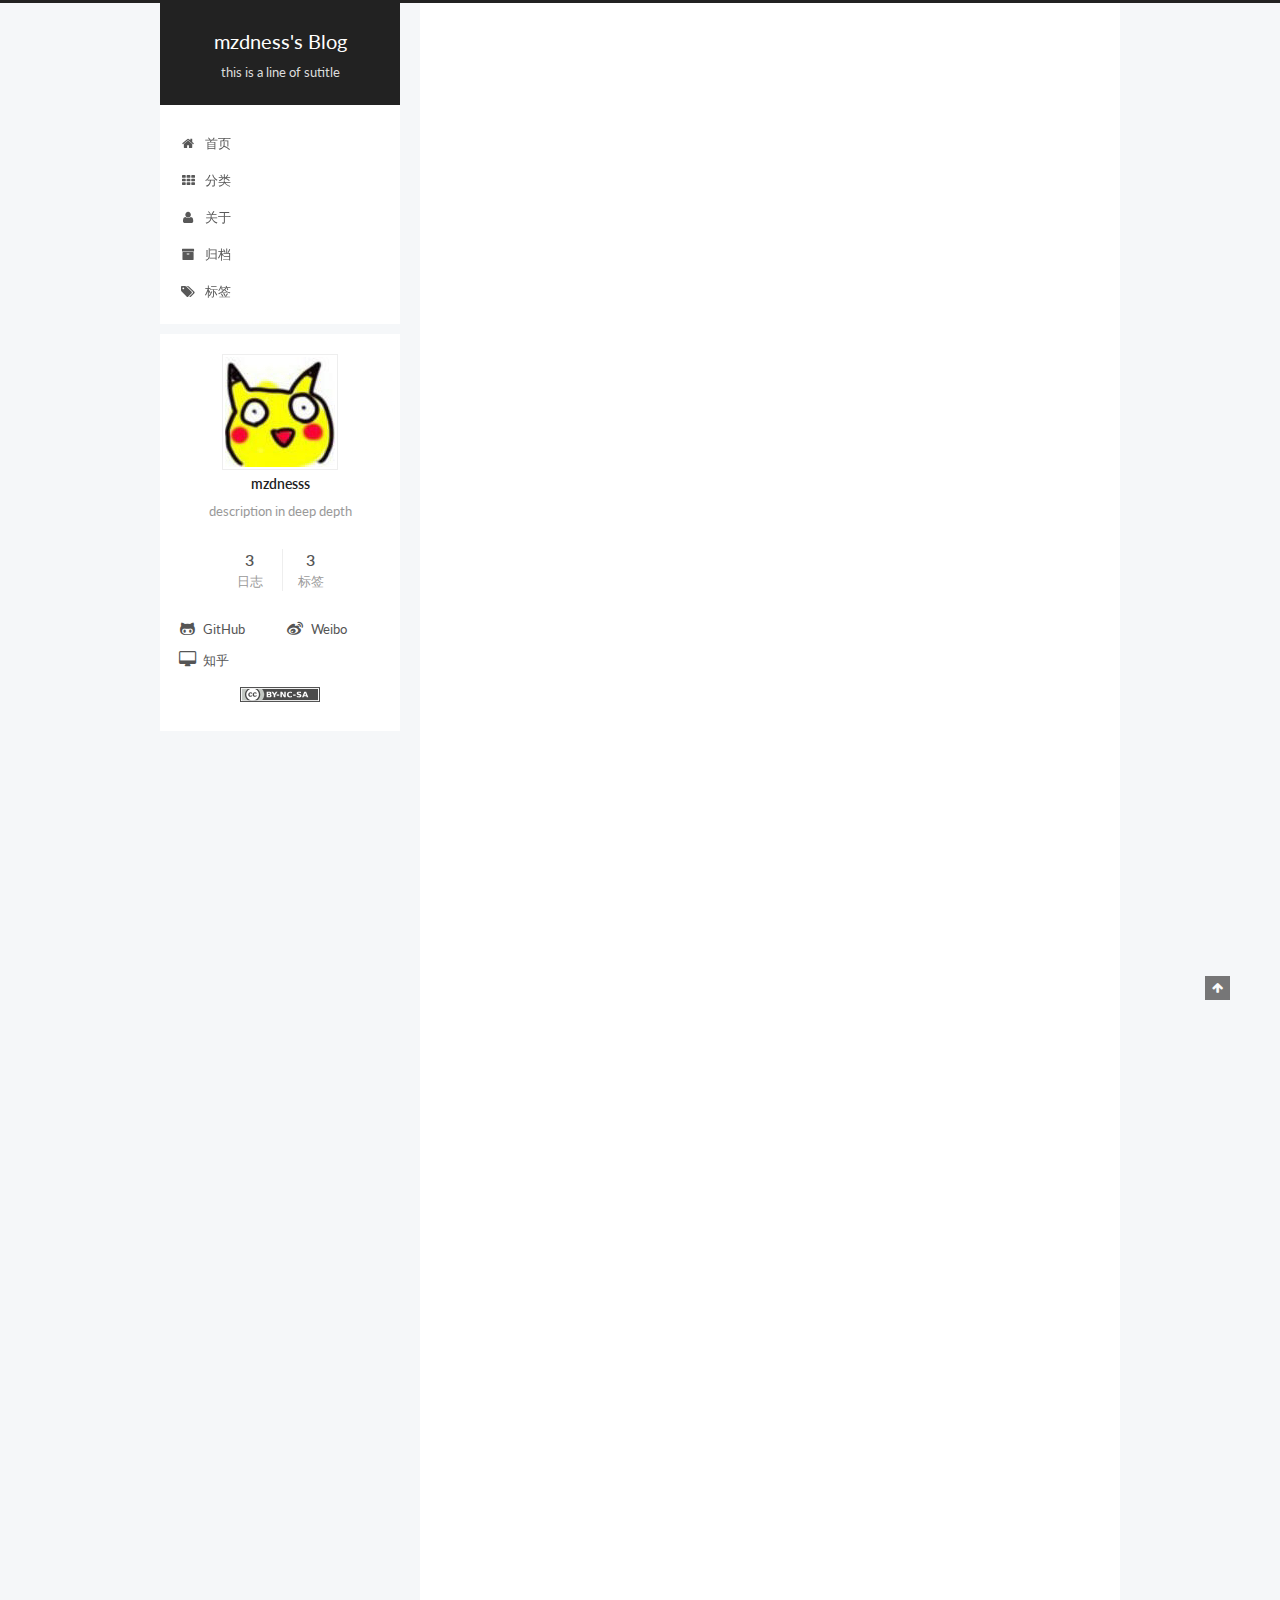
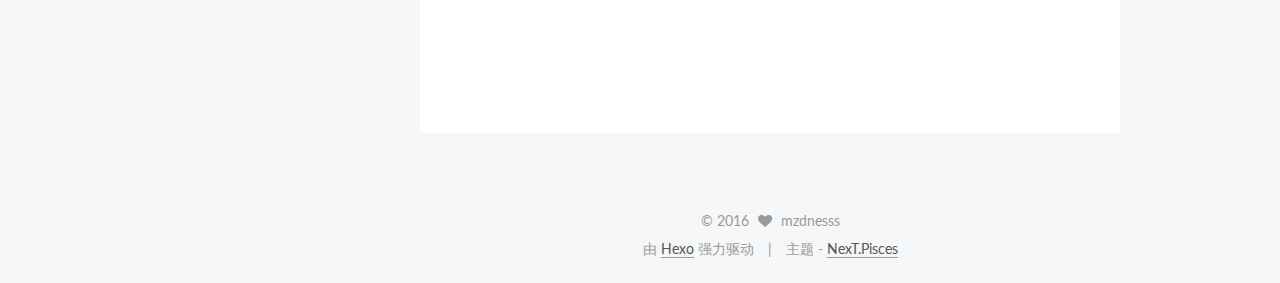
<file: index.html>
<!doctype html>



  


<html class="theme-next pisces use-motion">
<head>
  <meta charset="UTF-8"/>
<meta http-equiv="X-UA-Compatible" content="IE=edge,chrome=1" />
<meta name="viewport" content="width=device-width, initial-scale=1, maximum-scale=1"/>



<meta http-equiv="Cache-Control" content="no-transform" />
<meta http-equiv="Cache-Control" content="no-siteapp" />












  
  
  <link href="/vendors/fancybox/source/jquery.fancybox.css?v=2.1.5" rel="stylesheet" type="text/css" />




  
  
  
  

  
    
    
  

  

  

  

  

  
    
    
    <link href="//fonts.googleapis.com/css?family=Lato:300,300italic,400,400italic,700,700italic&subset=latin,latin-ext" rel="stylesheet" type="text/css">
  






<link href="/vendors/font-awesome/css/font-awesome.min.css?v=4.4.0" rel="stylesheet" type="text/css" />

<link href="/css/main.css?v=5.0.1" rel="stylesheet" type="text/css" />


  <meta name="keywords" content="Hexo, NexT" />








  <link rel="shortcut icon" type="image/x-icon" href="/favicon.ico?v=5.0.1" />






<meta name="description" content="description in deep depth">
<meta property="og:type" content="website">
<meta property="og:title" content="mzdness's Blog">
<meta property="og:url" content="http://yoursite.com/index.html">
<meta property="og:site_name" content="mzdness's Blog">
<meta property="og:description" content="description in deep depth">
<meta name="twitter:card" content="summary">
<meta name="twitter:title" content="mzdness's Blog">
<meta name="twitter:description" content="description in deep depth">



<script type="text/javascript" id="hexo.configuration">
  var NexT = window.NexT || {};
  var CONFIG = {
    scheme: 'Pisces',
    sidebar: {"position":"left","display":"post"},
    fancybox: true,
    motion: true,
    duoshuo: {
      userId: 0,
      author: '博主'
    }
  };
</script>

  <title> mzdness's Blog </title>
</head>

<body itemscope itemtype="http://schema.org/WebPage" lang="zh-Hans">

  










  
  
    
  

  <div class="container one-collumn sidebar-position-left 
   page-home 
 ">
    <div class="headband"></div>

    <header id="header" class="header" itemscope itemtype="http://schema.org/WPHeader">
      <div class="header-inner"><div class="site-meta ">
  

  <div class="custom-logo-site-title">
    <a href="/"  class="brand" rel="start">
      <span class="logo-line-before"><i></i></span>
      <span class="site-title">mzdness's Blog</span>
      <span class="logo-line-after"><i></i></span>
    </a>
  </div>
  <p class="site-subtitle">this is a line of sutitle</p>
</div>

<div class="site-nav-toggle">
  <button>
    <span class="btn-bar"></span>
    <span class="btn-bar"></span>
    <span class="btn-bar"></span>
  </button>
</div>

<nav class="site-nav">
  

  
    <ul id="menu" class="menu">
      
        
        <li class="menu-item menu-item-home">
          <a href="/" rel="section">
            
              <i class="menu-item-icon fa fa-fw fa-home"></i> <br />
            
            首页
          </a>
        </li>
      
        
        <li class="menu-item menu-item-categories">
          <a href="/categories" rel="section">
            
              <i class="menu-item-icon fa fa-fw fa-th"></i> <br />
            
            分类
          </a>
        </li>
      
        
        <li class="menu-item menu-item-about">
          <a href="/about" rel="section">
            
              <i class="menu-item-icon fa fa-fw fa-user"></i> <br />
            
            关于
          </a>
        </li>
      
        
        <li class="menu-item menu-item-archives">
          <a href="/archives" rel="section">
            
              <i class="menu-item-icon fa fa-fw fa-archive"></i> <br />
            
            归档
          </a>
        </li>
      
        
        <li class="menu-item menu-item-tags">
          <a href="/tags" rel="section">
            
              <i class="menu-item-icon fa fa-fw fa-tags"></i> <br />
            
            标签
          </a>
        </li>
      

      
    </ul>
  

  
</nav>

 </div>
    </header>

    <main id="main" class="main">
      <div class="main-inner">
        <div class="content-wrap">
          <div id="content" class="content">
            
  <section id="posts" class="posts-expand">
    
      

  
  

  
  
  

  <article class="post post-type-normal " itemscope itemtype="http://schema.org/Article">

    
      <header class="post-header">

        
        
          <h1 class="post-title" itemprop="name headline">
            
            
              
                
                <a class="post-title-link" href="/2016/05/15/test-post-for-time-order/" itemprop="url">
                  test post for time order
                </a>
              
            
          </h1>
        

        <div class="post-meta">
          <span class="post-time">
            <span class="post-meta-item-icon">
              <i class="fa fa-calendar-o"></i>
            </span>
            <span class="post-meta-item-text">发表于</span>
            <time itemprop="dateCreated" datetime="2016-05-15T19:27:16+08:00" content="2016-05-15 19:27">
              2016-05-15 19:27
            </time>
          </span>

          

          
            
          

          

          
          

          
        </div>
      </header>
    


    <div class="post-body" itemprop="articleBody">

      
      

      
        
          
            
          
        
      
    </div>

    <div>
      
    </div>

    <div>
      
    </div>

    <footer class="post-footer">
      

      

      
      
        <div class="post-eof"></div>
      
    </footer>
  </article>


    
      

  
  

  
  
  

  <article class="post post-type-normal " itemscope itemtype="http://schema.org/Article">

    
      <header class="post-header">

        
        
          <h1 class="post-title" itemprop="name headline">
            
            
              
                
                <a class="post-title-link" href="/2016/05/15/abc/" itemprop="url">
                  First blog with Hexo
                </a>
              
            
          </h1>
        

        <div class="post-meta">
          <span class="post-time">
            <span class="post-meta-item-icon">
              <i class="fa fa-calendar-o"></i>
            </span>
            <span class="post-meta-item-text">发表于</span>
            <time itemprop="dateCreated" datetime="2016-05-15T15:41:19+08:00" content="2016-05-15 15:41">
              2016-05-15 15:41
            </time>
          </span>

          

          
            
          

          

          
          

          
        </div>
      </header>
    


    <div class="post-body" itemprop="articleBody">

      
      

      
        
          <p>This is the first blog<br>
          <div class="post-more-link text-center">
            <a class="btn" href="/2016/05/15/abc/#more" rel="contents">
              阅读全文 &raquo;
            </a>
          </div>
        
      
    </div>

    <div>
      
    </div>

    <div>
      
    </div>

    <footer class="post-footer">
      

      

      
      
        <div class="post-eof"></div>
      
    </footer>
  </article>


    
      

  
  

  
  
  

  <article class="post post-type-normal " itemscope itemtype="http://schema.org/Article">

    
      <header class="post-header">

        
        
          <h1 class="post-title" itemprop="name headline">
            
            
              
                
                <a class="post-title-link" href="/2016/05/14/hello-world/" itemprop="url">
                  Hello World
                </a>
              
            
          </h1>
        

        <div class="post-meta">
          <span class="post-time">
            <span class="post-meta-item-icon">
              <i class="fa fa-calendar-o"></i>
            </span>
            <span class="post-meta-item-text">发表于</span>
            <time itemprop="dateCreated" datetime="2016-05-14T15:41:19+08:00" content="2016-05-14 15:41">
              2016-05-14 15:41
            </time>
          </span>

          

          
            
          

          

          
          

          
        </div>
      </header>
    


    <div class="post-body" itemprop="articleBody">

      
      

      
        
          
            <p>Welcome to <a href="https://hexo.io/" target="_blank" rel="external">Hexo</a>! This is your very first post. Check <a href="https://hexo.io/docs/" target="_blank" rel="external">documentation</a> for more info. If you get any problems when using Hexo, you can find the answer in <a href="https://hexo.io/docs/troubleshooting.html" target="_blank" rel="external">troubleshooting</a> or you can ask me on <a href="https://github.com/hexojs/hexo/issues" target="_blank" rel="external">GitHub</a>.</p>
<h2 id="Quick-Start"><a href="#Quick-Start" class="headerlink" title="Quick Start"></a>Quick Start</h2><h3 id="Create-a-new-post"><a href="#Create-a-new-post" class="headerlink" title="Create a new post"></a>Create a new post</h3><figure class="highlight bash"><table><tr><td class="gutter"><pre><span class="line">1</span><br></pre></td><td class="code"><pre><span class="line">$ hexo new <span class="string">"My New Post"</span></span><br></pre></td></tr></table></figure>
<p>More info: <a href="https://hexo.io/docs/writing.html" target="_blank" rel="external">Writing</a></p>
<h3 id="Run-server"><a href="#Run-server" class="headerlink" title="Run server"></a>Run server</h3><figure class="highlight bash"><table><tr><td class="gutter"><pre><span class="line">1</span><br></pre></td><td class="code"><pre><span class="line">$ hexo server</span><br></pre></td></tr></table></figure>
<p>More info: <a href="https://hexo.io/docs/server.html" target="_blank" rel="external">Server</a></p>
<h3 id="Generate-static-files"><a href="#Generate-static-files" class="headerlink" title="Generate static files"></a>Generate static files</h3><figure class="highlight bash"><table><tr><td class="gutter"><pre><span class="line">1</span><br></pre></td><td class="code"><pre><span class="line">$ hexo generate</span><br></pre></td></tr></table></figure>
<p>More info: <a href="https://hexo.io/docs/generating.html" target="_blank" rel="external">Generating</a></p>
<h3 id="Deploy-to-remote-sites"><a href="#Deploy-to-remote-sites" class="headerlink" title="Deploy to remote sites"></a>Deploy to remote sites</h3><figure class="highlight bash"><table><tr><td class="gutter"><pre><span class="line">1</span><br></pre></td><td class="code"><pre><span class="line">$ hexo deploy</span><br></pre></td></tr></table></figure>
<p>More info: <a href="https://hexo.io/docs/deployment.html" target="_blank" rel="external">Deployment</a></p>

          
        
      
    </div>

    <div>
      
    </div>

    <div>
      
    </div>

    <footer class="post-footer">
      

      

      
      
        <div class="post-eof"></div>
      
    </footer>
  </article>


    
  </section>

  


          </div>
          


          

        </div>
        
          
  
  <div class="sidebar-toggle">
    <div class="sidebar-toggle-line-wrap">
      <span class="sidebar-toggle-line sidebar-toggle-line-first"></span>
      <span class="sidebar-toggle-line sidebar-toggle-line-middle"></span>
      <span class="sidebar-toggle-line sidebar-toggle-line-last"></span>
    </div>
  </div>

  <aside id="sidebar" class="sidebar">
    <div class="sidebar-inner">

      

      

      <section class="site-overview sidebar-panel  sidebar-panel-active ">
        <div class="site-author motion-element" itemprop="author" itemscope itemtype="http://schema.org/Person">
          <img class="site-author-image" itemprop="image"
               src="/avatar.jpg"
               alt="mzdnesss" />
          <p class="site-author-name" itemprop="name">mzdnesss</p>
          <p class="site-description motion-element" itemprop="description">description in deep depth</p>
        </div>
        <nav class="site-state motion-element">
          <div class="site-state-item site-state-posts">
            <a href="/archives">
              <span class="site-state-item-count">3</span>
              <span class="site-state-item-name">日志</span>
            </a>
          </div>

          

          
            <div class="site-state-item site-state-tags">
              <a href="/tags">
                <span class="site-state-item-count">3</span>
                <span class="site-state-item-name">标签</span>
              </a>
            </div>
          

        </nav>

        

        <div class="links-of-author motion-element">
          
            
              <span class="links-of-author-item">
                <a href="https://github.com/mzdness/" target="_blank" title="GitHub">
                  
                    <i class="fa fa-fw fa-github-alt"></i>
                  
                  GitHub
                </a>
              </span>
            
              <span class="links-of-author-item">
                <a href="http://weibo.com/u/3036021953" target="_blank" title="Weibo">
                  
                    <i class="fa fa-fw fa-weibo"></i>
                  
                  Weibo
                </a>
              </span>
            
              <span class="links-of-author-item">
                <a href="https://www.zhihu.com/people/mzdness" target="_blank" title="知乎">
                  
                    <i class="fa fa-fw fa-desktop"></i>
                  
                  知乎
                </a>
              </span>
            
          
        </div>

        
        
          <div class="cc-license motion-element" itemprop="license">
            <a href="http://creativecommons.org/licenses/by-nc-sa/4.0" class="cc-opacity" target="_blank">
              <img src="/images/cc-by-nc-sa.svg" alt="Creative Commons" />
            </a>
          </div>
        

        
        

      </section>

      

    </div>
  </aside>


        
      </div>
    </main>

    <footer id="footer" class="footer">
      <div class="footer-inner">
        <div class="copyright" >
  
  &copy; 
  <span itemprop="copyrightYear">2016</span>
  <span class="with-love">
    <i class="fa fa-heart"></i>
  </span>
  <span class="author" itemprop="copyrightHolder">mzdnesss</span>
</div>

<div class="powered-by">
  由 <a class="theme-link" href="http://hexo.io">Hexo</a> 强力驱动
</div>

<div class="theme-info">
  主题 -
  <a class="theme-link" href="https://github.com/iissnan/hexo-theme-next">
    NexT.Pisces
  </a>
</div>

        

        
      </div>
    </footer>

    <div class="back-to-top">
      <i class="fa fa-arrow-up"></i>
    </div>
  </div>

  

<script type="text/javascript">
  if (Object.prototype.toString.call(window.Promise) !== '[object Function]') {
    window.Promise = null;
  }
</script>









  



  
  <script type="text/javascript" src="/vendors/jquery/index.js?v=2.1.3"></script>

  
  <script type="text/javascript" src="/vendors/fastclick/lib/fastclick.min.js?v=1.0.6"></script>

  
  <script type="text/javascript" src="/vendors/jquery_lazyload/jquery.lazyload.js?v=1.9.7"></script>

  
  <script type="text/javascript" src="/vendors/velocity/velocity.min.js?v=1.2.1"></script>

  
  <script type="text/javascript" src="/vendors/velocity/velocity.ui.min.js?v=1.2.1"></script>

  
  <script type="text/javascript" src="/vendors/fancybox/source/jquery.fancybox.pack.js?v=2.1.5"></script>


  


  <script type="text/javascript" src="/js/src/utils.js?v=5.0.1"></script>

  <script type="text/javascript" src="/js/src/motion.js?v=5.0.1"></script>



  
  


  <script type="text/javascript" src="/js/src/affix.js?v=5.0.1"></script>

  <script type="text/javascript" src="/js/src/schemes/pisces.js?v=5.0.1"></script>



  

  


  <script type="text/javascript" src="/js/src/bootstrap.js?v=5.0.1"></script>



  



  



  
  
  

  

  

</body>
</html>
</file>
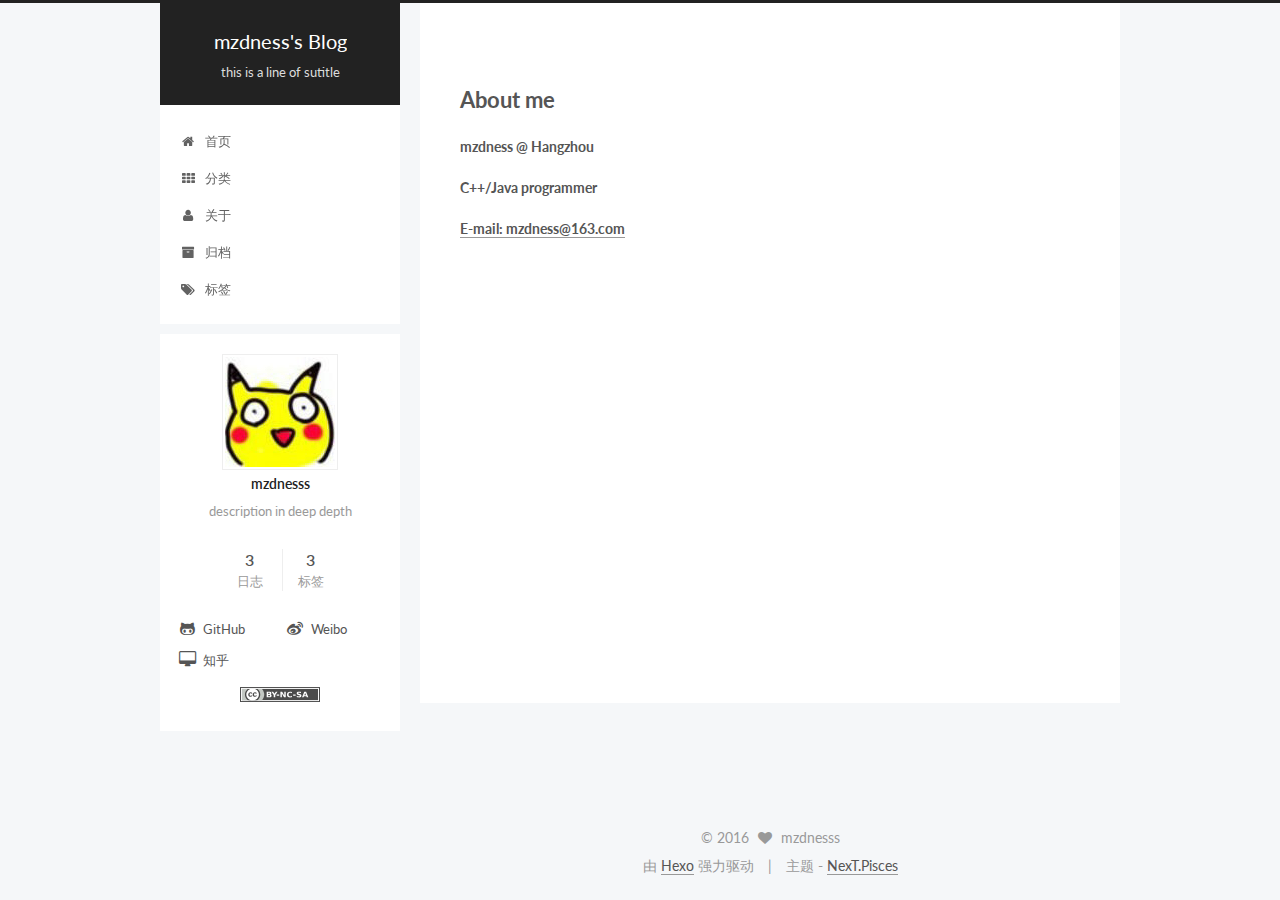
<file: about/index.html>
<!doctype html>



  


<html class="theme-next pisces use-motion">
<head>
  <meta charset="UTF-8"/>
<meta http-equiv="X-UA-Compatible" content="IE=edge,chrome=1" />
<meta name="viewport" content="width=device-width, initial-scale=1, maximum-scale=1"/>



<meta http-equiv="Cache-Control" content="no-transform" />
<meta http-equiv="Cache-Control" content="no-siteapp" />












  
  
  <link href="/vendors/fancybox/source/jquery.fancybox.css?v=2.1.5" rel="stylesheet" type="text/css" />




  
  
  
  

  
    
    
  

  

  

  

  

  
    
    
    <link href="//fonts.googleapis.com/css?family=Lato:300,300italic,400,400italic,700,700italic&subset=latin,latin-ext" rel="stylesheet" type="text/css">
  






<link href="/vendors/font-awesome/css/font-awesome.min.css?v=4.4.0" rel="stylesheet" type="text/css" />

<link href="/css/main.css?v=5.0.1" rel="stylesheet" type="text/css" />


  <meta name="keywords" content="Hexo, NexT" />








  <link rel="shortcut icon" type="image/x-icon" href="/favicon.ico?v=5.0.1" />






<meta name="description" content="About memzdness @ HangzhouC++/Java programmerE-mail: mzdness@163.com">
<meta property="og:type" content="website">
<meta property="og:title" content="about">
<meta property="og:url" content="http://yoursite.com/about/index.html">
<meta property="og:site_name" content="mzdness's Blog">
<meta property="og:description" content="About memzdness @ HangzhouC++/Java programmerE-mail: mzdness@163.com">
<meta property="og:updated_time" content="2016-05-15T11:20:49.768Z">
<meta name="twitter:card" content="summary">
<meta name="twitter:title" content="about">
<meta name="twitter:description" content="About memzdness @ HangzhouC++/Java programmerE-mail: mzdness@163.com">



<script type="text/javascript" id="hexo.configuration">
  var NexT = window.NexT || {};
  var CONFIG = {
    scheme: 'Pisces',
    sidebar: {"position":"left","display":"post"},
    fancybox: true,
    motion: true,
    duoshuo: {
      userId: 0,
      author: '博主'
    }
  };
</script>

  <title>
  

  
    about | mzdness's Blog
  
</title>
</head>

<body itemscope itemtype="http://schema.org/WebPage" lang="zh-Hans">

  










  
  
    
  

  <div class="container one-collumn sidebar-position-left  ">
    <div class="headband"></div>

    <header id="header" class="header" itemscope itemtype="http://schema.org/WPHeader">
      <div class="header-inner"><div class="site-meta ">
  

  <div class="custom-logo-site-title">
    <a href="/"  class="brand" rel="start">
      <span class="logo-line-before"><i></i></span>
      <span class="site-title">mzdness's Blog</span>
      <span class="logo-line-after"><i></i></span>
    </a>
  </div>
  <p class="site-subtitle">this is a line of sutitle</p>
</div>

<div class="site-nav-toggle">
  <button>
    <span class="btn-bar"></span>
    <span class="btn-bar"></span>
    <span class="btn-bar"></span>
  </button>
</div>

<nav class="site-nav">
  

  
    <ul id="menu" class="menu">
      
        
        <li class="menu-item menu-item-home">
          <a href="/" rel="section">
            
              <i class="menu-item-icon fa fa-fw fa-home"></i> <br />
            
            首页
          </a>
        </li>
      
        
        <li class="menu-item menu-item-categories">
          <a href="/categories" rel="section">
            
              <i class="menu-item-icon fa fa-fw fa-th"></i> <br />
            
            分类
          </a>
        </li>
      
        
        <li class="menu-item menu-item-about">
          <a href="/about" rel="section">
            
              <i class="menu-item-icon fa fa-fw fa-user"></i> <br />
            
            关于
          </a>
        </li>
      
        
        <li class="menu-item menu-item-archives">
          <a href="/archives" rel="section">
            
              <i class="menu-item-icon fa fa-fw fa-archive"></i> <br />
            
            归档
          </a>
        </li>
      
        
        <li class="menu-item menu-item-tags">
          <a href="/tags" rel="section">
            
              <i class="menu-item-icon fa fa-fw fa-tags"></i> <br />
            
            标签
          </a>
        </li>
      

      
    </ul>
  

  
</nav>

 </div>
    </header>

    <main id="main" class="main">
      <div class="main-inner">
        <div class="content-wrap">
          <div id="content" class="content">
            

  <div id="posts" class="posts-expand">
    
    
      <h1 id="About-me"><a href="#About-me" class="headerlink" title="About me"></a>About me</h1><h5 id="mzdness-Hangzhou"><a href="#mzdness-Hangzhou" class="headerlink" title="mzdness @ Hangzhou"></a>mzdness @ Hangzhou</h5><h5 id="C-Java-programmer"><a href="#C-Java-programmer" class="headerlink" title="C++/Java programmer"></a>C++/Java programmer</h5><h5 id="E-mail-mzdness-163-com"><a href="#E-mail-mzdness-163-com" class="headerlink" title="E-mail: mzdness@163.com"></a><a href="mzdness@163.com">E-mail: mzdness@163.com</a></h5>
    
  </div>


          </div>
          


          
  <div class="comments" id="comments">
    
  </div>


        </div>
        
          
  
  <div class="sidebar-toggle">
    <div class="sidebar-toggle-line-wrap">
      <span class="sidebar-toggle-line sidebar-toggle-line-first"></span>
      <span class="sidebar-toggle-line sidebar-toggle-line-middle"></span>
      <span class="sidebar-toggle-line sidebar-toggle-line-last"></span>
    </div>
  </div>

  <aside id="sidebar" class="sidebar">
    <div class="sidebar-inner">

      

      

      <section class="site-overview sidebar-panel  sidebar-panel-active ">
        <div class="site-author motion-element" itemprop="author" itemscope itemtype="http://schema.org/Person">
          <img class="site-author-image" itemprop="image"
               src="/avatar.jpg"
               alt="mzdnesss" />
          <p class="site-author-name" itemprop="name">mzdnesss</p>
          <p class="site-description motion-element" itemprop="description">description in deep depth</p>
        </div>
        <nav class="site-state motion-element">
          <div class="site-state-item site-state-posts">
            <a href="/archives">
              <span class="site-state-item-count">3</span>
              <span class="site-state-item-name">日志</span>
            </a>
          </div>

          

          
            <div class="site-state-item site-state-tags">
              <a href="/tags">
                <span class="site-state-item-count">3</span>
                <span class="site-state-item-name">标签</span>
              </a>
            </div>
          

        </nav>

        

        <div class="links-of-author motion-element">
          
            
              <span class="links-of-author-item">
                <a href="https://github.com/mzdness/" target="_blank" title="GitHub">
                  
                    <i class="fa fa-fw fa-github-alt"></i>
                  
                  GitHub
                </a>
              </span>
            
              <span class="links-of-author-item">
                <a href="http://weibo.com/u/3036021953" target="_blank" title="Weibo">
                  
                    <i class="fa fa-fw fa-weibo"></i>
                  
                  Weibo
                </a>
              </span>
            
              <span class="links-of-author-item">
                <a href="https://www.zhihu.com/people/mzdness" target="_blank" title="知乎">
                  
                    <i class="fa fa-fw fa-desktop"></i>
                  
                  知乎
                </a>
              </span>
            
          
        </div>

        
        
          <div class="cc-license motion-element" itemprop="license">
            <a href="http://creativecommons.org/licenses/by-nc-sa/4.0" class="cc-opacity" target="_blank">
              <img src="/images/cc-by-nc-sa.svg" alt="Creative Commons" />
            </a>
          </div>
        

        
        

      </section>

      

    </div>
  </aside>


        
      </div>
    </main>

    <footer id="footer" class="footer">
      <div class="footer-inner">
        <div class="copyright" >
  
  &copy; 
  <span itemprop="copyrightYear">2016</span>
  <span class="with-love">
    <i class="fa fa-heart"></i>
  </span>
  <span class="author" itemprop="copyrightHolder">mzdnesss</span>
</div>

<div class="powered-by">
  由 <a class="theme-link" href="http://hexo.io">Hexo</a> 强力驱动
</div>

<div class="theme-info">
  主题 -
  <a class="theme-link" href="https://github.com/iissnan/hexo-theme-next">
    NexT.Pisces
  </a>
</div>

        

        
      </div>
    </footer>

    <div class="back-to-top">
      <i class="fa fa-arrow-up"></i>
    </div>
  </div>

  

<script type="text/javascript">
  if (Object.prototype.toString.call(window.Promise) !== '[object Function]') {
    window.Promise = null;
  }
</script>









  



  
  <script type="text/javascript" src="/vendors/jquery/index.js?v=2.1.3"></script>

  
  <script type="text/javascript" src="/vendors/fastclick/lib/fastclick.min.js?v=1.0.6"></script>

  
  <script type="text/javascript" src="/vendors/jquery_lazyload/jquery.lazyload.js?v=1.9.7"></script>

  
  <script type="text/javascript" src="/vendors/velocity/velocity.min.js?v=1.2.1"></script>

  
  <script type="text/javascript" src="/vendors/velocity/velocity.ui.min.js?v=1.2.1"></script>

  
  <script type="text/javascript" src="/vendors/fancybox/source/jquery.fancybox.pack.js?v=2.1.5"></script>


  


  <script type="text/javascript" src="/js/src/utils.js?v=5.0.1"></script>

  <script type="text/javascript" src="/js/src/motion.js?v=5.0.1"></script>



  
  


  <script type="text/javascript" src="/js/src/affix.js?v=5.0.1"></script>

  <script type="text/javascript" src="/js/src/schemes/pisces.js?v=5.0.1"></script>



  

  


  <script type="text/javascript" src="/js/src/bootstrap.js?v=5.0.1"></script>



  



  



  
  
  

  

  

</body>
</html>
</file>
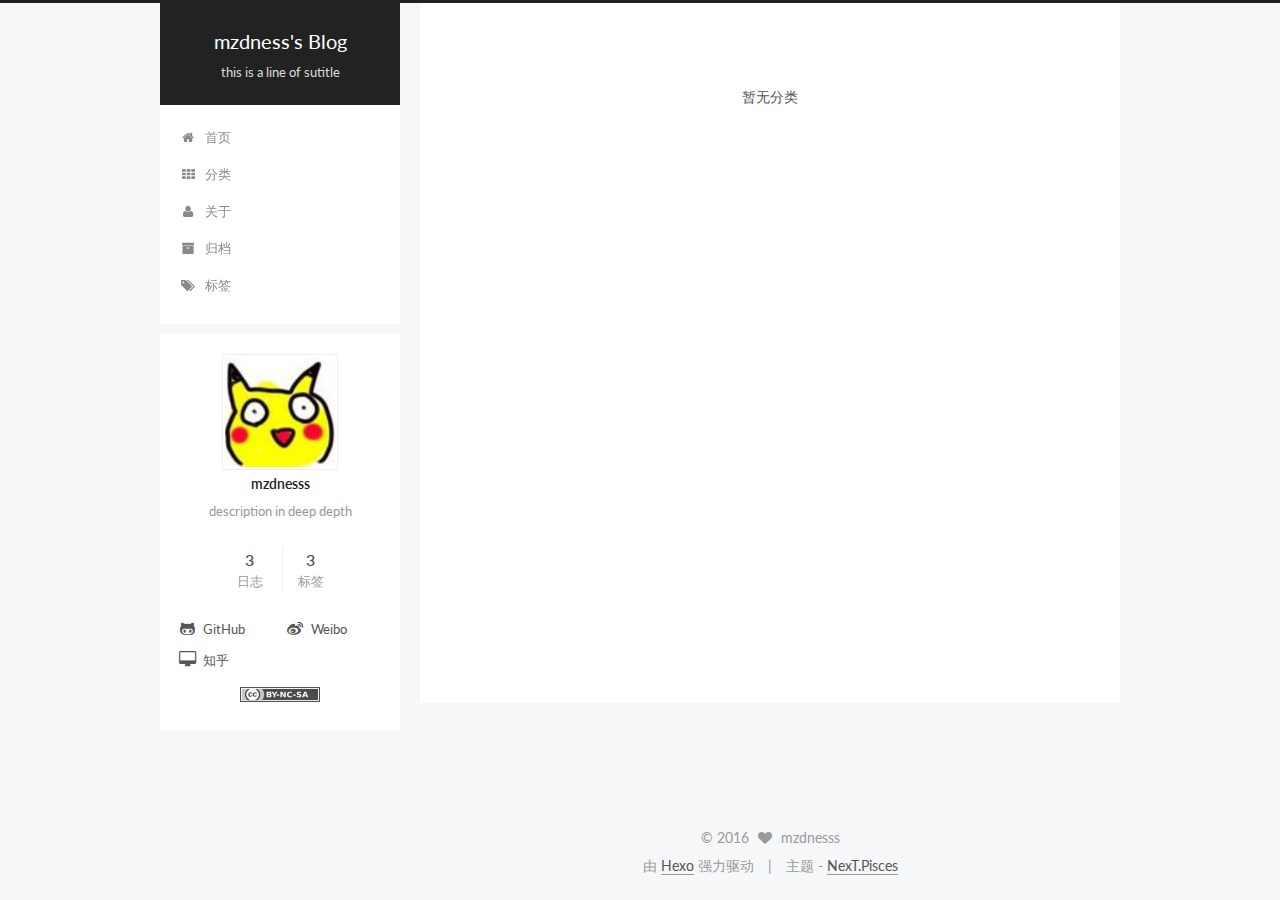
<file: categories/index.html>
<!doctype html>



  


<html class="theme-next pisces use-motion">
<head>
  <meta charset="UTF-8"/>
<meta http-equiv="X-UA-Compatible" content="IE=edge,chrome=1" />
<meta name="viewport" content="width=device-width, initial-scale=1, maximum-scale=1"/>



<meta http-equiv="Cache-Control" content="no-transform" />
<meta http-equiv="Cache-Control" content="no-siteapp" />












  
  
  <link href="/vendors/fancybox/source/jquery.fancybox.css?v=2.1.5" rel="stylesheet" type="text/css" />




  
  
  
  

  
    
    
  

  

  

  

  

  
    
    
    <link href="//fonts.googleapis.com/css?family=Lato:300,300italic,400,400italic,700,700italic&subset=latin,latin-ext" rel="stylesheet" type="text/css">
  






<link href="/vendors/font-awesome/css/font-awesome.min.css?v=4.4.0" rel="stylesheet" type="text/css" />

<link href="/css/main.css?v=5.0.1" rel="stylesheet" type="text/css" />


  <meta name="keywords" content="Hexo, NexT" />








  <link rel="shortcut icon" type="image/x-icon" href="/favicon.ico?v=5.0.1" />






<meta name="description" content="description in deep depth">
<meta property="og:type" content="website">
<meta property="og:title" content="categories">
<meta property="og:url" content="http://yoursite.com/categories/index.html">
<meta property="og:site_name" content="mzdness's Blog">
<meta property="og:description" content="description in deep depth">
<meta property="og:updated_time" content="2016-05-15T10:10:58.580Z">
<meta name="twitter:card" content="summary">
<meta name="twitter:title" content="categories">
<meta name="twitter:description" content="description in deep depth">



<script type="text/javascript" id="hexo.configuration">
  var NexT = window.NexT || {};
  var CONFIG = {
    scheme: 'Pisces',
    sidebar: {"position":"left","display":"post"},
    fancybox: true,
    motion: true,
    duoshuo: {
      userId: 0,
      author: '博主'
    }
  };
</script>

  <title>
  

  
    分类 | mzdness's Blog
  
</title>
</head>

<body itemscope itemtype="http://schema.org/WebPage" lang="zh-Hans">

  










  
  
    
  

  <div class="container one-collumn sidebar-position-left  ">
    <div class="headband"></div>

    <header id="header" class="header" itemscope itemtype="http://schema.org/WPHeader">
      <div class="header-inner"><div class="site-meta ">
  

  <div class="custom-logo-site-title">
    <a href="/"  class="brand" rel="start">
      <span class="logo-line-before"><i></i></span>
      <span class="site-title">mzdness's Blog</span>
      <span class="logo-line-after"><i></i></span>
    </a>
  </div>
  <p class="site-subtitle">this is a line of sutitle</p>
</div>

<div class="site-nav-toggle">
  <button>
    <span class="btn-bar"></span>
    <span class="btn-bar"></span>
    <span class="btn-bar"></span>
  </button>
</div>

<nav class="site-nav">
  

  
    <ul id="menu" class="menu">
      
        
        <li class="menu-item menu-item-home">
          <a href="/" rel="section">
            
              <i class="menu-item-icon fa fa-fw fa-home"></i> <br />
            
            首页
          </a>
        </li>
      
        
        <li class="menu-item menu-item-categories">
          <a href="/categories" rel="section">
            
              <i class="menu-item-icon fa fa-fw fa-th"></i> <br />
            
            分类
          </a>
        </li>
      
        
        <li class="menu-item menu-item-about">
          <a href="/about" rel="section">
            
              <i class="menu-item-icon fa fa-fw fa-user"></i> <br />
            
            关于
          </a>
        </li>
      
        
        <li class="menu-item menu-item-archives">
          <a href="/archives" rel="section">
            
              <i class="menu-item-icon fa fa-fw fa-archive"></i> <br />
            
            归档
          </a>
        </li>
      
        
        <li class="menu-item menu-item-tags">
          <a href="/tags" rel="section">
            
              <i class="menu-item-icon fa fa-fw fa-tags"></i> <br />
            
            标签
          </a>
        </li>
      

      
    </ul>
  

  
</nav>

 </div>
    </header>

    <main id="main" class="main">
      <div class="main-inner">
        <div class="content-wrap">
          <div id="content" class="content">
            

  <div id="posts" class="posts-expand">
    
    
      <div class="category-all-page">
        <div class="category-all-title">
            暂无分类
        </div>
        <div class="category-all">
          
        </div>
      </div>
    
  </div>


          </div>
          


          
  <div class="comments" id="comments">
    
  </div>


        </div>
        
          
  
  <div class="sidebar-toggle">
    <div class="sidebar-toggle-line-wrap">
      <span class="sidebar-toggle-line sidebar-toggle-line-first"></span>
      <span class="sidebar-toggle-line sidebar-toggle-line-middle"></span>
      <span class="sidebar-toggle-line sidebar-toggle-line-last"></span>
    </div>
  </div>

  <aside id="sidebar" class="sidebar">
    <div class="sidebar-inner">

      

      

      <section class="site-overview sidebar-panel  sidebar-panel-active ">
        <div class="site-author motion-element" itemprop="author" itemscope itemtype="http://schema.org/Person">
          <img class="site-author-image" itemprop="image"
               src="/avatar.jpg"
               alt="mzdnesss" />
          <p class="site-author-name" itemprop="name">mzdnesss</p>
          <p class="site-description motion-element" itemprop="description">description in deep depth</p>
        </div>
        <nav class="site-state motion-element">
          <div class="site-state-item site-state-posts">
            <a href="/archives">
              <span class="site-state-item-count">3</span>
              <span class="site-state-item-name">日志</span>
            </a>
          </div>

          

          
            <div class="site-state-item site-state-tags">
              <a href="/tags">
                <span class="site-state-item-count">3</span>
                <span class="site-state-item-name">标签</span>
              </a>
            </div>
          

        </nav>

        

        <div class="links-of-author motion-element">
          
            
              <span class="links-of-author-item">
                <a href="https://github.com/mzdness/" target="_blank" title="GitHub">
                  
                    <i class="fa fa-fw fa-github-alt"></i>
                  
                  GitHub
                </a>
              </span>
            
              <span class="links-of-author-item">
                <a href="http://weibo.com/u/3036021953" target="_blank" title="Weibo">
                  
                    <i class="fa fa-fw fa-weibo"></i>
                  
                  Weibo
                </a>
              </span>
            
              <span class="links-of-author-item">
                <a href="https://www.zhihu.com/people/mzdness" target="_blank" title="知乎">
                  
                    <i class="fa fa-fw fa-desktop"></i>
                  
                  知乎
                </a>
              </span>
            
          
        </div>

        
        
          <div class="cc-license motion-element" itemprop="license">
            <a href="http://creativecommons.org/licenses/by-nc-sa/4.0" class="cc-opacity" target="_blank">
              <img src="/images/cc-by-nc-sa.svg" alt="Creative Commons" />
            </a>
          </div>
        

        
        

      </section>

      

    </div>
  </aside>


        
      </div>
    </main>

    <footer id="footer" class="footer">
      <div class="footer-inner">
        <div class="copyright" >
  
  &copy; 
  <span itemprop="copyrightYear">2016</span>
  <span class="with-love">
    <i class="fa fa-heart"></i>
  </span>
  <span class="author" itemprop="copyrightHolder">mzdnesss</span>
</div>

<div class="powered-by">
  由 <a class="theme-link" href="http://hexo.io">Hexo</a> 强力驱动
</div>

<div class="theme-info">
  主题 -
  <a class="theme-link" href="https://github.com/iissnan/hexo-theme-next">
    NexT.Pisces
  </a>
</div>

        

        
      </div>
    </footer>

    <div class="back-to-top">
      <i class="fa fa-arrow-up"></i>
    </div>
  </div>

  

<script type="text/javascript">
  if (Object.prototype.toString.call(window.Promise) !== '[object Function]') {
    window.Promise = null;
  }
</script>









  



  
  <script type="text/javascript" src="/vendors/jquery/index.js?v=2.1.3"></script>

  
  <script type="text/javascript" src="/vendors/fastclick/lib/fastclick.min.js?v=1.0.6"></script>

  
  <script type="text/javascript" src="/vendors/jquery_lazyload/jquery.lazyload.js?v=1.9.7"></script>

  
  <script type="text/javascript" src="/vendors/velocity/velocity.min.js?v=1.2.1"></script>

  
  <script type="text/javascript" src="/vendors/velocity/velocity.ui.min.js?v=1.2.1"></script>

  
  <script type="text/javascript" src="/vendors/fancybox/source/jquery.fancybox.pack.js?v=2.1.5"></script>


  


  <script type="text/javascript" src="/js/src/utils.js?v=5.0.1"></script>

  <script type="text/javascript" src="/js/src/motion.js?v=5.0.1"></script>



  
  


  <script type="text/javascript" src="/js/src/affix.js?v=5.0.1"></script>

  <script type="text/javascript" src="/js/src/schemes/pisces.js?v=5.0.1"></script>



  

  


  <script type="text/javascript" src="/js/src/bootstrap.js?v=5.0.1"></script>



  



  



  
  
  

  

  

</body>
</html>
</file>
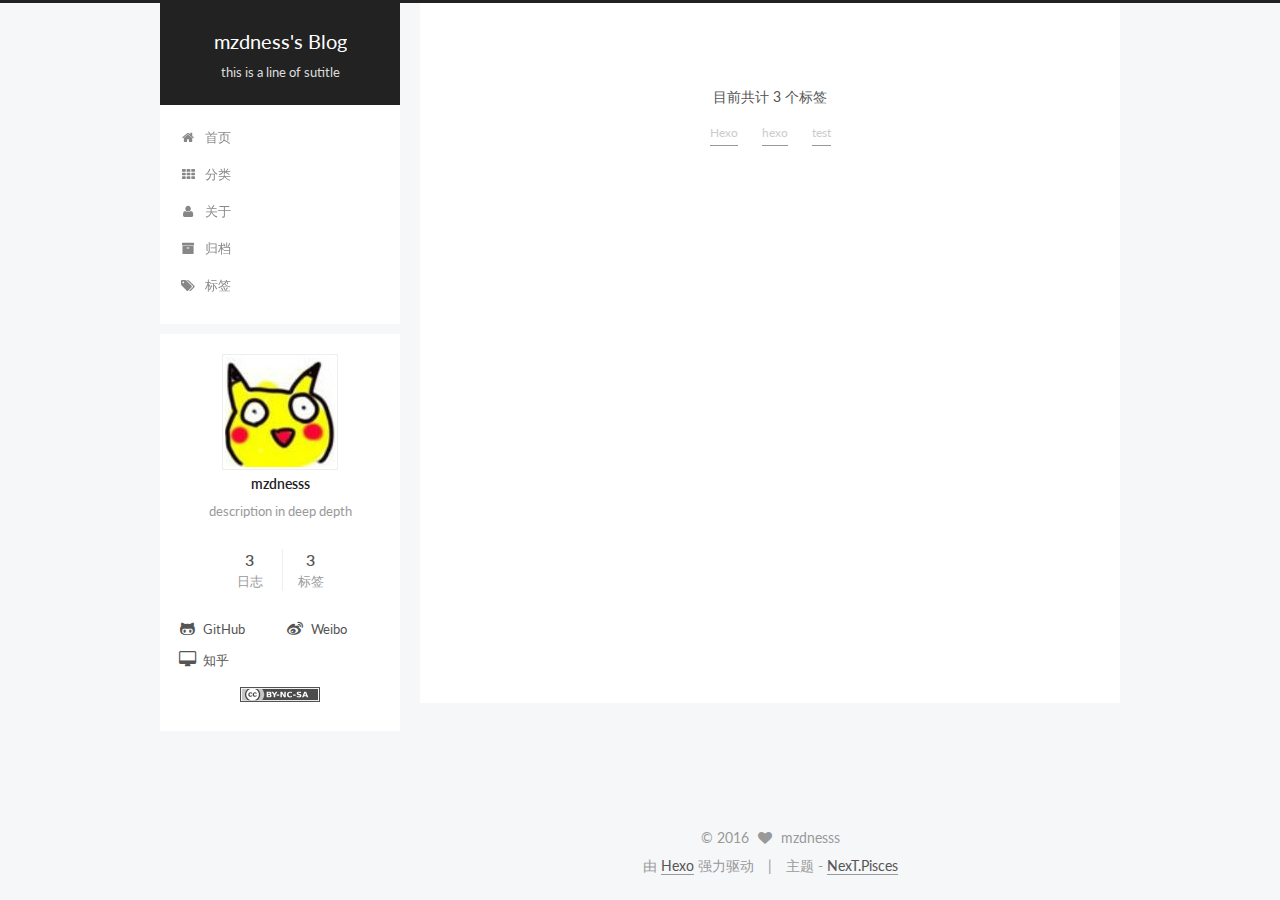
<file: tags/index.html>
<!doctype html>



  


<html class="theme-next pisces use-motion">
<head>
  <meta charset="UTF-8"/>
<meta http-equiv="X-UA-Compatible" content="IE=edge,chrome=1" />
<meta name="viewport" content="width=device-width, initial-scale=1, maximum-scale=1"/>



<meta http-equiv="Cache-Control" content="no-transform" />
<meta http-equiv="Cache-Control" content="no-siteapp" />












  
  
  <link href="/vendors/fancybox/source/jquery.fancybox.css?v=2.1.5" rel="stylesheet" type="text/css" />




  
  
  
  

  
    
    
  

  

  

  

  

  
    
    
    <link href="//fonts.googleapis.com/css?family=Lato:300,300italic,400,400italic,700,700italic&subset=latin,latin-ext" rel="stylesheet" type="text/css">
  






<link href="/vendors/font-awesome/css/font-awesome.min.css?v=4.4.0" rel="stylesheet" type="text/css" />

<link href="/css/main.css?v=5.0.1" rel="stylesheet" type="text/css" />


  <meta name="keywords" content="Hexo, NexT" />








  <link rel="shortcut icon" type="image/x-icon" href="/favicon.ico?v=5.0.1" />






<meta name="description" content="description in deep depth">
<meta property="og:type" content="website">
<meta property="og:title" content="tags">
<meta property="og:url" content="http://yoursite.com/tags/index.html">
<meta property="og:site_name" content="mzdness's Blog">
<meta property="og:description" content="description in deep depth">
<meta property="og:updated_time" content="2016-05-15T10:09:26.856Z">
<meta name="twitter:card" content="summary">
<meta name="twitter:title" content="tags">
<meta name="twitter:description" content="description in deep depth">



<script type="text/javascript" id="hexo.configuration">
  var NexT = window.NexT || {};
  var CONFIG = {
    scheme: 'Pisces',
    sidebar: {"position":"left","display":"post"},
    fancybox: true,
    motion: true,
    duoshuo: {
      userId: 0,
      author: '博主'
    }
  };
</script>

  <title>
  

  
    标签 | mzdness's Blog
  
</title>
</head>

<body itemscope itemtype="http://schema.org/WebPage" lang="zh-Hans">

  










  
  
    
  

  <div class="container one-collumn sidebar-position-left  ">
    <div class="headband"></div>

    <header id="header" class="header" itemscope itemtype="http://schema.org/WPHeader">
      <div class="header-inner"><div class="site-meta ">
  

  <div class="custom-logo-site-title">
    <a href="/"  class="brand" rel="start">
      <span class="logo-line-before"><i></i></span>
      <span class="site-title">mzdness's Blog</span>
      <span class="logo-line-after"><i></i></span>
    </a>
  </div>
  <p class="site-subtitle">this is a line of sutitle</p>
</div>

<div class="site-nav-toggle">
  <button>
    <span class="btn-bar"></span>
    <span class="btn-bar"></span>
    <span class="btn-bar"></span>
  </button>
</div>

<nav class="site-nav">
  

  
    <ul id="menu" class="menu">
      
        
        <li class="menu-item menu-item-home">
          <a href="/" rel="section">
            
              <i class="menu-item-icon fa fa-fw fa-home"></i> <br />
            
            首页
          </a>
        </li>
      
        
        <li class="menu-item menu-item-categories">
          <a href="/categories" rel="section">
            
              <i class="menu-item-icon fa fa-fw fa-th"></i> <br />
            
            分类
          </a>
        </li>
      
        
        <li class="menu-item menu-item-about">
          <a href="/about" rel="section">
            
              <i class="menu-item-icon fa fa-fw fa-user"></i> <br />
            
            关于
          </a>
        </li>
      
        
        <li class="menu-item menu-item-archives">
          <a href="/archives" rel="section">
            
              <i class="menu-item-icon fa fa-fw fa-archive"></i> <br />
            
            归档
          </a>
        </li>
      
        
        <li class="menu-item menu-item-tags">
          <a href="/tags" rel="section">
            
              <i class="menu-item-icon fa fa-fw fa-tags"></i> <br />
            
            标签
          </a>
        </li>
      

      
    </ul>
  

  
</nav>

 </div>
    </header>

    <main id="main" class="main">
      <div class="main-inner">
        <div class="content-wrap">
          <div id="content" class="content">
            

  <div id="posts" class="posts-expand">
    
    
      <div class="tag-cloud">
        <div class="tag-cloud-title">
            目前共计 3 个标签
        </div>
        <div class="tag-cloud-tags">
          <a href="/tags/Hexo/" style="font-size: 12px; color: #ccc">Hexo</a> <a href="/tags/hexo/" style="font-size: 12px; color: #ccc">hexo</a> <a href="/tags/test/" style="font-size: 12px; color: #ccc">test</a>
        </div>
      </div>
    
  </div>


          </div>
          


          
  <div class="comments" id="comments">
    
  </div>


        </div>
        
          
  
  <div class="sidebar-toggle">
    <div class="sidebar-toggle-line-wrap">
      <span class="sidebar-toggle-line sidebar-toggle-line-first"></span>
      <span class="sidebar-toggle-line sidebar-toggle-line-middle"></span>
      <span class="sidebar-toggle-line sidebar-toggle-line-last"></span>
    </div>
  </div>

  <aside id="sidebar" class="sidebar">
    <div class="sidebar-inner">

      

      

      <section class="site-overview sidebar-panel  sidebar-panel-active ">
        <div class="site-author motion-element" itemprop="author" itemscope itemtype="http://schema.org/Person">
          <img class="site-author-image" itemprop="image"
               src="/avatar.jpg"
               alt="mzdnesss" />
          <p class="site-author-name" itemprop="name">mzdnesss</p>
          <p class="site-description motion-element" itemprop="description">description in deep depth</p>
        </div>
        <nav class="site-state motion-element">
          <div class="site-state-item site-state-posts">
            <a href="/archives">
              <span class="site-state-item-count">3</span>
              <span class="site-state-item-name">日志</span>
            </a>
          </div>

          

          
            <div class="site-state-item site-state-tags">
              <a href="/tags">
                <span class="site-state-item-count">3</span>
                <span class="site-state-item-name">标签</span>
              </a>
            </div>
          

        </nav>

        

        <div class="links-of-author motion-element">
          
            
              <span class="links-of-author-item">
                <a href="https://github.com/mzdness/" target="_blank" title="GitHub">
                  
                    <i class="fa fa-fw fa-github-alt"></i>
                  
                  GitHub
                </a>
              </span>
            
              <span class="links-of-author-item">
                <a href="http://weibo.com/u/3036021953" target="_blank" title="Weibo">
                  
                    <i class="fa fa-fw fa-weibo"></i>
                  
                  Weibo
                </a>
              </span>
            
              <span class="links-of-author-item">
                <a href="https://www.zhihu.com/people/mzdness" target="_blank" title="知乎">
                  
                    <i class="fa fa-fw fa-desktop"></i>
                  
                  知乎
                </a>
              </span>
            
          
        </div>

        
        
          <div class="cc-license motion-element" itemprop="license">
            <a href="http://creativecommons.org/licenses/by-nc-sa/4.0" class="cc-opacity" target="_blank">
              <img src="/images/cc-by-nc-sa.svg" alt="Creative Commons" />
            </a>
          </div>
        

        
        

      </section>

      

    </div>
  </aside>


        
      </div>
    </main>

    <footer id="footer" class="footer">
      <div class="footer-inner">
        <div class="copyright" >
  
  &copy; 
  <span itemprop="copyrightYear">2016</span>
  <span class="with-love">
    <i class="fa fa-heart"></i>
  </span>
  <span class="author" itemprop="copyrightHolder">mzdnesss</span>
</div>

<div class="powered-by">
  由 <a class="theme-link" href="http://hexo.io">Hexo</a> 强力驱动
</div>

<div class="theme-info">
  主题 -
  <a class="theme-link" href="https://github.com/iissnan/hexo-theme-next">
    NexT.Pisces
  </a>
</div>

        

        
      </div>
    </footer>

    <div class="back-to-top">
      <i class="fa fa-arrow-up"></i>
    </div>
  </div>

  

<script type="text/javascript">
  if (Object.prototype.toString.call(window.Promise) !== '[object Function]') {
    window.Promise = null;
  }
</script>









  



  
  <script type="text/javascript" src="/vendors/jquery/index.js?v=2.1.3"></script>

  
  <script type="text/javascript" src="/vendors/fastclick/lib/fastclick.min.js?v=1.0.6"></script>

  
  <script type="text/javascript" src="/vendors/jquery_lazyload/jquery.lazyload.js?v=1.9.7"></script>

  
  <script type="text/javascript" src="/vendors/velocity/velocity.min.js?v=1.2.1"></script>

  
  <script type="text/javascript" src="/vendors/velocity/velocity.ui.min.js?v=1.2.1"></script>

  
  <script type="text/javascript" src="/vendors/fancybox/source/jquery.fancybox.pack.js?v=2.1.5"></script>


  


  <script type="text/javascript" src="/js/src/utils.js?v=5.0.1"></script>

  <script type="text/javascript" src="/js/src/motion.js?v=5.0.1"></script>



  
  


  <script type="text/javascript" src="/js/src/affix.js?v=5.0.1"></script>

  <script type="text/javascript" src="/js/src/schemes/pisces.js?v=5.0.1"></script>



  

  


  <script type="text/javascript" src="/js/src/bootstrap.js?v=5.0.1"></script>



  



  



  
  
  

  

  

</body>
</html>
</file>
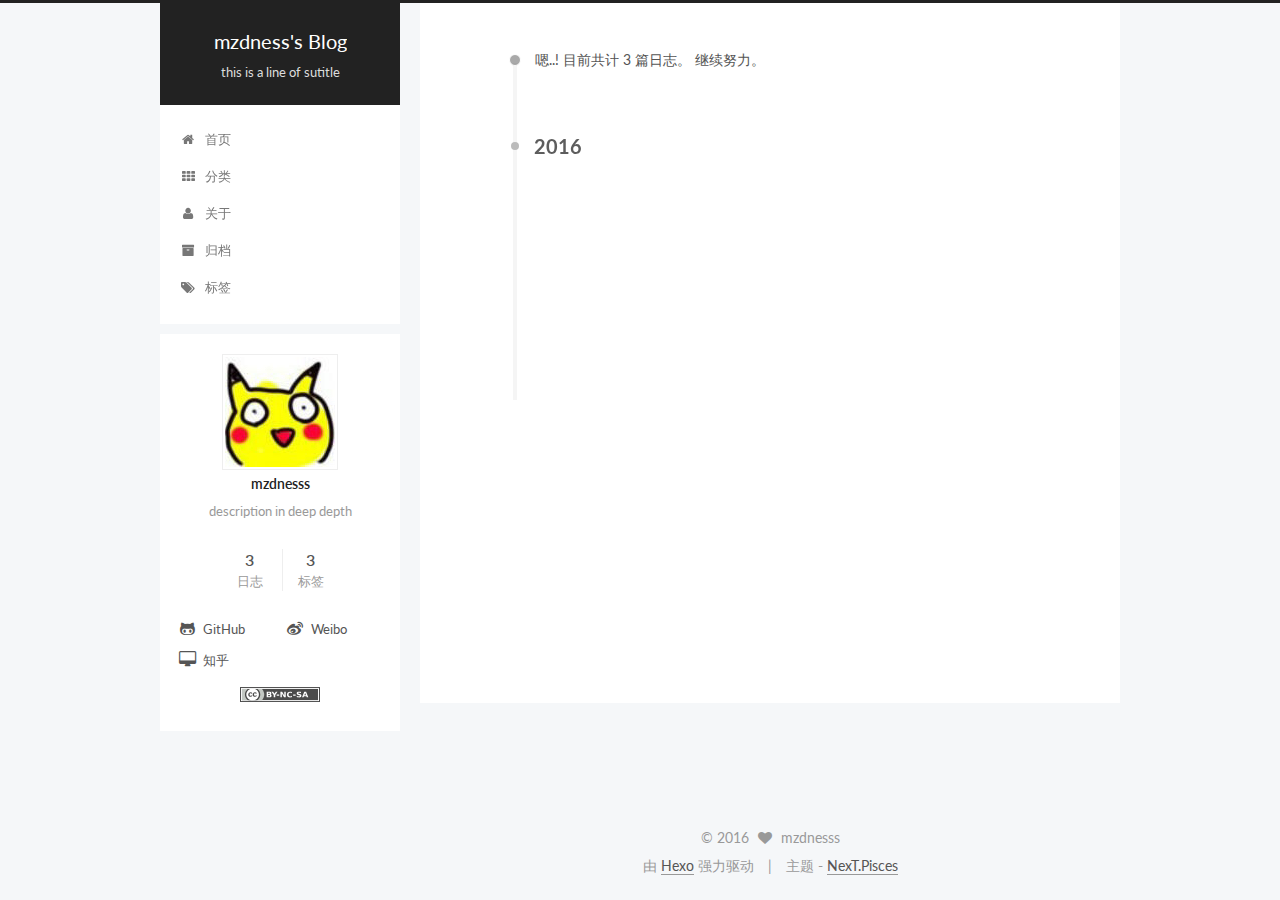
<file: archives/2016/index.html>
<!doctype html>



  


<html class="theme-next pisces use-motion">
<head>
  <meta charset="UTF-8"/>
<meta http-equiv="X-UA-Compatible" content="IE=edge,chrome=1" />
<meta name="viewport" content="width=device-width, initial-scale=1, maximum-scale=1"/>



<meta http-equiv="Cache-Control" content="no-transform" />
<meta http-equiv="Cache-Control" content="no-siteapp" />












  
  
  <link href="/vendors/fancybox/source/jquery.fancybox.css?v=2.1.5" rel="stylesheet" type="text/css" />




  
  
  
  

  
    
    
  

  

  

  

  

  
    
    
    <link href="//fonts.googleapis.com/css?family=Lato:300,300italic,400,400italic,700,700italic&subset=latin,latin-ext" rel="stylesheet" type="text/css">
  






<link href="/vendors/font-awesome/css/font-awesome.min.css?v=4.4.0" rel="stylesheet" type="text/css" />

<link href="/css/main.css?v=5.0.1" rel="stylesheet" type="text/css" />


  <meta name="keywords" content="Hexo, NexT" />








  <link rel="shortcut icon" type="image/x-icon" href="/favicon.ico?v=5.0.1" />






<meta name="description" content="description in deep depth">
<meta property="og:type" content="website">
<meta property="og:title" content="mzdness's Blog">
<meta property="og:url" content="http://yoursite.com/archives/2016/index.html">
<meta property="og:site_name" content="mzdness's Blog">
<meta property="og:description" content="description in deep depth">
<meta name="twitter:card" content="summary">
<meta name="twitter:title" content="mzdness's Blog">
<meta name="twitter:description" content="description in deep depth">



<script type="text/javascript" id="hexo.configuration">
  var NexT = window.NexT || {};
  var CONFIG = {
    scheme: 'Pisces',
    sidebar: {"position":"left","display":"post"},
    fancybox: true,
    motion: true,
    duoshuo: {
      userId: 0,
      author: '博主'
    }
  };
</script>

  <title> 归档 | mzdness's Blog </title>
</head>

<body itemscope itemtype="http://schema.org/WebPage" lang="zh-Hans">

  










  
  
    
  

  <div class="container one-collumn sidebar-position-left  page-archive  ">
    <div class="headband"></div>

    <header id="header" class="header" itemscope itemtype="http://schema.org/WPHeader">
      <div class="header-inner"><div class="site-meta ">
  

  <div class="custom-logo-site-title">
    <a href="/"  class="brand" rel="start">
      <span class="logo-line-before"><i></i></span>
      <span class="site-title">mzdness's Blog</span>
      <span class="logo-line-after"><i></i></span>
    </a>
  </div>
  <p class="site-subtitle">this is a line of sutitle</p>
</div>

<div class="site-nav-toggle">
  <button>
    <span class="btn-bar"></span>
    <span class="btn-bar"></span>
    <span class="btn-bar"></span>
  </button>
</div>

<nav class="site-nav">
  

  
    <ul id="menu" class="menu">
      
        
        <li class="menu-item menu-item-home">
          <a href="/" rel="section">
            
              <i class="menu-item-icon fa fa-fw fa-home"></i> <br />
            
            首页
          </a>
        </li>
      
        
        <li class="menu-item menu-item-categories">
          <a href="/categories" rel="section">
            
              <i class="menu-item-icon fa fa-fw fa-th"></i> <br />
            
            分类
          </a>
        </li>
      
        
        <li class="menu-item menu-item-about">
          <a href="/about" rel="section">
            
              <i class="menu-item-icon fa fa-fw fa-user"></i> <br />
            
            关于
          </a>
        </li>
      
        
        <li class="menu-item menu-item-archives">
          <a href="/archives" rel="section">
            
              <i class="menu-item-icon fa fa-fw fa-archive"></i> <br />
            
            归档
          </a>
        </li>
      
        
        <li class="menu-item menu-item-tags">
          <a href="/tags" rel="section">
            
              <i class="menu-item-icon fa fa-fw fa-tags"></i> <br />
            
            标签
          </a>
        </li>
      

      
    </ul>
  

  
</nav>

 </div>
    </header>

    <main id="main" class="main">
      <div class="main-inner">
        <div class="content-wrap">
          <div id="content" class="content">
            

  <section id="posts" class="posts-collapse">
    <span class="archive-move-on"></span>

    <span class="archive-page-counter">
      
      
      
        
      
      嗯..! 目前共计 3 篇日志。 继续努力。
    </span>

    

      
      
      

      
        
        <div class="collection-title">
          <h2 class="archive-year motion-element" id="archive-year-2016">2016</h2>
        </div>
      
      

      

  <article class="post post-type-normal" itemscope itemtype="http://schema.org/Article">
    <header class="post-header">

      <h1 class="post-title">
        
            <a class="post-title-link" href="/2016/05/15/test-post-for-time-order/" itemprop="url">
              
                <span itemprop="name">test post for time order</span>
              
            </a>
        
      </h1>

      <div class="post-meta">
        <time class="post-time" itemprop="dateCreated"
              datetime="2016-05-15T19:27:16+08:00"
              content="2016-05-15 19:27" >
          05-15
        </time>
      </div>

    </header>
  </article>



    

      
      
      

      
      

      

  <article class="post post-type-normal" itemscope itemtype="http://schema.org/Article">
    <header class="post-header">

      <h1 class="post-title">
        
            <a class="post-title-link" href="/2016/05/15/abc/" itemprop="url">
              
                <span itemprop="name">First blog with Hexo</span>
              
            </a>
        
      </h1>

      <div class="post-meta">
        <time class="post-time" itemprop="dateCreated"
              datetime="2016-05-15T15:41:19+08:00"
              content="2016-05-15 15:41" >
          05-15
        </time>
      </div>

    </header>
  </article>



    

      
      
      

      
      

      

  <article class="post post-type-normal" itemscope itemtype="http://schema.org/Article">
    <header class="post-header">

      <h1 class="post-title">
        
            <a class="post-title-link" href="/2016/05/14/hello-world/" itemprop="url">
              
                <span itemprop="name">Hello World</span>
              
            </a>
        
      </h1>

      <div class="post-meta">
        <time class="post-time" itemprop="dateCreated"
              datetime="2016-05-14T15:41:19+08:00"
              content="2016-05-14 15:41" >
          05-14
        </time>
      </div>

    </header>
  </article>



    

  </section>

  



          </div>
          


          

        </div>
        
          
  
  <div class="sidebar-toggle">
    <div class="sidebar-toggle-line-wrap">
      <span class="sidebar-toggle-line sidebar-toggle-line-first"></span>
      <span class="sidebar-toggle-line sidebar-toggle-line-middle"></span>
      <span class="sidebar-toggle-line sidebar-toggle-line-last"></span>
    </div>
  </div>

  <aside id="sidebar" class="sidebar">
    <div class="sidebar-inner">

      

      

      <section class="site-overview sidebar-panel  sidebar-panel-active ">
        <div class="site-author motion-element" itemprop="author" itemscope itemtype="http://schema.org/Person">
          <img class="site-author-image" itemprop="image"
               src="/avatar.jpg"
               alt="mzdnesss" />
          <p class="site-author-name" itemprop="name">mzdnesss</p>
          <p class="site-description motion-element" itemprop="description">description in deep depth</p>
        </div>
        <nav class="site-state motion-element">
          <div class="site-state-item site-state-posts">
            <a href="/archives">
              <span class="site-state-item-count">3</span>
              <span class="site-state-item-name">日志</span>
            </a>
          </div>

          

          
            <div class="site-state-item site-state-tags">
              <a href="/tags">
                <span class="site-state-item-count">3</span>
                <span class="site-state-item-name">标签</span>
              </a>
            </div>
          

        </nav>

        

        <div class="links-of-author motion-element">
          
            
              <span class="links-of-author-item">
                <a href="https://github.com/mzdness/" target="_blank" title="GitHub">
                  
                    <i class="fa fa-fw fa-github-alt"></i>
                  
                  GitHub
                </a>
              </span>
            
              <span class="links-of-author-item">
                <a href="http://weibo.com/u/3036021953" target="_blank" title="Weibo">
                  
                    <i class="fa fa-fw fa-weibo"></i>
                  
                  Weibo
                </a>
              </span>
            
              <span class="links-of-author-item">
                <a href="https://www.zhihu.com/people/mzdness" target="_blank" title="知乎">
                  
                    <i class="fa fa-fw fa-desktop"></i>
                  
                  知乎
                </a>
              </span>
            
          
        </div>

        
        
          <div class="cc-license motion-element" itemprop="license">
            <a href="http://creativecommons.org/licenses/by-nc-sa/4.0" class="cc-opacity" target="_blank">
              <img src="/images/cc-by-nc-sa.svg" alt="Creative Commons" />
            </a>
          </div>
        

        
        

      </section>

      

    </div>
  </aside>


        
      </div>
    </main>

    <footer id="footer" class="footer">
      <div class="footer-inner">
        <div class="copyright" >
  
  &copy; 
  <span itemprop="copyrightYear">2016</span>
  <span class="with-love">
    <i class="fa fa-heart"></i>
  </span>
  <span class="author" itemprop="copyrightHolder">mzdnesss</span>
</div>

<div class="powered-by">
  由 <a class="theme-link" href="http://hexo.io">Hexo</a> 强力驱动
</div>

<div class="theme-info">
  主题 -
  <a class="theme-link" href="https://github.com/iissnan/hexo-theme-next">
    NexT.Pisces
  </a>
</div>

        

        
      </div>
    </footer>

    <div class="back-to-top">
      <i class="fa fa-arrow-up"></i>
    </div>
  </div>

  

<script type="text/javascript">
  if (Object.prototype.toString.call(window.Promise) !== '[object Function]') {
    window.Promise = null;
  }
</script>









  



  
  <script type="text/javascript" src="/vendors/jquery/index.js?v=2.1.3"></script>

  
  <script type="text/javascript" src="/vendors/fastclick/lib/fastclick.min.js?v=1.0.6"></script>

  
  <script type="text/javascript" src="/vendors/jquery_lazyload/jquery.lazyload.js?v=1.9.7"></script>

  
  <script type="text/javascript" src="/vendors/velocity/velocity.min.js?v=1.2.1"></script>

  
  <script type="text/javascript" src="/vendors/velocity/velocity.ui.min.js?v=1.2.1"></script>

  
  <script type="text/javascript" src="/vendors/fancybox/source/jquery.fancybox.pack.js?v=2.1.5"></script>


  


  <script type="text/javascript" src="/js/src/utils.js?v=5.0.1"></script>

  <script type="text/javascript" src="/js/src/motion.js?v=5.0.1"></script>



  
  


  <script type="text/javascript" src="/js/src/affix.js?v=5.0.1"></script>

  <script type="text/javascript" src="/js/src/schemes/pisces.js?v=5.0.1"></script>



  
  
    <script type="text/javascript" id="motion.page.archive">
      $('.archive-year').velocity('transition.slideLeftIn');
    </script>
  


  


  <script type="text/javascript" src="/js/src/bootstrap.js?v=5.0.1"></script>



  



  



  
  
  

  

  

</body>
</html>
</file>
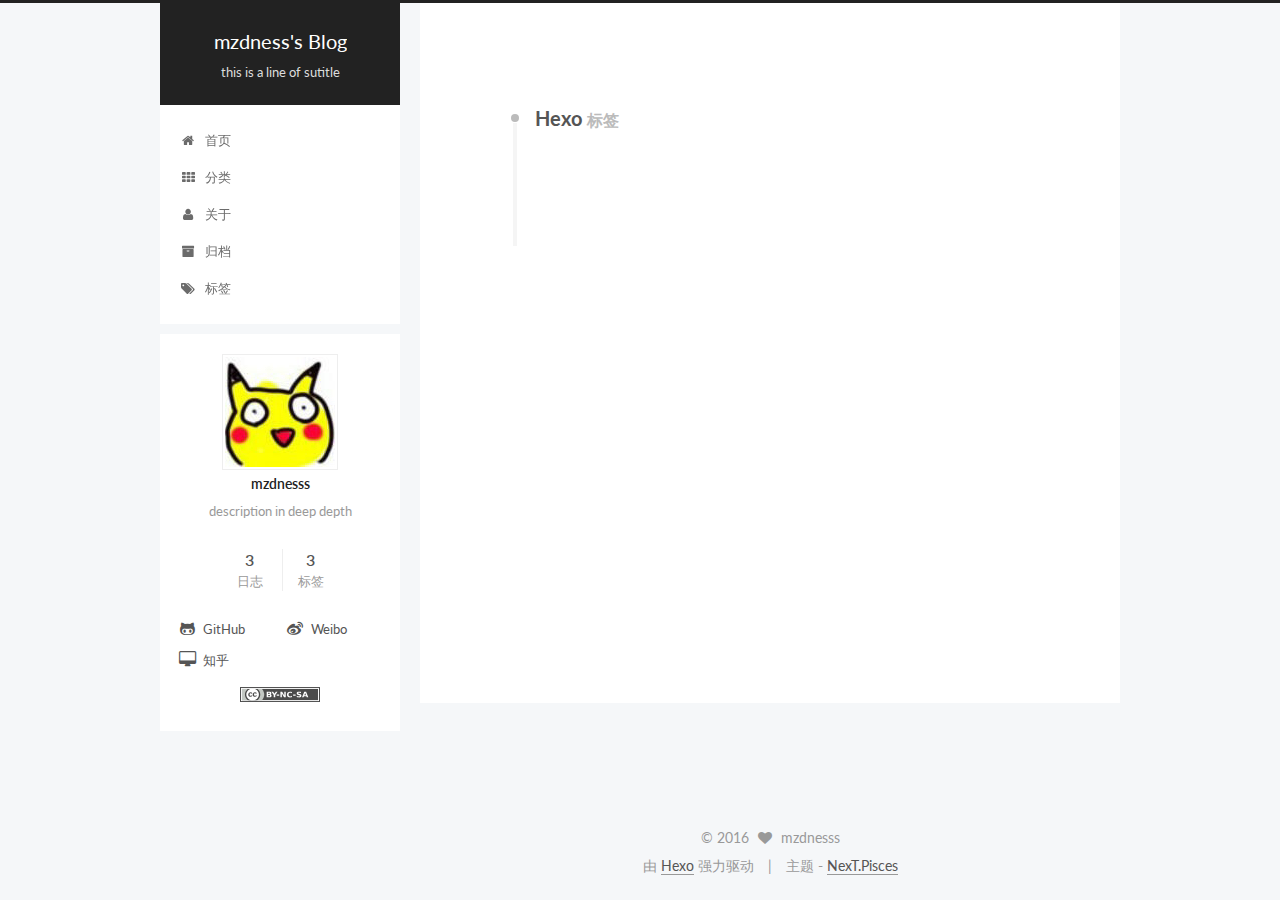
<file: tags/Hexo/index.html>
<!doctype html>



  


<html class="theme-next pisces use-motion">
<head>
  <meta charset="UTF-8"/>
<meta http-equiv="X-UA-Compatible" content="IE=edge,chrome=1" />
<meta name="viewport" content="width=device-width, initial-scale=1, maximum-scale=1"/>



<meta http-equiv="Cache-Control" content="no-transform" />
<meta http-equiv="Cache-Control" content="no-siteapp" />












  
  
  <link href="/vendors/fancybox/source/jquery.fancybox.css?v=2.1.5" rel="stylesheet" type="text/css" />




  
  
  
  

  
    
    
  

  

  

  

  

  
    
    
    <link href="//fonts.googleapis.com/css?family=Lato:300,300italic,400,400italic,700,700italic&subset=latin,latin-ext" rel="stylesheet" type="text/css">
  






<link href="/vendors/font-awesome/css/font-awesome.min.css?v=4.4.0" rel="stylesheet" type="text/css" />

<link href="/css/main.css?v=5.0.1" rel="stylesheet" type="text/css" />


  <meta name="keywords" content="Hexo, NexT" />








  <link rel="shortcut icon" type="image/x-icon" href="/favicon.ico?v=5.0.1" />






<meta name="description" content="description in deep depth">
<meta property="og:type" content="website">
<meta property="og:title" content="mzdness's Blog">
<meta property="og:url" content="http://yoursite.com/tags/Hexo/index.html">
<meta property="og:site_name" content="mzdness's Blog">
<meta property="og:description" content="description in deep depth">
<meta name="twitter:card" content="summary">
<meta name="twitter:title" content="mzdness's Blog">
<meta name="twitter:description" content="description in deep depth">



<script type="text/javascript" id="hexo.configuration">
  var NexT = window.NexT || {};
  var CONFIG = {
    scheme: 'Pisces',
    sidebar: {"position":"left","display":"post"},
    fancybox: true,
    motion: true,
    duoshuo: {
      userId: 0,
      author: '博主'
    }
  };
</script>

  <title> 标签: Hexo | mzdness's Blog </title>
</head>

<body itemscope itemtype="http://schema.org/WebPage" lang="zh-Hans">

  










  
  
    
  

  <div class="container one-collumn sidebar-position-left  ">
    <div class="headband"></div>

    <header id="header" class="header" itemscope itemtype="http://schema.org/WPHeader">
      <div class="header-inner"><div class="site-meta ">
  

  <div class="custom-logo-site-title">
    <a href="/"  class="brand" rel="start">
      <span class="logo-line-before"><i></i></span>
      <span class="site-title">mzdness's Blog</span>
      <span class="logo-line-after"><i></i></span>
    </a>
  </div>
  <p class="site-subtitle">this is a line of sutitle</p>
</div>

<div class="site-nav-toggle">
  <button>
    <span class="btn-bar"></span>
    <span class="btn-bar"></span>
    <span class="btn-bar"></span>
  </button>
</div>

<nav class="site-nav">
  

  
    <ul id="menu" class="menu">
      
        
        <li class="menu-item menu-item-home">
          <a href="/" rel="section">
            
              <i class="menu-item-icon fa fa-fw fa-home"></i> <br />
            
            首页
          </a>
        </li>
      
        
        <li class="menu-item menu-item-categories">
          <a href="/categories" rel="section">
            
              <i class="menu-item-icon fa fa-fw fa-th"></i> <br />
            
            分类
          </a>
        </li>
      
        
        <li class="menu-item menu-item-about">
          <a href="/about" rel="section">
            
              <i class="menu-item-icon fa fa-fw fa-user"></i> <br />
            
            关于
          </a>
        </li>
      
        
        <li class="menu-item menu-item-archives">
          <a href="/archives" rel="section">
            
              <i class="menu-item-icon fa fa-fw fa-archive"></i> <br />
            
            归档
          </a>
        </li>
      
        
        <li class="menu-item menu-item-tags">
          <a href="/tags" rel="section">
            
              <i class="menu-item-icon fa fa-fw fa-tags"></i> <br />
            
            标签
          </a>
        </li>
      

      
    </ul>
  

  
</nav>

 </div>
    </header>

    <main id="main" class="main">
      <div class="main-inner">
        <div class="content-wrap">
          <div id="content" class="content">
            

  <div id="posts" class="posts-collapse">
    <div class="collection-title">
      <h2 >
        Hexo
        <small>标签</small>
      </h2>
    </div>

    
      

  <article class="post post-type-normal" itemscope itemtype="http://schema.org/Article">
    <header class="post-header">

      <h1 class="post-title">
        
            <a class="post-title-link" href="/2016/05/15/abc/" itemprop="url">
              
                <span itemprop="name">First blog with Hexo</span>
              
            </a>
        
      </h1>

      <div class="post-meta">
        <time class="post-time" itemprop="dateCreated"
              datetime="2016-05-15T15:41:19+08:00"
              content="2016-05-15 15:41" >
          05-15
        </time>
      </div>

    </header>
  </article>


    
  </div>

  


          </div>
          


          

        </div>
        
          
  
  <div class="sidebar-toggle">
    <div class="sidebar-toggle-line-wrap">
      <span class="sidebar-toggle-line sidebar-toggle-line-first"></span>
      <span class="sidebar-toggle-line sidebar-toggle-line-middle"></span>
      <span class="sidebar-toggle-line sidebar-toggle-line-last"></span>
    </div>
  </div>

  <aside id="sidebar" class="sidebar">
    <div class="sidebar-inner">

      

      

      <section class="site-overview sidebar-panel  sidebar-panel-active ">
        <div class="site-author motion-element" itemprop="author" itemscope itemtype="http://schema.org/Person">
          <img class="site-author-image" itemprop="image"
               src="/avatar.jpg"
               alt="mzdnesss" />
          <p class="site-author-name" itemprop="name">mzdnesss</p>
          <p class="site-description motion-element" itemprop="description">description in deep depth</p>
        </div>
        <nav class="site-state motion-element">
          <div class="site-state-item site-state-posts">
            <a href="/archives">
              <span class="site-state-item-count">3</span>
              <span class="site-state-item-name">日志</span>
            </a>
          </div>

          

          
            <div class="site-state-item site-state-tags">
              <a href="/tags">
                <span class="site-state-item-count">3</span>
                <span class="site-state-item-name">标签</span>
              </a>
            </div>
          

        </nav>

        

        <div class="links-of-author motion-element">
          
            
              <span class="links-of-author-item">
                <a href="https://github.com/mzdness/" target="_blank" title="GitHub">
                  
                    <i class="fa fa-fw fa-github-alt"></i>
                  
                  GitHub
                </a>
              </span>
            
              <span class="links-of-author-item">
                <a href="http://weibo.com/u/3036021953" target="_blank" title="Weibo">
                  
                    <i class="fa fa-fw fa-weibo"></i>
                  
                  Weibo
                </a>
              </span>
            
              <span class="links-of-author-item">
                <a href="https://www.zhihu.com/people/mzdness" target="_blank" title="知乎">
                  
                    <i class="fa fa-fw fa-desktop"></i>
                  
                  知乎
                </a>
              </span>
            
          
        </div>

        
        
          <div class="cc-license motion-element" itemprop="license">
            <a href="http://creativecommons.org/licenses/by-nc-sa/4.0" class="cc-opacity" target="_blank">
              <img src="/images/cc-by-nc-sa.svg" alt="Creative Commons" />
            </a>
          </div>
        

        
        

      </section>

      

    </div>
  </aside>


        
      </div>
    </main>

    <footer id="footer" class="footer">
      <div class="footer-inner">
        <div class="copyright" >
  
  &copy; 
  <span itemprop="copyrightYear">2016</span>
  <span class="with-love">
    <i class="fa fa-heart"></i>
  </span>
  <span class="author" itemprop="copyrightHolder">mzdnesss</span>
</div>

<div class="powered-by">
  由 <a class="theme-link" href="http://hexo.io">Hexo</a> 强力驱动
</div>

<div class="theme-info">
  主题 -
  <a class="theme-link" href="https://github.com/iissnan/hexo-theme-next">
    NexT.Pisces
  </a>
</div>

        

        
      </div>
    </footer>

    <div class="back-to-top">
      <i class="fa fa-arrow-up"></i>
    </div>
  </div>

  

<script type="text/javascript">
  if (Object.prototype.toString.call(window.Promise) !== '[object Function]') {
    window.Promise = null;
  }
</script>









  



  
  <script type="text/javascript" src="/vendors/jquery/index.js?v=2.1.3"></script>

  
  <script type="text/javascript" src="/vendors/fastclick/lib/fastclick.min.js?v=1.0.6"></script>

  
  <script type="text/javascript" src="/vendors/jquery_lazyload/jquery.lazyload.js?v=1.9.7"></script>

  
  <script type="text/javascript" src="/vendors/velocity/velocity.min.js?v=1.2.1"></script>

  
  <script type="text/javascript" src="/vendors/velocity/velocity.ui.min.js?v=1.2.1"></script>

  
  <script type="text/javascript" src="/vendors/fancybox/source/jquery.fancybox.pack.js?v=2.1.5"></script>


  


  <script type="text/javascript" src="/js/src/utils.js?v=5.0.1"></script>

  <script type="text/javascript" src="/js/src/motion.js?v=5.0.1"></script>



  
  


  <script type="text/javascript" src="/js/src/affix.js?v=5.0.1"></script>

  <script type="text/javascript" src="/js/src/schemes/pisces.js?v=5.0.1"></script>



  

  


  <script type="text/javascript" src="/js/src/bootstrap.js?v=5.0.1"></script>



  



  



  
  
  

  

  

</body>
</html>
</file>
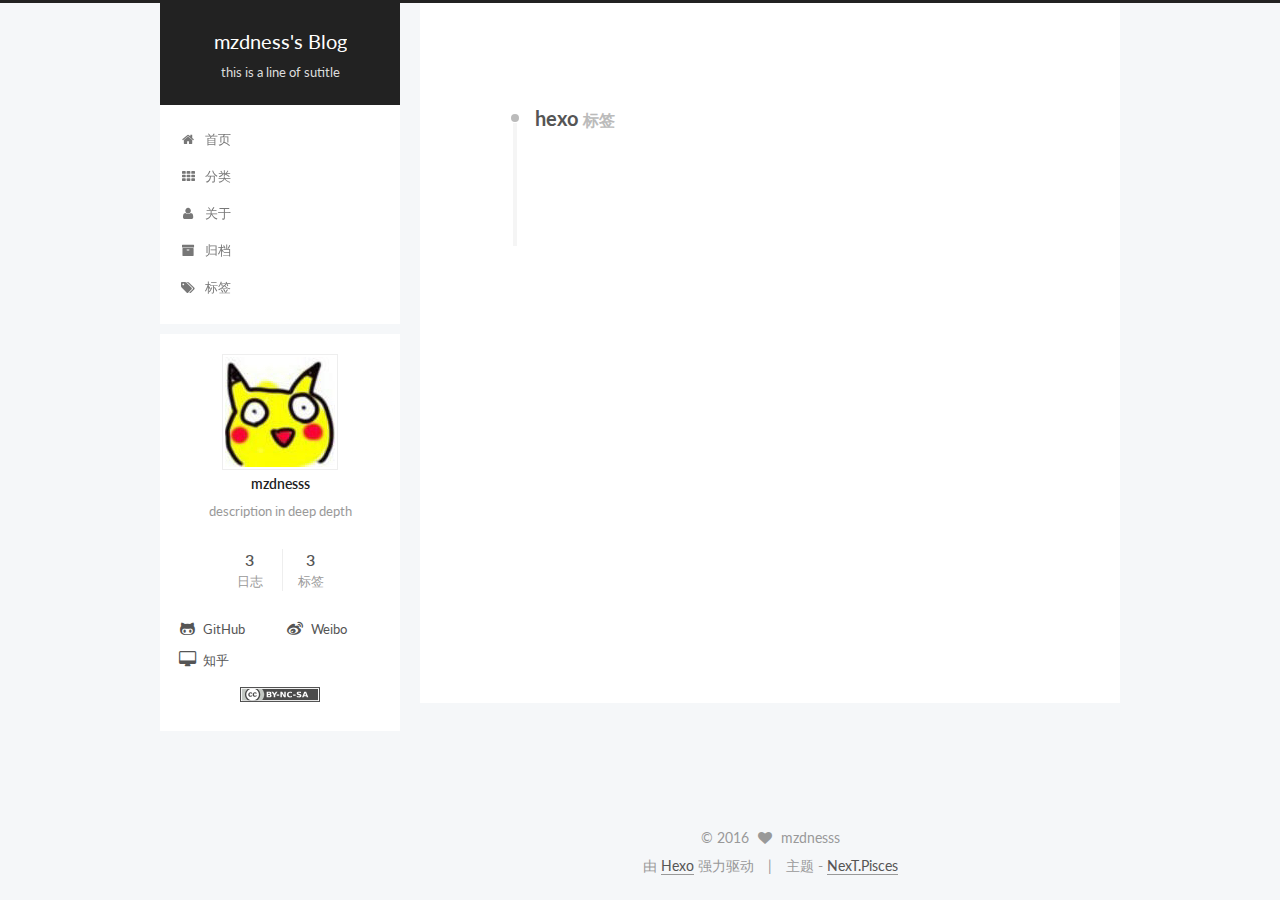
<file: tags/hexo/index.html>
<!doctype html>



  


<html class="theme-next pisces use-motion">
<head>
  <meta charset="UTF-8"/>
<meta http-equiv="X-UA-Compatible" content="IE=edge,chrome=1" />
<meta name="viewport" content="width=device-width, initial-scale=1, maximum-scale=1"/>



<meta http-equiv="Cache-Control" content="no-transform" />
<meta http-equiv="Cache-Control" content="no-siteapp" />












  
  
  <link href="/vendors/fancybox/source/jquery.fancybox.css?v=2.1.5" rel="stylesheet" type="text/css" />




  
  
  
  

  
    
    
  

  

  

  

  

  
    
    
    <link href="//fonts.googleapis.com/css?family=Lato:300,300italic,400,400italic,700,700italic&subset=latin,latin-ext" rel="stylesheet" type="text/css">
  






<link href="/vendors/font-awesome/css/font-awesome.min.css?v=4.4.0" rel="stylesheet" type="text/css" />

<link href="/css/main.css?v=5.0.1" rel="stylesheet" type="text/css" />


  <meta name="keywords" content="Hexo, NexT" />








  <link rel="shortcut icon" type="image/x-icon" href="/favicon.ico?v=5.0.1" />






<meta name="description" content="description in deep depth">
<meta property="og:type" content="website">
<meta property="og:title" content="mzdness's Blog">
<meta property="og:url" content="http://yoursite.com/tags/hexo/index.html">
<meta property="og:site_name" content="mzdness's Blog">
<meta property="og:description" content="description in deep depth">
<meta name="twitter:card" content="summary">
<meta name="twitter:title" content="mzdness's Blog">
<meta name="twitter:description" content="description in deep depth">



<script type="text/javascript" id="hexo.configuration">
  var NexT = window.NexT || {};
  var CONFIG = {
    scheme: 'Pisces',
    sidebar: {"position":"left","display":"post"},
    fancybox: true,
    motion: true,
    duoshuo: {
      userId: 0,
      author: '博主'
    }
  };
</script>

  <title> 标签: hexo | mzdness's Blog </title>
</head>

<body itemscope itemtype="http://schema.org/WebPage" lang="zh-Hans">

  










  
  
    
  

  <div class="container one-collumn sidebar-position-left  ">
    <div class="headband"></div>

    <header id="header" class="header" itemscope itemtype="http://schema.org/WPHeader">
      <div class="header-inner"><div class="site-meta ">
  

  <div class="custom-logo-site-title">
    <a href="/"  class="brand" rel="start">
      <span class="logo-line-before"><i></i></span>
      <span class="site-title">mzdness's Blog</span>
      <span class="logo-line-after"><i></i></span>
    </a>
  </div>
  <p class="site-subtitle">this is a line of sutitle</p>
</div>

<div class="site-nav-toggle">
  <button>
    <span class="btn-bar"></span>
    <span class="btn-bar"></span>
    <span class="btn-bar"></span>
  </button>
</div>

<nav class="site-nav">
  

  
    <ul id="menu" class="menu">
      
        
        <li class="menu-item menu-item-home">
          <a href="/" rel="section">
            
              <i class="menu-item-icon fa fa-fw fa-home"></i> <br />
            
            首页
          </a>
        </li>
      
        
        <li class="menu-item menu-item-categories">
          <a href="/categories" rel="section">
            
              <i class="menu-item-icon fa fa-fw fa-th"></i> <br />
            
            分类
          </a>
        </li>
      
        
        <li class="menu-item menu-item-about">
          <a href="/about" rel="section">
            
              <i class="menu-item-icon fa fa-fw fa-user"></i> <br />
            
            关于
          </a>
        </li>
      
        
        <li class="menu-item menu-item-archives">
          <a href="/archives" rel="section">
            
              <i class="menu-item-icon fa fa-fw fa-archive"></i> <br />
            
            归档
          </a>
        </li>
      
        
        <li class="menu-item menu-item-tags">
          <a href="/tags" rel="section">
            
              <i class="menu-item-icon fa fa-fw fa-tags"></i> <br />
            
            标签
          </a>
        </li>
      

      
    </ul>
  

  
</nav>

 </div>
    </header>

    <main id="main" class="main">
      <div class="main-inner">
        <div class="content-wrap">
          <div id="content" class="content">
            

  <div id="posts" class="posts-collapse">
    <div class="collection-title">
      <h2 >
        hexo
        <small>标签</small>
      </h2>
    </div>

    
      

  <article class="post post-type-normal" itemscope itemtype="http://schema.org/Article">
    <header class="post-header">

      <h1 class="post-title">
        
            <a class="post-title-link" href="/2016/05/15/test-post-for-time-order/" itemprop="url">
              
                <span itemprop="name">test post for time order</span>
              
            </a>
        
      </h1>

      <div class="post-meta">
        <time class="post-time" itemprop="dateCreated"
              datetime="2016-05-15T19:27:16+08:00"
              content="2016-05-15 19:27" >
          05-15
        </time>
      </div>

    </header>
  </article>


    
  </div>

  


          </div>
          


          

        </div>
        
          
  
  <div class="sidebar-toggle">
    <div class="sidebar-toggle-line-wrap">
      <span class="sidebar-toggle-line sidebar-toggle-line-first"></span>
      <span class="sidebar-toggle-line sidebar-toggle-line-middle"></span>
      <span class="sidebar-toggle-line sidebar-toggle-line-last"></span>
    </div>
  </div>

  <aside id="sidebar" class="sidebar">
    <div class="sidebar-inner">

      

      

      <section class="site-overview sidebar-panel  sidebar-panel-active ">
        <div class="site-author motion-element" itemprop="author" itemscope itemtype="http://schema.org/Person">
          <img class="site-author-image" itemprop="image"
               src="/avatar.jpg"
               alt="mzdnesss" />
          <p class="site-author-name" itemprop="name">mzdnesss</p>
          <p class="site-description motion-element" itemprop="description">description in deep depth</p>
        </div>
        <nav class="site-state motion-element">
          <div class="site-state-item site-state-posts">
            <a href="/archives">
              <span class="site-state-item-count">3</span>
              <span class="site-state-item-name">日志</span>
            </a>
          </div>

          

          
            <div class="site-state-item site-state-tags">
              <a href="/tags">
                <span class="site-state-item-count">3</span>
                <span class="site-state-item-name">标签</span>
              </a>
            </div>
          

        </nav>

        

        <div class="links-of-author motion-element">
          
            
              <span class="links-of-author-item">
                <a href="https://github.com/mzdness/" target="_blank" title="GitHub">
                  
                    <i class="fa fa-fw fa-github-alt"></i>
                  
                  GitHub
                </a>
              </span>
            
              <span class="links-of-author-item">
                <a href="http://weibo.com/u/3036021953" target="_blank" title="Weibo">
                  
                    <i class="fa fa-fw fa-weibo"></i>
                  
                  Weibo
                </a>
              </span>
            
              <span class="links-of-author-item">
                <a href="https://www.zhihu.com/people/mzdness" target="_blank" title="知乎">
                  
                    <i class="fa fa-fw fa-desktop"></i>
                  
                  知乎
                </a>
              </span>
            
          
        </div>

        
        
          <div class="cc-license motion-element" itemprop="license">
            <a href="http://creativecommons.org/licenses/by-nc-sa/4.0" class="cc-opacity" target="_blank">
              <img src="/images/cc-by-nc-sa.svg" alt="Creative Commons" />
            </a>
          </div>
        

        
        

      </section>

      

    </div>
  </aside>


        
      </div>
    </main>

    <footer id="footer" class="footer">
      <div class="footer-inner">
        <div class="copyright" >
  
  &copy; 
  <span itemprop="copyrightYear">2016</span>
  <span class="with-love">
    <i class="fa fa-heart"></i>
  </span>
  <span class="author" itemprop="copyrightHolder">mzdnesss</span>
</div>

<div class="powered-by">
  由 <a class="theme-link" href="http://hexo.io">Hexo</a> 强力驱动
</div>

<div class="theme-info">
  主题 -
  <a class="theme-link" href="https://github.com/iissnan/hexo-theme-next">
    NexT.Pisces
  </a>
</div>

        

        
      </div>
    </footer>

    <div class="back-to-top">
      <i class="fa fa-arrow-up"></i>
    </div>
  </div>

  

<script type="text/javascript">
  if (Object.prototype.toString.call(window.Promise) !== '[object Function]') {
    window.Promise = null;
  }
</script>









  



  
  <script type="text/javascript" src="/vendors/jquery/index.js?v=2.1.3"></script>

  
  <script type="text/javascript" src="/vendors/fastclick/lib/fastclick.min.js?v=1.0.6"></script>

  
  <script type="text/javascript" src="/vendors/jquery_lazyload/jquery.lazyload.js?v=1.9.7"></script>

  
  <script type="text/javascript" src="/vendors/velocity/velocity.min.js?v=1.2.1"></script>

  
  <script type="text/javascript" src="/vendors/velocity/velocity.ui.min.js?v=1.2.1"></script>

  
  <script type="text/javascript" src="/vendors/fancybox/source/jquery.fancybox.pack.js?v=2.1.5"></script>


  


  <script type="text/javascript" src="/js/src/utils.js?v=5.0.1"></script>

  <script type="text/javascript" src="/js/src/motion.js?v=5.0.1"></script>



  
  


  <script type="text/javascript" src="/js/src/affix.js?v=5.0.1"></script>

  <script type="text/javascript" src="/js/src/schemes/pisces.js?v=5.0.1"></script>



  

  


  <script type="text/javascript" src="/js/src/bootstrap.js?v=5.0.1"></script>



  



  



  
  
  

  

  

</body>
</html>
</file>
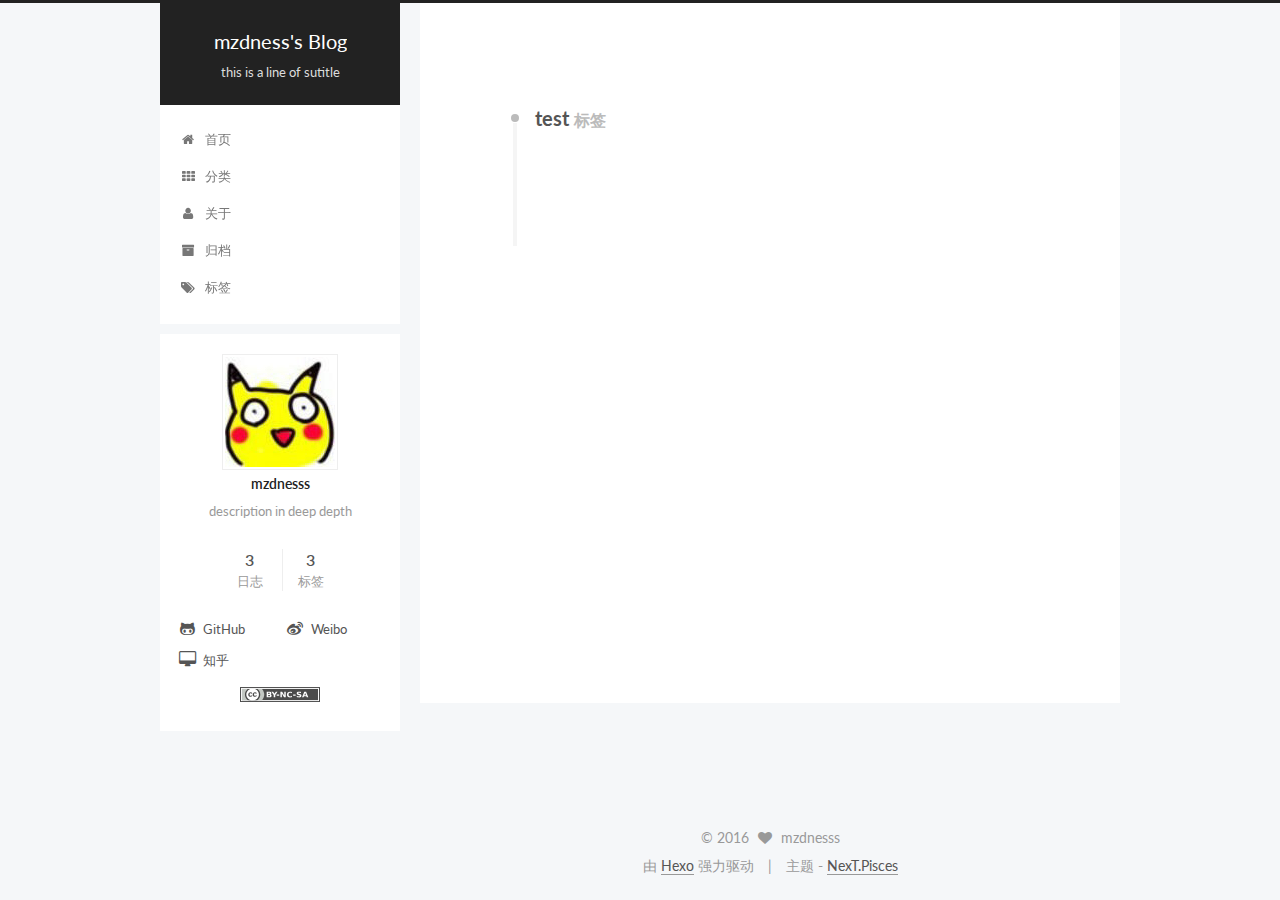
<file: tags/test/index.html>
<!doctype html>



  


<html class="theme-next pisces use-motion">
<head>
  <meta charset="UTF-8"/>
<meta http-equiv="X-UA-Compatible" content="IE=edge,chrome=1" />
<meta name="viewport" content="width=device-width, initial-scale=1, maximum-scale=1"/>



<meta http-equiv="Cache-Control" content="no-transform" />
<meta http-equiv="Cache-Control" content="no-siteapp" />












  
  
  <link href="/vendors/fancybox/source/jquery.fancybox.css?v=2.1.5" rel="stylesheet" type="text/css" />




  
  
  
  

  
    
    
  

  

  

  

  

  
    
    
    <link href="//fonts.googleapis.com/css?family=Lato:300,300italic,400,400italic,700,700italic&subset=latin,latin-ext" rel="stylesheet" type="text/css">
  






<link href="/vendors/font-awesome/css/font-awesome.min.css?v=4.4.0" rel="stylesheet" type="text/css" />

<link href="/css/main.css?v=5.0.1" rel="stylesheet" type="text/css" />


  <meta name="keywords" content="Hexo, NexT" />








  <link rel="shortcut icon" type="image/x-icon" href="/favicon.ico?v=5.0.1" />






<meta name="description" content="description in deep depth">
<meta property="og:type" content="website">
<meta property="og:title" content="mzdness's Blog">
<meta property="og:url" content="http://yoursite.com/tags/test/index.html">
<meta property="og:site_name" content="mzdness's Blog">
<meta property="og:description" content="description in deep depth">
<meta name="twitter:card" content="summary">
<meta name="twitter:title" content="mzdness's Blog">
<meta name="twitter:description" content="description in deep depth">



<script type="text/javascript" id="hexo.configuration">
  var NexT = window.NexT || {};
  var CONFIG = {
    scheme: 'Pisces',
    sidebar: {"position":"left","display":"post"},
    fancybox: true,
    motion: true,
    duoshuo: {
      userId: 0,
      author: '博主'
    }
  };
</script>

  <title> 标签: test | mzdness's Blog </title>
</head>

<body itemscope itemtype="http://schema.org/WebPage" lang="zh-Hans">

  










  
  
    
  

  <div class="container one-collumn sidebar-position-left  ">
    <div class="headband"></div>

    <header id="header" class="header" itemscope itemtype="http://schema.org/WPHeader">
      <div class="header-inner"><div class="site-meta ">
  

  <div class="custom-logo-site-title">
    <a href="/"  class="brand" rel="start">
      <span class="logo-line-before"><i></i></span>
      <span class="site-title">mzdness's Blog</span>
      <span class="logo-line-after"><i></i></span>
    </a>
  </div>
  <p class="site-subtitle">this is a line of sutitle</p>
</div>

<div class="site-nav-toggle">
  <button>
    <span class="btn-bar"></span>
    <span class="btn-bar"></span>
    <span class="btn-bar"></span>
  </button>
</div>

<nav class="site-nav">
  

  
    <ul id="menu" class="menu">
      
        
        <li class="menu-item menu-item-home">
          <a href="/" rel="section">
            
              <i class="menu-item-icon fa fa-fw fa-home"></i> <br />
            
            首页
          </a>
        </li>
      
        
        <li class="menu-item menu-item-categories">
          <a href="/categories" rel="section">
            
              <i class="menu-item-icon fa fa-fw fa-th"></i> <br />
            
            分类
          </a>
        </li>
      
        
        <li class="menu-item menu-item-about">
          <a href="/about" rel="section">
            
              <i class="menu-item-icon fa fa-fw fa-user"></i> <br />
            
            关于
          </a>
        </li>
      
        
        <li class="menu-item menu-item-archives">
          <a href="/archives" rel="section">
            
              <i class="menu-item-icon fa fa-fw fa-archive"></i> <br />
            
            归档
          </a>
        </li>
      
        
        <li class="menu-item menu-item-tags">
          <a href="/tags" rel="section">
            
              <i class="menu-item-icon fa fa-fw fa-tags"></i> <br />
            
            标签
          </a>
        </li>
      

      
    </ul>
  

  
</nav>

 </div>
    </header>

    <main id="main" class="main">
      <div class="main-inner">
        <div class="content-wrap">
          <div id="content" class="content">
            

  <div id="posts" class="posts-collapse">
    <div class="collection-title">
      <h2 >
        test
        <small>标签</small>
      </h2>
    </div>

    
      

  <article class="post post-type-normal" itemscope itemtype="http://schema.org/Article">
    <header class="post-header">

      <h1 class="post-title">
        
            <a class="post-title-link" href="/2016/05/15/test-post-for-time-order/" itemprop="url">
              
                <span itemprop="name">test post for time order</span>
              
            </a>
        
      </h1>

      <div class="post-meta">
        <time class="post-time" itemprop="dateCreated"
              datetime="2016-05-15T19:27:16+08:00"
              content="2016-05-15 19:27" >
          05-15
        </time>
      </div>

    </header>
  </article>


    
  </div>

  


          </div>
          


          

        </div>
        
          
  
  <div class="sidebar-toggle">
    <div class="sidebar-toggle-line-wrap">
      <span class="sidebar-toggle-line sidebar-toggle-line-first"></span>
      <span class="sidebar-toggle-line sidebar-toggle-line-middle"></span>
      <span class="sidebar-toggle-line sidebar-toggle-line-last"></span>
    </div>
  </div>

  <aside id="sidebar" class="sidebar">
    <div class="sidebar-inner">

      

      

      <section class="site-overview sidebar-panel  sidebar-panel-active ">
        <div class="site-author motion-element" itemprop="author" itemscope itemtype="http://schema.org/Person">
          <img class="site-author-image" itemprop="image"
               src="/avatar.jpg"
               alt="mzdnesss" />
          <p class="site-author-name" itemprop="name">mzdnesss</p>
          <p class="site-description motion-element" itemprop="description">description in deep depth</p>
        </div>
        <nav class="site-state motion-element">
          <div class="site-state-item site-state-posts">
            <a href="/archives">
              <span class="site-state-item-count">3</span>
              <span class="site-state-item-name">日志</span>
            </a>
          </div>

          

          
            <div class="site-state-item site-state-tags">
              <a href="/tags">
                <span class="site-state-item-count">3</span>
                <span class="site-state-item-name">标签</span>
              </a>
            </div>
          

        </nav>

        

        <div class="links-of-author motion-element">
          
            
              <span class="links-of-author-item">
                <a href="https://github.com/mzdness/" target="_blank" title="GitHub">
                  
                    <i class="fa fa-fw fa-github-alt"></i>
                  
                  GitHub
                </a>
              </span>
            
              <span class="links-of-author-item">
                <a href="http://weibo.com/u/3036021953" target="_blank" title="Weibo">
                  
                    <i class="fa fa-fw fa-weibo"></i>
                  
                  Weibo
                </a>
              </span>
            
              <span class="links-of-author-item">
                <a href="https://www.zhihu.com/people/mzdness" target="_blank" title="知乎">
                  
                    <i class="fa fa-fw fa-desktop"></i>
                  
                  知乎
                </a>
              </span>
            
          
        </div>

        
        
          <div class="cc-license motion-element" itemprop="license">
            <a href="http://creativecommons.org/licenses/by-nc-sa/4.0" class="cc-opacity" target="_blank">
              <img src="/images/cc-by-nc-sa.svg" alt="Creative Commons" />
            </a>
          </div>
        

        
        

      </section>

      

    </div>
  </aside>


        
      </div>
    </main>

    <footer id="footer" class="footer">
      <div class="footer-inner">
        <div class="copyright" >
  
  &copy; 
  <span itemprop="copyrightYear">2016</span>
  <span class="with-love">
    <i class="fa fa-heart"></i>
  </span>
  <span class="author" itemprop="copyrightHolder">mzdnesss</span>
</div>

<div class="powered-by">
  由 <a class="theme-link" href="http://hexo.io">Hexo</a> 强力驱动
</div>

<div class="theme-info">
  主题 -
  <a class="theme-link" href="https://github.com/iissnan/hexo-theme-next">
    NexT.Pisces
  </a>
</div>

        

        
      </div>
    </footer>

    <div class="back-to-top">
      <i class="fa fa-arrow-up"></i>
    </div>
  </div>

  

<script type="text/javascript">
  if (Object.prototype.toString.call(window.Promise) !== '[object Function]') {
    window.Promise = null;
  }
</script>









  



  
  <script type="text/javascript" src="/vendors/jquery/index.js?v=2.1.3"></script>

  
  <script type="text/javascript" src="/vendors/fastclick/lib/fastclick.min.js?v=1.0.6"></script>

  
  <script type="text/javascript" src="/vendors/jquery_lazyload/jquery.lazyload.js?v=1.9.7"></script>

  
  <script type="text/javascript" src="/vendors/velocity/velocity.min.js?v=1.2.1"></script>

  
  <script type="text/javascript" src="/vendors/velocity/velocity.ui.min.js?v=1.2.1"></script>

  
  <script type="text/javascript" src="/vendors/fancybox/source/jquery.fancybox.pack.js?v=2.1.5"></script>


  


  <script type="text/javascript" src="/js/src/utils.js?v=5.0.1"></script>

  <script type="text/javascript" src="/js/src/motion.js?v=5.0.1"></script>



  
  


  <script type="text/javascript" src="/js/src/affix.js?v=5.0.1"></script>

  <script type="text/javascript" src="/js/src/schemes/pisces.js?v=5.0.1"></script>



  

  


  <script type="text/javascript" src="/js/src/bootstrap.js?v=5.0.1"></script>



  



  



  
  
  

  

  

</body>
</html>
</file>
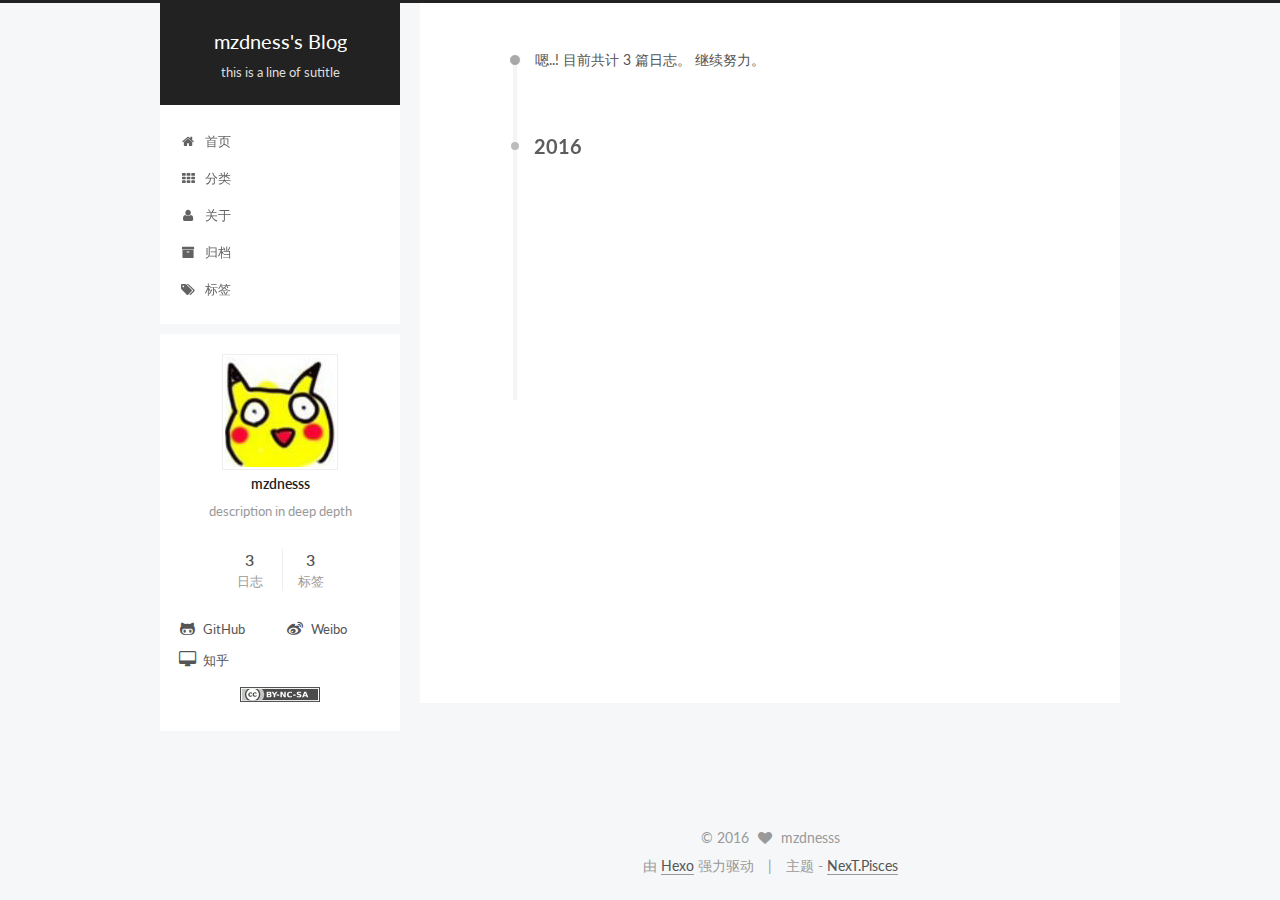
<file: archives/2016/05/index.html>
<!doctype html>



  


<html class="theme-next pisces use-motion">
<head>
  <meta charset="UTF-8"/>
<meta http-equiv="X-UA-Compatible" content="IE=edge,chrome=1" />
<meta name="viewport" content="width=device-width, initial-scale=1, maximum-scale=1"/>



<meta http-equiv="Cache-Control" content="no-transform" />
<meta http-equiv="Cache-Control" content="no-siteapp" />












  
  
  <link href="/vendors/fancybox/source/jquery.fancybox.css?v=2.1.5" rel="stylesheet" type="text/css" />




  
  
  
  

  
    
    
  

  

  

  

  

  
    
    
    <link href="//fonts.googleapis.com/css?family=Lato:300,300italic,400,400italic,700,700italic&subset=latin,latin-ext" rel="stylesheet" type="text/css">
  






<link href="/vendors/font-awesome/css/font-awesome.min.css?v=4.4.0" rel="stylesheet" type="text/css" />

<link href="/css/main.css?v=5.0.1" rel="stylesheet" type="text/css" />


  <meta name="keywords" content="Hexo, NexT" />








  <link rel="shortcut icon" type="image/x-icon" href="/favicon.ico?v=5.0.1" />






<meta name="description" content="description in deep depth">
<meta property="og:type" content="website">
<meta property="og:title" content="mzdness's Blog">
<meta property="og:url" content="http://yoursite.com/archives/2016/05/index.html">
<meta property="og:site_name" content="mzdness's Blog">
<meta property="og:description" content="description in deep depth">
<meta name="twitter:card" content="summary">
<meta name="twitter:title" content="mzdness's Blog">
<meta name="twitter:description" content="description in deep depth">



<script type="text/javascript" id="hexo.configuration">
  var NexT = window.NexT || {};
  var CONFIG = {
    scheme: 'Pisces',
    sidebar: {"position":"left","display":"post"},
    fancybox: true,
    motion: true,
    duoshuo: {
      userId: 0,
      author: '博主'
    }
  };
</script>

  <title> 归档 | mzdness's Blog </title>
</head>

<body itemscope itemtype="http://schema.org/WebPage" lang="zh-Hans">

  










  
  
    
  

  <div class="container one-collumn sidebar-position-left  page-archive  ">
    <div class="headband"></div>

    <header id="header" class="header" itemscope itemtype="http://schema.org/WPHeader">
      <div class="header-inner"><div class="site-meta ">
  

  <div class="custom-logo-site-title">
    <a href="/"  class="brand" rel="start">
      <span class="logo-line-before"><i></i></span>
      <span class="site-title">mzdness's Blog</span>
      <span class="logo-line-after"><i></i></span>
    </a>
  </div>
  <p class="site-subtitle">this is a line of sutitle</p>
</div>

<div class="site-nav-toggle">
  <button>
    <span class="btn-bar"></span>
    <span class="btn-bar"></span>
    <span class="btn-bar"></span>
  </button>
</div>

<nav class="site-nav">
  

  
    <ul id="menu" class="menu">
      
        
        <li class="menu-item menu-item-home">
          <a href="/" rel="section">
            
              <i class="menu-item-icon fa fa-fw fa-home"></i> <br />
            
            首页
          </a>
        </li>
      
        
        <li class="menu-item menu-item-categories">
          <a href="/categories" rel="section">
            
              <i class="menu-item-icon fa fa-fw fa-th"></i> <br />
            
            分类
          </a>
        </li>
      
        
        <li class="menu-item menu-item-about">
          <a href="/about" rel="section">
            
              <i class="menu-item-icon fa fa-fw fa-user"></i> <br />
            
            关于
          </a>
        </li>
      
        
        <li class="menu-item menu-item-archives">
          <a href="/archives" rel="section">
            
              <i class="menu-item-icon fa fa-fw fa-archive"></i> <br />
            
            归档
          </a>
        </li>
      
        
        <li class="menu-item menu-item-tags">
          <a href="/tags" rel="section">
            
              <i class="menu-item-icon fa fa-fw fa-tags"></i> <br />
            
            标签
          </a>
        </li>
      

      
    </ul>
  

  
</nav>

 </div>
    </header>

    <main id="main" class="main">
      <div class="main-inner">
        <div class="content-wrap">
          <div id="content" class="content">
            

  <section id="posts" class="posts-collapse">
    <span class="archive-move-on"></span>

    <span class="archive-page-counter">
      
      
      
        
      
      嗯..! 目前共计 3 篇日志。 继续努力。
    </span>

    

      
      
      

      
        
        <div class="collection-title">
          <h2 class="archive-year motion-element" id="archive-year-2016">2016</h2>
        </div>
      
      

      

  <article class="post post-type-normal" itemscope itemtype="http://schema.org/Article">
    <header class="post-header">

      <h1 class="post-title">
        
            <a class="post-title-link" href="/2016/05/15/test-post-for-time-order/" itemprop="url">
              
                <span itemprop="name">test post for time order</span>
              
            </a>
        
      </h1>

      <div class="post-meta">
        <time class="post-time" itemprop="dateCreated"
              datetime="2016-05-15T19:27:16+08:00"
              content="2016-05-15 19:27" >
          05-15
        </time>
      </div>

    </header>
  </article>



    

      
      
      

      
      

      

  <article class="post post-type-normal" itemscope itemtype="http://schema.org/Article">
    <header class="post-header">

      <h1 class="post-title">
        
            <a class="post-title-link" href="/2016/05/15/abc/" itemprop="url">
              
                <span itemprop="name">First blog with Hexo</span>
              
            </a>
        
      </h1>

      <div class="post-meta">
        <time class="post-time" itemprop="dateCreated"
              datetime="2016-05-15T15:41:19+08:00"
              content="2016-05-15 15:41" >
          05-15
        </time>
      </div>

    </header>
  </article>



    

      
      
      

      
      

      

  <article class="post post-type-normal" itemscope itemtype="http://schema.org/Article">
    <header class="post-header">

      <h1 class="post-title">
        
            <a class="post-title-link" href="/2016/05/14/hello-world/" itemprop="url">
              
                <span itemprop="name">Hello World</span>
              
            </a>
        
      </h1>

      <div class="post-meta">
        <time class="post-time" itemprop="dateCreated"
              datetime="2016-05-14T15:41:19+08:00"
              content="2016-05-14 15:41" >
          05-14
        </time>
      </div>

    </header>
  </article>



    

  </section>

  



          </div>
          


          

        </div>
        
          
  
  <div class="sidebar-toggle">
    <div class="sidebar-toggle-line-wrap">
      <span class="sidebar-toggle-line sidebar-toggle-line-first"></span>
      <span class="sidebar-toggle-line sidebar-toggle-line-middle"></span>
      <span class="sidebar-toggle-line sidebar-toggle-line-last"></span>
    </div>
  </div>

  <aside id="sidebar" class="sidebar">
    <div class="sidebar-inner">

      

      

      <section class="site-overview sidebar-panel  sidebar-panel-active ">
        <div class="site-author motion-element" itemprop="author" itemscope itemtype="http://schema.org/Person">
          <img class="site-author-image" itemprop="image"
               src="/avatar.jpg"
               alt="mzdnesss" />
          <p class="site-author-name" itemprop="name">mzdnesss</p>
          <p class="site-description motion-element" itemprop="description">description in deep depth</p>
        </div>
        <nav class="site-state motion-element">
          <div class="site-state-item site-state-posts">
            <a href="/archives">
              <span class="site-state-item-count">3</span>
              <span class="site-state-item-name">日志</span>
            </a>
          </div>

          

          
            <div class="site-state-item site-state-tags">
              <a href="/tags">
                <span class="site-state-item-count">3</span>
                <span class="site-state-item-name">标签</span>
              </a>
            </div>
          

        </nav>

        

        <div class="links-of-author motion-element">
          
            
              <span class="links-of-author-item">
                <a href="https://github.com/mzdness/" target="_blank" title="GitHub">
                  
                    <i class="fa fa-fw fa-github-alt"></i>
                  
                  GitHub
                </a>
              </span>
            
              <span class="links-of-author-item">
                <a href="http://weibo.com/u/3036021953" target="_blank" title="Weibo">
                  
                    <i class="fa fa-fw fa-weibo"></i>
                  
                  Weibo
                </a>
              </span>
            
              <span class="links-of-author-item">
                <a href="https://www.zhihu.com/people/mzdness" target="_blank" title="知乎">
                  
                    <i class="fa fa-fw fa-desktop"></i>
                  
                  知乎
                </a>
              </span>
            
          
        </div>

        
        
          <div class="cc-license motion-element" itemprop="license">
            <a href="http://creativecommons.org/licenses/by-nc-sa/4.0" class="cc-opacity" target="_blank">
              <img src="/images/cc-by-nc-sa.svg" alt="Creative Commons" />
            </a>
          </div>
        

        
        

      </section>

      

    </div>
  </aside>


        
      </div>
    </main>

    <footer id="footer" class="footer">
      <div class="footer-inner">
        <div class="copyright" >
  
  &copy; 
  <span itemprop="copyrightYear">2016</span>
  <span class="with-love">
    <i class="fa fa-heart"></i>
  </span>
  <span class="author" itemprop="copyrightHolder">mzdnesss</span>
</div>

<div class="powered-by">
  由 <a class="theme-link" href="http://hexo.io">Hexo</a> 强力驱动
</div>

<div class="theme-info">
  主题 -
  <a class="theme-link" href="https://github.com/iissnan/hexo-theme-next">
    NexT.Pisces
  </a>
</div>

        

        
      </div>
    </footer>

    <div class="back-to-top">
      <i class="fa fa-arrow-up"></i>
    </div>
  </div>

  

<script type="text/javascript">
  if (Object.prototype.toString.call(window.Promise) !== '[object Function]') {
    window.Promise = null;
  }
</script>









  



  
  <script type="text/javascript" src="/vendors/jquery/index.js?v=2.1.3"></script>

  
  <script type="text/javascript" src="/vendors/fastclick/lib/fastclick.min.js?v=1.0.6"></script>

  
  <script type="text/javascript" src="/vendors/jquery_lazyload/jquery.lazyload.js?v=1.9.7"></script>

  
  <script type="text/javascript" src="/vendors/velocity/velocity.min.js?v=1.2.1"></script>

  
  <script type="text/javascript" src="/vendors/velocity/velocity.ui.min.js?v=1.2.1"></script>

  
  <script type="text/javascript" src="/vendors/fancybox/source/jquery.fancybox.pack.js?v=2.1.5"></script>


  


  <script type="text/javascript" src="/js/src/utils.js?v=5.0.1"></script>

  <script type="text/javascript" src="/js/src/motion.js?v=5.0.1"></script>



  
  


  <script type="text/javascript" src="/js/src/affix.js?v=5.0.1"></script>

  <script type="text/javascript" src="/js/src/schemes/pisces.js?v=5.0.1"></script>



  
  
    <script type="text/javascript" id="motion.page.archive">
      $('.archive-year').velocity('transition.slideLeftIn');
    </script>
  


  


  <script type="text/javascript" src="/js/src/bootstrap.js?v=5.0.1"></script>



  



  



  
  
  

  

  

</body>
</html>
</file>
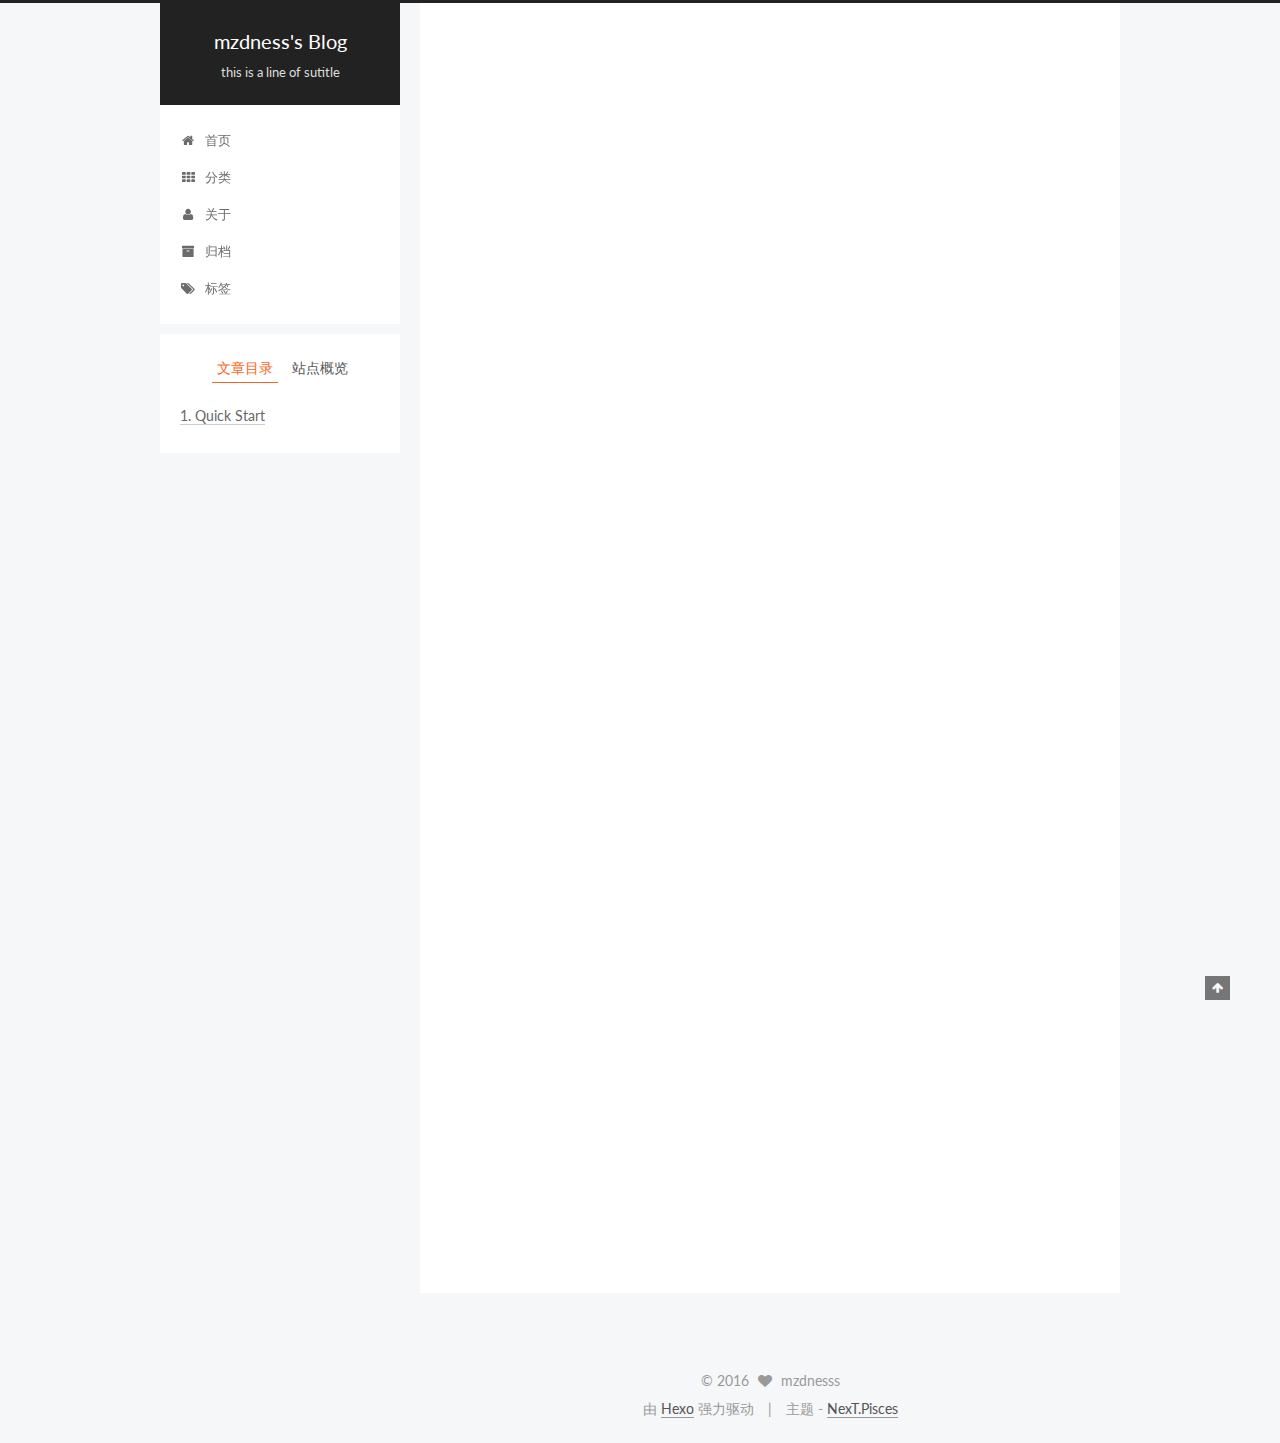
<file: 2016/05/14/hello-world/index.html>
<!doctype html>



  


<html class="theme-next pisces use-motion">
<head>
  <meta charset="UTF-8"/>
<meta http-equiv="X-UA-Compatible" content="IE=edge,chrome=1" />
<meta name="viewport" content="width=device-width, initial-scale=1, maximum-scale=1"/>



<meta http-equiv="Cache-Control" content="no-transform" />
<meta http-equiv="Cache-Control" content="no-siteapp" />












  
  
  <link href="/vendors/fancybox/source/jquery.fancybox.css?v=2.1.5" rel="stylesheet" type="text/css" />




  
  
  
  

  
    
    
  

  

  

  

  

  
    
    
    <link href="//fonts.googleapis.com/css?family=Lato:300,300italic,400,400italic,700,700italic&subset=latin,latin-ext" rel="stylesheet" type="text/css">
  






<link href="/vendors/font-awesome/css/font-awesome.min.css?v=4.4.0" rel="stylesheet" type="text/css" />

<link href="/css/main.css?v=5.0.1" rel="stylesheet" type="text/css" />


  <meta name="keywords" content="Hexo, NexT" />








  <link rel="shortcut icon" type="image/x-icon" href="/favicon.ico?v=5.0.1" />






<meta name="description" content="Welcome to Hexo! This is your very first post. Check documentation for more info. If you get any problems when using Hexo, you can find the answer in troubleshooting or you can ask me on GitHub.
Quick">
<meta property="og:type" content="article">
<meta property="og:title" content="Hello World">
<meta property="og:url" content="http://yoursite.com/2016/05/14/hello-world/index.html">
<meta property="og:site_name" content="mzdness's Blog">
<meta property="og:description" content="Welcome to Hexo! This is your very first post. Check documentation for more info. If you get any problems when using Hexo, you can find the answer in troubleshooting or you can ask me on GitHub.
Quick">
<meta property="og:updated_time" content="2016-05-15T11:30:08.016Z">
<meta name="twitter:card" content="summary">
<meta name="twitter:title" content="Hello World">
<meta name="twitter:description" content="Welcome to Hexo! This is your very first post. Check documentation for more info. If you get any problems when using Hexo, you can find the answer in troubleshooting or you can ask me on GitHub.
Quick">



<script type="text/javascript" id="hexo.configuration">
  var NexT = window.NexT || {};
  var CONFIG = {
    scheme: 'Pisces',
    sidebar: {"position":"left","display":"post"},
    fancybox: true,
    motion: true,
    duoshuo: {
      userId: 0,
      author: '博主'
    }
  };
</script>

  <title> Hello World | mzdness's Blog </title>
</head>

<body itemscope itemtype="http://schema.org/WebPage" lang="zh-Hans">

  










  
  
    
  

  <div class="container one-collumn sidebar-position-left page-post-detail ">
    <div class="headband"></div>

    <header id="header" class="header" itemscope itemtype="http://schema.org/WPHeader">
      <div class="header-inner"><div class="site-meta ">
  

  <div class="custom-logo-site-title">
    <a href="/"  class="brand" rel="start">
      <span class="logo-line-before"><i></i></span>
      <span class="site-title">mzdness's Blog</span>
      <span class="logo-line-after"><i></i></span>
    </a>
  </div>
  <p class="site-subtitle">this is a line of sutitle</p>
</div>

<div class="site-nav-toggle">
  <button>
    <span class="btn-bar"></span>
    <span class="btn-bar"></span>
    <span class="btn-bar"></span>
  </button>
</div>

<nav class="site-nav">
  

  
    <ul id="menu" class="menu">
      
        
        <li class="menu-item menu-item-home">
          <a href="/" rel="section">
            
              <i class="menu-item-icon fa fa-fw fa-home"></i> <br />
            
            首页
          </a>
        </li>
      
        
        <li class="menu-item menu-item-categories">
          <a href="/categories" rel="section">
            
              <i class="menu-item-icon fa fa-fw fa-th"></i> <br />
            
            分类
          </a>
        </li>
      
        
        <li class="menu-item menu-item-about">
          <a href="/about" rel="section">
            
              <i class="menu-item-icon fa fa-fw fa-user"></i> <br />
            
            关于
          </a>
        </li>
      
        
        <li class="menu-item menu-item-archives">
          <a href="/archives" rel="section">
            
              <i class="menu-item-icon fa fa-fw fa-archive"></i> <br />
            
            归档
          </a>
        </li>
      
        
        <li class="menu-item menu-item-tags">
          <a href="/tags" rel="section">
            
              <i class="menu-item-icon fa fa-fw fa-tags"></i> <br />
            
            标签
          </a>
        </li>
      

      
    </ul>
  

  
</nav>

 </div>
    </header>

    <main id="main" class="main">
      <div class="main-inner">
        <div class="content-wrap">
          <div id="content" class="content">
            

  <div id="posts" class="posts-expand">
    

  
  

  
  
  

  <article class="post post-type-normal " itemscope itemtype="http://schema.org/Article">

    
      <header class="post-header">

        
        
          <h1 class="post-title" itemprop="name headline">
            
            
              
                Hello World
              
            
          </h1>
        

        <div class="post-meta">
          <span class="post-time">
            <span class="post-meta-item-icon">
              <i class="fa fa-calendar-o"></i>
            </span>
            <span class="post-meta-item-text">发表于</span>
            <time itemprop="dateCreated" datetime="2016-05-14T15:41:19+08:00" content="2016-05-14 15:41">
              2016-05-14 15:41
            </time>
          </span>

          

          
            
          

          

          
          

          
        </div>
      </header>
    


    <div class="post-body" itemprop="articleBody">

      
      

      
        <p>Welcome to <a href="https://hexo.io/" target="_blank" rel="external">Hexo</a>! This is your very first post. Check <a href="https://hexo.io/docs/" target="_blank" rel="external">documentation</a> for more info. If you get any problems when using Hexo, you can find the answer in <a href="https://hexo.io/docs/troubleshooting.html" target="_blank" rel="external">troubleshooting</a> or you can ask me on <a href="https://github.com/hexojs/hexo/issues" target="_blank" rel="external">GitHub</a>.</p>
<h2 id="Quick-Start"><a href="#Quick-Start" class="headerlink" title="Quick Start"></a>Quick Start</h2><h3 id="Create-a-new-post"><a href="#Create-a-new-post" class="headerlink" title="Create a new post"></a>Create a new post</h3><figure class="highlight bash"><table><tr><td class="gutter"><pre><span class="line">1</span><br></pre></td><td class="code"><pre><span class="line">$ hexo new <span class="string">"My New Post"</span></span><br></pre></td></tr></table></figure>
<p>More info: <a href="https://hexo.io/docs/writing.html" target="_blank" rel="external">Writing</a></p>
<h3 id="Run-server"><a href="#Run-server" class="headerlink" title="Run server"></a>Run server</h3><figure class="highlight bash"><table><tr><td class="gutter"><pre><span class="line">1</span><br></pre></td><td class="code"><pre><span class="line">$ hexo server</span><br></pre></td></tr></table></figure>
<p>More info: <a href="https://hexo.io/docs/server.html" target="_blank" rel="external">Server</a></p>
<h3 id="Generate-static-files"><a href="#Generate-static-files" class="headerlink" title="Generate static files"></a>Generate static files</h3><figure class="highlight bash"><table><tr><td class="gutter"><pre><span class="line">1</span><br></pre></td><td class="code"><pre><span class="line">$ hexo generate</span><br></pre></td></tr></table></figure>
<p>More info: <a href="https://hexo.io/docs/generating.html" target="_blank" rel="external">Generating</a></p>
<h3 id="Deploy-to-remote-sites"><a href="#Deploy-to-remote-sites" class="headerlink" title="Deploy to remote sites"></a>Deploy to remote sites</h3><figure class="highlight bash"><table><tr><td class="gutter"><pre><span class="line">1</span><br></pre></td><td class="code"><pre><span class="line">$ hexo deploy</span><br></pre></td></tr></table></figure>
<p>More info: <a href="https://hexo.io/docs/deployment.html" target="_blank" rel="external">Deployment</a></p>

      
    </div>

    <div>
      
        
      
    </div>

    <div>
      
        

      
    </div>

    <footer class="post-footer">
      

      
        <div class="post-nav">
          <div class="post-nav-next post-nav-item">
            
          </div>

          <div class="post-nav-prev post-nav-item">
            
              <a href="/2016/05/15/abc/" rel="prev" title="First blog with Hexo">
                First blog with Hexo <i class="fa fa-chevron-right"></i>
              </a>
            
          </div>
        </div>
      

      
      
    </footer>
  </article>



    <div class="post-spread">
      
    </div>
  </div>


          </div>
          


          
  <div class="comments" id="comments">
    
  </div>


        </div>
        
          
  
  <div class="sidebar-toggle">
    <div class="sidebar-toggle-line-wrap">
      <span class="sidebar-toggle-line sidebar-toggle-line-first"></span>
      <span class="sidebar-toggle-line sidebar-toggle-line-middle"></span>
      <span class="sidebar-toggle-line sidebar-toggle-line-last"></span>
    </div>
  </div>

  <aside id="sidebar" class="sidebar">
    <div class="sidebar-inner">

      

      
        <ul class="sidebar-nav motion-element">
          <li class="sidebar-nav-toc sidebar-nav-active" data-target="post-toc-wrap" >
            文章目录
          </li>
          <li class="sidebar-nav-overview" data-target="site-overview">
            站点概览
          </li>
        </ul>
      

      <section class="site-overview sidebar-panel ">
        <div class="site-author motion-element" itemprop="author" itemscope itemtype="http://schema.org/Person">
          <img class="site-author-image" itemprop="image"
               src="/avatar.jpg"
               alt="mzdnesss" />
          <p class="site-author-name" itemprop="name">mzdnesss</p>
          <p class="site-description motion-element" itemprop="description">description in deep depth</p>
        </div>
        <nav class="site-state motion-element">
          <div class="site-state-item site-state-posts">
            <a href="/archives">
              <span class="site-state-item-count">3</span>
              <span class="site-state-item-name">日志</span>
            </a>
          </div>

          

          
            <div class="site-state-item site-state-tags">
              <a href="/tags">
                <span class="site-state-item-count">3</span>
                <span class="site-state-item-name">标签</span>
              </a>
            </div>
          

        </nav>

        

        <div class="links-of-author motion-element">
          
            
              <span class="links-of-author-item">
                <a href="https://github.com/mzdness/" target="_blank" title="GitHub">
                  
                    <i class="fa fa-fw fa-github-alt"></i>
                  
                  GitHub
                </a>
              </span>
            
              <span class="links-of-author-item">
                <a href="http://weibo.com/u/3036021953" target="_blank" title="Weibo">
                  
                    <i class="fa fa-fw fa-weibo"></i>
                  
                  Weibo
                </a>
              </span>
            
              <span class="links-of-author-item">
                <a href="https://www.zhihu.com/people/mzdness" target="_blank" title="知乎">
                  
                    <i class="fa fa-fw fa-desktop"></i>
                  
                  知乎
                </a>
              </span>
            
          
        </div>

        
        
          <div class="cc-license motion-element" itemprop="license">
            <a href="http://creativecommons.org/licenses/by-nc-sa/4.0" class="cc-opacity" target="_blank">
              <img src="/images/cc-by-nc-sa.svg" alt="Creative Commons" />
            </a>
          </div>
        

        
        

      </section>

      
        <section class="post-toc-wrap motion-element sidebar-panel sidebar-panel-active">
          <div class="post-toc">
            
              
            
            
              <div class="post-toc-content"><ol class="nav"><li class="nav-item nav-level-2"><a class="nav-link" href="#Quick-Start"><span class="nav-number">1.</span> <span class="nav-text">Quick Start</span></a><ol class="nav-child"><li class="nav-item nav-level-3"><a class="nav-link" href="#Create-a-new-post"><span class="nav-number">1.1.</span> <span class="nav-text">Create a new post</span></a></li><li class="nav-item nav-level-3"><a class="nav-link" href="#Run-server"><span class="nav-number">1.2.</span> <span class="nav-text">Run server</span></a></li><li class="nav-item nav-level-3"><a class="nav-link" href="#Generate-static-files"><span class="nav-number">1.3.</span> <span class="nav-text">Generate static files</span></a></li><li class="nav-item nav-level-3"><a class="nav-link" href="#Deploy-to-remote-sites"><span class="nav-number">1.4.</span> <span class="nav-text">Deploy to remote sites</span></a></li></ol></li></ol></div>
            
          </div>
        </section>
      

    </div>
  </aside>


        
      </div>
    </main>

    <footer id="footer" class="footer">
      <div class="footer-inner">
        <div class="copyright" >
  
  &copy; 
  <span itemprop="copyrightYear">2016</span>
  <span class="with-love">
    <i class="fa fa-heart"></i>
  </span>
  <span class="author" itemprop="copyrightHolder">mzdnesss</span>
</div>

<div class="powered-by">
  由 <a class="theme-link" href="http://hexo.io">Hexo</a> 强力驱动
</div>

<div class="theme-info">
  主题 -
  <a class="theme-link" href="https://github.com/iissnan/hexo-theme-next">
    NexT.Pisces
  </a>
</div>

        

        
      </div>
    </footer>

    <div class="back-to-top">
      <i class="fa fa-arrow-up"></i>
    </div>
  </div>

  

<script type="text/javascript">
  if (Object.prototype.toString.call(window.Promise) !== '[object Function]') {
    window.Promise = null;
  }
</script>









  



  
  <script type="text/javascript" src="/vendors/jquery/index.js?v=2.1.3"></script>

  
  <script type="text/javascript" src="/vendors/fastclick/lib/fastclick.min.js?v=1.0.6"></script>

  
  <script type="text/javascript" src="/vendors/jquery_lazyload/jquery.lazyload.js?v=1.9.7"></script>

  
  <script type="text/javascript" src="/vendors/velocity/velocity.min.js?v=1.2.1"></script>

  
  <script type="text/javascript" src="/vendors/velocity/velocity.ui.min.js?v=1.2.1"></script>

  
  <script type="text/javascript" src="/vendors/fancybox/source/jquery.fancybox.pack.js?v=2.1.5"></script>


  


  <script type="text/javascript" src="/js/src/utils.js?v=5.0.1"></script>

  <script type="text/javascript" src="/js/src/motion.js?v=5.0.1"></script>



  
  


  <script type="text/javascript" src="/js/src/affix.js?v=5.0.1"></script>

  <script type="text/javascript" src="/js/src/schemes/pisces.js?v=5.0.1"></script>



  
  <script type="text/javascript" src="/js/src/scrollspy.js?v=5.0.1"></script>
<script type="text/javascript" src="/js/src/post-details.js?v=5.0.1"></script>



  


  <script type="text/javascript" src="/js/src/bootstrap.js?v=5.0.1"></script>



  



  



  
  
  

  

  

</body>
</html>
</file>
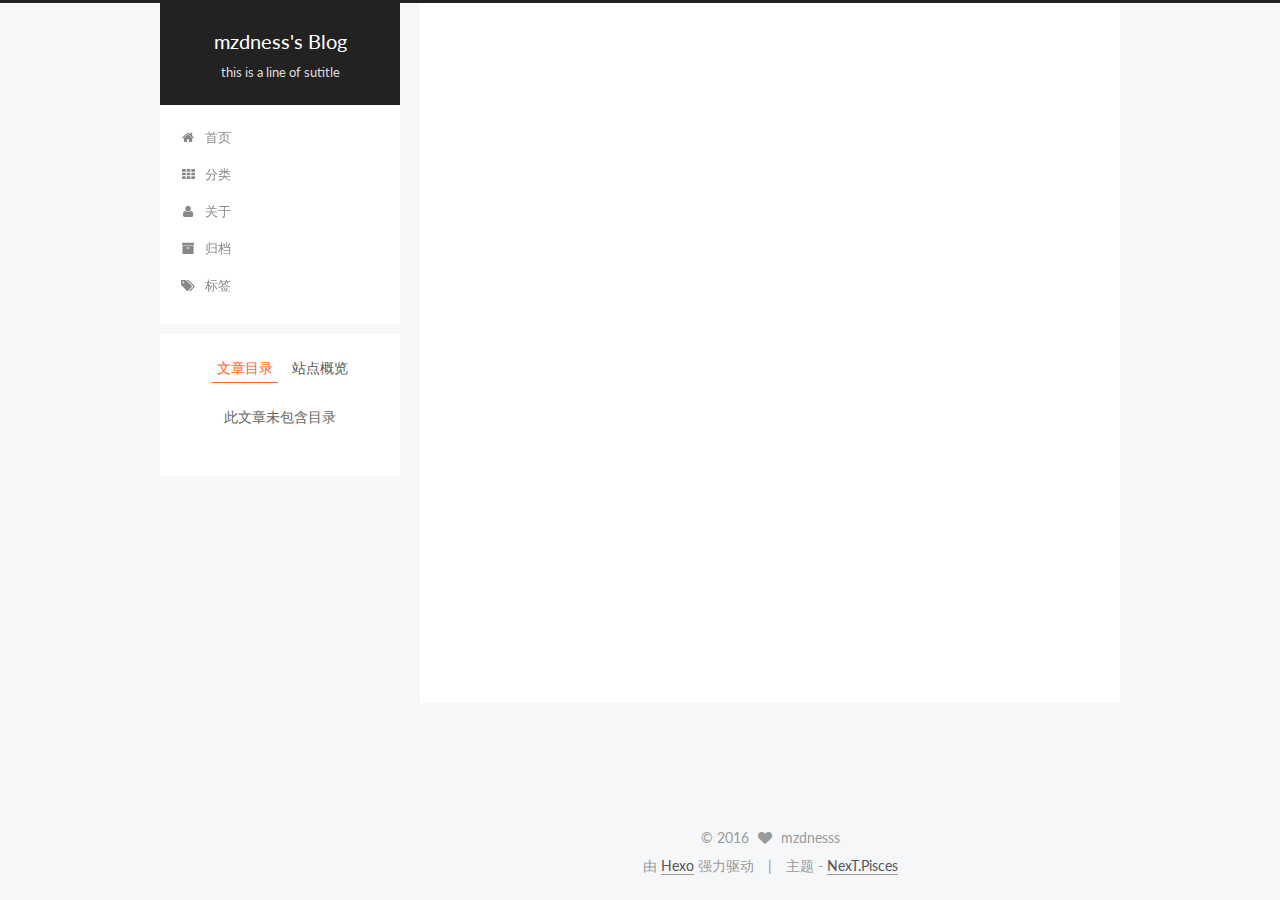
<file: 2016/05/15/abc/index.html>
<!doctype html>



  


<html class="theme-next pisces use-motion">
<head>
  <meta charset="UTF-8"/>
<meta http-equiv="X-UA-Compatible" content="IE=edge,chrome=1" />
<meta name="viewport" content="width=device-width, initial-scale=1, maximum-scale=1"/>



<meta http-equiv="Cache-Control" content="no-transform" />
<meta http-equiv="Cache-Control" content="no-siteapp" />












  
  
  <link href="/vendors/fancybox/source/jquery.fancybox.css?v=2.1.5" rel="stylesheet" type="text/css" />




  
  
  
  

  
    
    
  

  

  

  

  

  
    
    
    <link href="//fonts.googleapis.com/css?family=Lato:300,300italic,400,400italic,700,700italic&subset=latin,latin-ext" rel="stylesheet" type="text/css">
  






<link href="/vendors/font-awesome/css/font-awesome.min.css?v=4.4.0" rel="stylesheet" type="text/css" />

<link href="/css/main.css?v=5.0.1" rel="stylesheet" type="text/css" />


  <meta name="keywords" content="Hexo," />








  <link rel="shortcut icon" type="image/x-icon" href="/favicon.ico?v=5.0.1" />






<meta name="description" content="This is the first blog">
<meta property="og:type" content="article">
<meta property="og:title" content="First blog with Hexo">
<meta property="og:url" content="http://yoursite.com/2016/05/15/abc/index.html">
<meta property="og:site_name" content="mzdness's Blog">
<meta property="og:description" content="This is the first blog">
<meta property="og:updated_time" content="2016-05-15T07:43:39.876Z">
<meta name="twitter:card" content="summary">
<meta name="twitter:title" content="First blog with Hexo">
<meta name="twitter:description" content="This is the first blog">



<script type="text/javascript" id="hexo.configuration">
  var NexT = window.NexT || {};
  var CONFIG = {
    scheme: 'Pisces',
    sidebar: {"position":"left","display":"post"},
    fancybox: true,
    motion: true,
    duoshuo: {
      userId: 0,
      author: '博主'
    }
  };
</script>

  <title> First blog with Hexo | mzdness's Blog </title>
</head>

<body itemscope itemtype="http://schema.org/WebPage" lang="zh-Hans">

  










  
  
    
  

  <div class="container one-collumn sidebar-position-left page-post-detail ">
    <div class="headband"></div>

    <header id="header" class="header" itemscope itemtype="http://schema.org/WPHeader">
      <div class="header-inner"><div class="site-meta ">
  

  <div class="custom-logo-site-title">
    <a href="/"  class="brand" rel="start">
      <span class="logo-line-before"><i></i></span>
      <span class="site-title">mzdness's Blog</span>
      <span class="logo-line-after"><i></i></span>
    </a>
  </div>
  <p class="site-subtitle">this is a line of sutitle</p>
</div>

<div class="site-nav-toggle">
  <button>
    <span class="btn-bar"></span>
    <span class="btn-bar"></span>
    <span class="btn-bar"></span>
  </button>
</div>

<nav class="site-nav">
  

  
    <ul id="menu" class="menu">
      
        
        <li class="menu-item menu-item-home">
          <a href="/" rel="section">
            
              <i class="menu-item-icon fa fa-fw fa-home"></i> <br />
            
            首页
          </a>
        </li>
      
        
        <li class="menu-item menu-item-categories">
          <a href="/categories" rel="section">
            
              <i class="menu-item-icon fa fa-fw fa-th"></i> <br />
            
            分类
          </a>
        </li>
      
        
        <li class="menu-item menu-item-about">
          <a href="/about" rel="section">
            
              <i class="menu-item-icon fa fa-fw fa-user"></i> <br />
            
            关于
          </a>
        </li>
      
        
        <li class="menu-item menu-item-archives">
          <a href="/archives" rel="section">
            
              <i class="menu-item-icon fa fa-fw fa-archive"></i> <br />
            
            归档
          </a>
        </li>
      
        
        <li class="menu-item menu-item-tags">
          <a href="/tags" rel="section">
            
              <i class="menu-item-icon fa fa-fw fa-tags"></i> <br />
            
            标签
          </a>
        </li>
      

      
    </ul>
  

  
</nav>

 </div>
    </header>

    <main id="main" class="main">
      <div class="main-inner">
        <div class="content-wrap">
          <div id="content" class="content">
            

  <div id="posts" class="posts-expand">
    

  
  

  
  
  

  <article class="post post-type-normal " itemscope itemtype="http://schema.org/Article">

    
      <header class="post-header">

        
        
          <h1 class="post-title" itemprop="name headline">
            
            
              
                First blog with Hexo
              
            
          </h1>
        

        <div class="post-meta">
          <span class="post-time">
            <span class="post-meta-item-icon">
              <i class="fa fa-calendar-o"></i>
            </span>
            <span class="post-meta-item-text">发表于</span>
            <time itemprop="dateCreated" datetime="2016-05-15T15:41:19+08:00" content="2016-05-15 15:41">
              2016-05-15 15:41
            </time>
          </span>

          

          
            
          

          

          
          

          
        </div>
      </header>
    


    <div class="post-body" itemprop="articleBody">

      
      

      
        <p>This is the first blog<br><a id="more"></a><br>I don’t know how to type chinese.</p>

      
    </div>

    <div>
      
        
      
    </div>

    <div>
      
        

      
    </div>

    <footer class="post-footer">
      
        <div class="post-tags">
          
            <a href="/tags/Hexo/" rel="tag">#Hexo</a>
          
        </div>
      

      
        <div class="post-nav">
          <div class="post-nav-next post-nav-item">
            
              <a href="/2016/05/14/hello-world/" rel="next" title="Hello World">
                <i class="fa fa-chevron-left"></i> Hello World
              </a>
            
          </div>

          <div class="post-nav-prev post-nav-item">
            
              <a href="/2016/05/15/test-post-for-time-order/" rel="prev" title="test post for time order">
                test post for time order <i class="fa fa-chevron-right"></i>
              </a>
            
          </div>
        </div>
      

      
      
    </footer>
  </article>



    <div class="post-spread">
      
    </div>
  </div>


          </div>
          


          
  <div class="comments" id="comments">
    
  </div>


        </div>
        
          
  
  <div class="sidebar-toggle">
    <div class="sidebar-toggle-line-wrap">
      <span class="sidebar-toggle-line sidebar-toggle-line-first"></span>
      <span class="sidebar-toggle-line sidebar-toggle-line-middle"></span>
      <span class="sidebar-toggle-line sidebar-toggle-line-last"></span>
    </div>
  </div>

  <aside id="sidebar" class="sidebar">
    <div class="sidebar-inner">

      

      
        <ul class="sidebar-nav motion-element">
          <li class="sidebar-nav-toc sidebar-nav-active" data-target="post-toc-wrap" >
            文章目录
          </li>
          <li class="sidebar-nav-overview" data-target="site-overview">
            站点概览
          </li>
        </ul>
      

      <section class="site-overview sidebar-panel ">
        <div class="site-author motion-element" itemprop="author" itemscope itemtype="http://schema.org/Person">
          <img class="site-author-image" itemprop="image"
               src="/avatar.jpg"
               alt="mzdnesss" />
          <p class="site-author-name" itemprop="name">mzdnesss</p>
          <p class="site-description motion-element" itemprop="description">description in deep depth</p>
        </div>
        <nav class="site-state motion-element">
          <div class="site-state-item site-state-posts">
            <a href="/archives">
              <span class="site-state-item-count">3</span>
              <span class="site-state-item-name">日志</span>
            </a>
          </div>

          

          
            <div class="site-state-item site-state-tags">
              <a href="/tags">
                <span class="site-state-item-count">3</span>
                <span class="site-state-item-name">标签</span>
              </a>
            </div>
          

        </nav>

        

        <div class="links-of-author motion-element">
          
            
              <span class="links-of-author-item">
                <a href="https://github.com/mzdness/" target="_blank" title="GitHub">
                  
                    <i class="fa fa-fw fa-github-alt"></i>
                  
                  GitHub
                </a>
              </span>
            
              <span class="links-of-author-item">
                <a href="http://weibo.com/u/3036021953" target="_blank" title="Weibo">
                  
                    <i class="fa fa-fw fa-weibo"></i>
                  
                  Weibo
                </a>
              </span>
            
              <span class="links-of-author-item">
                <a href="https://www.zhihu.com/people/mzdness" target="_blank" title="知乎">
                  
                    <i class="fa fa-fw fa-desktop"></i>
                  
                  知乎
                </a>
              </span>
            
          
        </div>

        
        
          <div class="cc-license motion-element" itemprop="license">
            <a href="http://creativecommons.org/licenses/by-nc-sa/4.0" class="cc-opacity" target="_blank">
              <img src="/images/cc-by-nc-sa.svg" alt="Creative Commons" />
            </a>
          </div>
        

        
        

      </section>

      
        <section class="post-toc-wrap motion-element sidebar-panel sidebar-panel-active">
          <div class="post-toc">
            
              
            
            
              <p class="post-toc-empty">此文章未包含目录</p>
            
          </div>
        </section>
      

    </div>
  </aside>


        
      </div>
    </main>

    <footer id="footer" class="footer">
      <div class="footer-inner">
        <div class="copyright" >
  
  &copy; 
  <span itemprop="copyrightYear">2016</span>
  <span class="with-love">
    <i class="fa fa-heart"></i>
  </span>
  <span class="author" itemprop="copyrightHolder">mzdnesss</span>
</div>

<div class="powered-by">
  由 <a class="theme-link" href="http://hexo.io">Hexo</a> 强力驱动
</div>

<div class="theme-info">
  主题 -
  <a class="theme-link" href="https://github.com/iissnan/hexo-theme-next">
    NexT.Pisces
  </a>
</div>

        

        
      </div>
    </footer>

    <div class="back-to-top">
      <i class="fa fa-arrow-up"></i>
    </div>
  </div>

  

<script type="text/javascript">
  if (Object.prototype.toString.call(window.Promise) !== '[object Function]') {
    window.Promise = null;
  }
</script>









  



  
  <script type="text/javascript" src="/vendors/jquery/index.js?v=2.1.3"></script>

  
  <script type="text/javascript" src="/vendors/fastclick/lib/fastclick.min.js?v=1.0.6"></script>

  
  <script type="text/javascript" src="/vendors/jquery_lazyload/jquery.lazyload.js?v=1.9.7"></script>

  
  <script type="text/javascript" src="/vendors/velocity/velocity.min.js?v=1.2.1"></script>

  
  <script type="text/javascript" src="/vendors/velocity/velocity.ui.min.js?v=1.2.1"></script>

  
  <script type="text/javascript" src="/vendors/fancybox/source/jquery.fancybox.pack.js?v=2.1.5"></script>


  


  <script type="text/javascript" src="/js/src/utils.js?v=5.0.1"></script>

  <script type="text/javascript" src="/js/src/motion.js?v=5.0.1"></script>



  
  


  <script type="text/javascript" src="/js/src/affix.js?v=5.0.1"></script>

  <script type="text/javascript" src="/js/src/schemes/pisces.js?v=5.0.1"></script>



  
  <script type="text/javascript" src="/js/src/scrollspy.js?v=5.0.1"></script>
<script type="text/javascript" src="/js/src/post-details.js?v=5.0.1"></script>



  


  <script type="text/javascript" src="/js/src/bootstrap.js?v=5.0.1"></script>



  



  



  
  
  

  

  

</body>
</html>
</file>
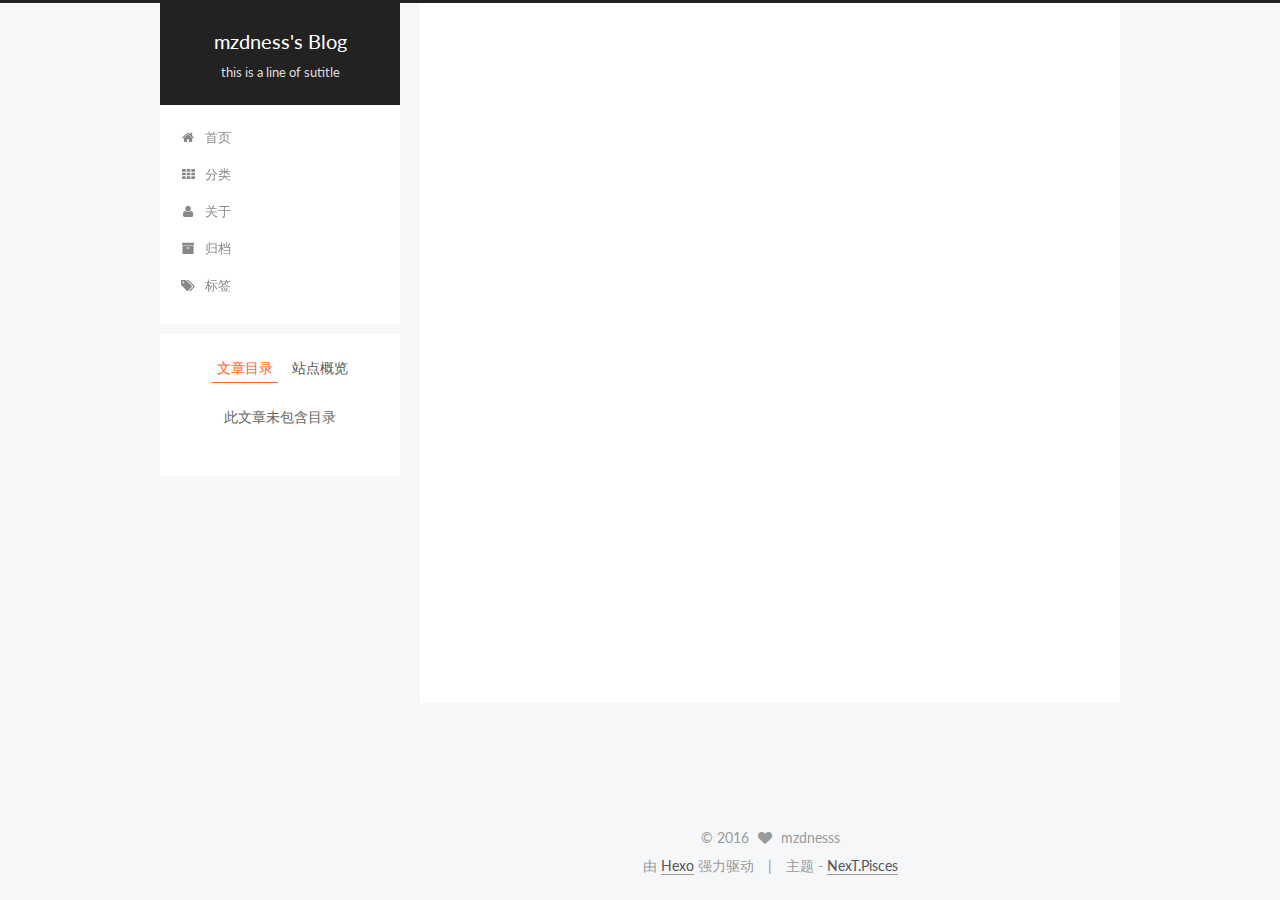
<file: 2016/05/15/test-post-for-time-order/index.html>
<!doctype html>



  


<html class="theme-next pisces use-motion">
<head>
  <meta charset="UTF-8"/>
<meta http-equiv="X-UA-Compatible" content="IE=edge,chrome=1" />
<meta name="viewport" content="width=device-width, initial-scale=1, maximum-scale=1"/>



<meta http-equiv="Cache-Control" content="no-transform" />
<meta http-equiv="Cache-Control" content="no-siteapp" />












  
  
  <link href="/vendors/fancybox/source/jquery.fancybox.css?v=2.1.5" rel="stylesheet" type="text/css" />




  
  
  
  

  
    
    
  

  

  

  

  

  
    
    
    <link href="//fonts.googleapis.com/css?family=Lato:300,300italic,400,400italic,700,700italic&subset=latin,latin-ext" rel="stylesheet" type="text/css">
  






<link href="/vendors/font-awesome/css/font-awesome.min.css?v=4.4.0" rel="stylesheet" type="text/css" />

<link href="/css/main.css?v=5.0.1" rel="stylesheet" type="text/css" />


  <meta name="keywords" content="test,hexo," />








  <link rel="shortcut icon" type="image/x-icon" href="/favicon.ico?v=5.0.1" />






<meta name="description" content="description in deep depth">
<meta property="og:type" content="article">
<meta property="og:title" content="test post for time order">
<meta property="og:url" content="http://yoursite.com/2016/05/15/test-post-for-time-order/index.html">
<meta property="og:site_name" content="mzdness's Blog">
<meta property="og:description" content="description in deep depth">
<meta property="og:updated_time" content="2016-05-15T11:28:12.128Z">
<meta name="twitter:card" content="summary">
<meta name="twitter:title" content="test post for time order">
<meta name="twitter:description" content="description in deep depth">



<script type="text/javascript" id="hexo.configuration">
  var NexT = window.NexT || {};
  var CONFIG = {
    scheme: 'Pisces',
    sidebar: {"position":"left","display":"post"},
    fancybox: true,
    motion: true,
    duoshuo: {
      userId: 0,
      author: '博主'
    }
  };
</script>

  <title> test post for time order | mzdness's Blog </title>
</head>

<body itemscope itemtype="http://schema.org/WebPage" lang="zh-Hans">

  










  
  
    
  

  <div class="container one-collumn sidebar-position-left page-post-detail ">
    <div class="headband"></div>

    <header id="header" class="header" itemscope itemtype="http://schema.org/WPHeader">
      <div class="header-inner"><div class="site-meta ">
  

  <div class="custom-logo-site-title">
    <a href="/"  class="brand" rel="start">
      <span class="logo-line-before"><i></i></span>
      <span class="site-title">mzdness's Blog</span>
      <span class="logo-line-after"><i></i></span>
    </a>
  </div>
  <p class="site-subtitle">this is a line of sutitle</p>
</div>

<div class="site-nav-toggle">
  <button>
    <span class="btn-bar"></span>
    <span class="btn-bar"></span>
    <span class="btn-bar"></span>
  </button>
</div>

<nav class="site-nav">
  

  
    <ul id="menu" class="menu">
      
        
        <li class="menu-item menu-item-home">
          <a href="/" rel="section">
            
              <i class="menu-item-icon fa fa-fw fa-home"></i> <br />
            
            首页
          </a>
        </li>
      
        
        <li class="menu-item menu-item-categories">
          <a href="/categories" rel="section">
            
              <i class="menu-item-icon fa fa-fw fa-th"></i> <br />
            
            分类
          </a>
        </li>
      
        
        <li class="menu-item menu-item-about">
          <a href="/about" rel="section">
            
              <i class="menu-item-icon fa fa-fw fa-user"></i> <br />
            
            关于
          </a>
        </li>
      
        
        <li class="menu-item menu-item-archives">
          <a href="/archives" rel="section">
            
              <i class="menu-item-icon fa fa-fw fa-archive"></i> <br />
            
            归档
          </a>
        </li>
      
        
        <li class="menu-item menu-item-tags">
          <a href="/tags" rel="section">
            
              <i class="menu-item-icon fa fa-fw fa-tags"></i> <br />
            
            标签
          </a>
        </li>
      

      
    </ul>
  

  
</nav>

 </div>
    </header>

    <main id="main" class="main">
      <div class="main-inner">
        <div class="content-wrap">
          <div id="content" class="content">
            

  <div id="posts" class="posts-expand">
    

  
  

  
  
  

  <article class="post post-type-normal " itemscope itemtype="http://schema.org/Article">

    
      <header class="post-header">

        
        
          <h1 class="post-title" itemprop="name headline">
            
            
              
                test post for time order
              
            
          </h1>
        

        <div class="post-meta">
          <span class="post-time">
            <span class="post-meta-item-icon">
              <i class="fa fa-calendar-o"></i>
            </span>
            <span class="post-meta-item-text">发表于</span>
            <time itemprop="dateCreated" datetime="2016-05-15T19:27:16+08:00" content="2016-05-15 19:27">
              2016-05-15 19:27
            </time>
          </span>

          

          
            
          

          

          
          

          
        </div>
      </header>
    


    <div class="post-body" itemprop="articleBody">

      
      

      
        
      
    </div>

    <div>
      
        
      
    </div>

    <div>
      
        

      
    </div>

    <footer class="post-footer">
      
        <div class="post-tags">
          
            <a href="/tags/test/" rel="tag">#test</a>
          
            <a href="/tags/hexo/" rel="tag">#hexo</a>
          
        </div>
      

      
        <div class="post-nav">
          <div class="post-nav-next post-nav-item">
            
              <a href="/2016/05/15/abc/" rel="next" title="First blog with Hexo">
                <i class="fa fa-chevron-left"></i> First blog with Hexo
              </a>
            
          </div>

          <div class="post-nav-prev post-nav-item">
            
          </div>
        </div>
      

      
      
    </footer>
  </article>



    <div class="post-spread">
      
    </div>
  </div>


          </div>
          


          
  <div class="comments" id="comments">
    
  </div>


        </div>
        
          
  
  <div class="sidebar-toggle">
    <div class="sidebar-toggle-line-wrap">
      <span class="sidebar-toggle-line sidebar-toggle-line-first"></span>
      <span class="sidebar-toggle-line sidebar-toggle-line-middle"></span>
      <span class="sidebar-toggle-line sidebar-toggle-line-last"></span>
    </div>
  </div>

  <aside id="sidebar" class="sidebar">
    <div class="sidebar-inner">

      

      
        <ul class="sidebar-nav motion-element">
          <li class="sidebar-nav-toc sidebar-nav-active" data-target="post-toc-wrap" >
            文章目录
          </li>
          <li class="sidebar-nav-overview" data-target="site-overview">
            站点概览
          </li>
        </ul>
      

      <section class="site-overview sidebar-panel ">
        <div class="site-author motion-element" itemprop="author" itemscope itemtype="http://schema.org/Person">
          <img class="site-author-image" itemprop="image"
               src="/avatar.jpg"
               alt="mzdnesss" />
          <p class="site-author-name" itemprop="name">mzdnesss</p>
          <p class="site-description motion-element" itemprop="description">description in deep depth</p>
        </div>
        <nav class="site-state motion-element">
          <div class="site-state-item site-state-posts">
            <a href="/archives">
              <span class="site-state-item-count">3</span>
              <span class="site-state-item-name">日志</span>
            </a>
          </div>

          

          
            <div class="site-state-item site-state-tags">
              <a href="/tags">
                <span class="site-state-item-count">3</span>
                <span class="site-state-item-name">标签</span>
              </a>
            </div>
          

        </nav>

        

        <div class="links-of-author motion-element">
          
            
              <span class="links-of-author-item">
                <a href="https://github.com/mzdness/" target="_blank" title="GitHub">
                  
                    <i class="fa fa-fw fa-github-alt"></i>
                  
                  GitHub
                </a>
              </span>
            
              <span class="links-of-author-item">
                <a href="http://weibo.com/u/3036021953" target="_blank" title="Weibo">
                  
                    <i class="fa fa-fw fa-weibo"></i>
                  
                  Weibo
                </a>
              </span>
            
              <span class="links-of-author-item">
                <a href="https://www.zhihu.com/people/mzdness" target="_blank" title="知乎">
                  
                    <i class="fa fa-fw fa-desktop"></i>
                  
                  知乎
                </a>
              </span>
            
          
        </div>

        
        
          <div class="cc-license motion-element" itemprop="license">
            <a href="http://creativecommons.org/licenses/by-nc-sa/4.0" class="cc-opacity" target="_blank">
              <img src="/images/cc-by-nc-sa.svg" alt="Creative Commons" />
            </a>
          </div>
        

        
        

      </section>

      
        <section class="post-toc-wrap motion-element sidebar-panel sidebar-panel-active">
          <div class="post-toc">
            
              
            
            
              <p class="post-toc-empty">此文章未包含目录</p>
            
          </div>
        </section>
      

    </div>
  </aside>


        
      </div>
    </main>

    <footer id="footer" class="footer">
      <div class="footer-inner">
        <div class="copyright" >
  
  &copy; 
  <span itemprop="copyrightYear">2016</span>
  <span class="with-love">
    <i class="fa fa-heart"></i>
  </span>
  <span class="author" itemprop="copyrightHolder">mzdnesss</span>
</div>

<div class="powered-by">
  由 <a class="theme-link" href="http://hexo.io">Hexo</a> 强力驱动
</div>

<div class="theme-info">
  主题 -
  <a class="theme-link" href="https://github.com/iissnan/hexo-theme-next">
    NexT.Pisces
  </a>
</div>

        

        
      </div>
    </footer>

    <div class="back-to-top">
      <i class="fa fa-arrow-up"></i>
    </div>
  </div>

  

<script type="text/javascript">
  if (Object.prototype.toString.call(window.Promise) !== '[object Function]') {
    window.Promise = null;
  }
</script>









  



  
  <script type="text/javascript" src="/vendors/jquery/index.js?v=2.1.3"></script>

  
  <script type="text/javascript" src="/vendors/fastclick/lib/fastclick.min.js?v=1.0.6"></script>

  
  <script type="text/javascript" src="/vendors/jquery_lazyload/jquery.lazyload.js?v=1.9.7"></script>

  
  <script type="text/javascript" src="/vendors/velocity/velocity.min.js?v=1.2.1"></script>

  
  <script type="text/javascript" src="/vendors/velocity/velocity.ui.min.js?v=1.2.1"></script>

  
  <script type="text/javascript" src="/vendors/fancybox/source/jquery.fancybox.pack.js?v=2.1.5"></script>


  


  <script type="text/javascript" src="/js/src/utils.js?v=5.0.1"></script>

  <script type="text/javascript" src="/js/src/motion.js?v=5.0.1"></script>



  
  


  <script type="text/javascript" src="/js/src/affix.js?v=5.0.1"></script>

  <script type="text/javascript" src="/js/src/schemes/pisces.js?v=5.0.1"></script>



  
  <script type="text/javascript" src="/js/src/scrollspy.js?v=5.0.1"></script>
<script type="text/javascript" src="/js/src/post-details.js?v=5.0.1"></script>



  


  <script type="text/javascript" src="/js/src/bootstrap.js?v=5.0.1"></script>



  



  



  
  
  

  

  

</body>
</html>
</file>
<file: css/main.css>
/* normalize.css v3.0.2 | MIT License | git.io/normalize */
html {
  font-family: sans-serif; /* 1 */
  -ms-text-size-adjust: 100%; /* 2 */
  -webkit-text-size-adjust: 100%; /* 2 */
}
body {
  margin: 0;
}
article,
aside,
details,
figcaption,
figure,
footer,
header,
hgroup,
main,
menu,
nav,
section,
summary {
  display: block;
}
audio,
canvas,
progress,
video {
  display: inline-block; /* 1 */
  vertical-align: baseline; /* 2 */
}
audio:not([controls]) {
  display: none;
  height: 0;
}
[hidden],
template {
  display: none;
}
a {
  background-color: transparent;
}
a:active,
a:hover {
  outline: 0;
}
abbr[title] {
  border-bottom: 1px dotted;
}
b,
strong {
  font-weight: bold;
}
dfn {
  font-style: italic;
}
h1 {
  font-size: 2em;
  margin: 0.67em 0;
}
mark {
  background: #ff0;
  color: #000;
}
small {
  font-size: 80%;
}
sub,
sup {
  font-size: 75%;
  line-height: 0;
  position: relative;
  vertical-align: baseline;
}
sup {
  top: -0.5em;
}
sub {
  bottom: -0.25em;
}
img {
  border: 0;
}
svg:not(:root) {
  overflow: hidden;
}
figure {
  margin: 1em 40px;
}
hr {
  -moz-box-sizing: content-box;
  box-sizing: content-box;
  height: 0;
}
pre {
  overflow: auto;
}
code,
kbd,
pre,
samp {
  font-family: monospace, monospace;
  font-size: 1em;
}
button,
input,
optgroup,
select,
textarea {
  color: inherit; /* 1 */
  font: inherit; /* 2 */
  margin: 0; /* 3 */
}
button {
  overflow: visible;
}
button,
select {
  text-transform: none;
}
button,
html input[type="button"],
input[type="reset"],
input[type="submit"] {
  -webkit-appearance: button; /* 2 */
  cursor: pointer; /* 3 */
}
button[disabled],
html input[disabled] {
  cursor: default;
}
button::-moz-focus-inner,
input::-moz-focus-inner {
  border: 0;
  padding: 0;
}
input {
  line-height: normal;
}
input[type="checkbox"],
input[type="radio"] {
  box-sizing: border-box; /* 1 */
  padding: 0; /* 2 */
}
input[type="number"]::-webkit-inner-spin-button,
input[type="number"]::-webkit-outer-spin-button {
  height: auto;
}
input[type="search"] {
  -webkit-appearance: textfield; /* 1 */
  -moz-box-sizing: content-box;
  -webkit-box-sizing: content-box; /* 2 */
  box-sizing: content-box;
}
input[type="search"]::-webkit-search-cancel-button,
input[type="search"]::-webkit-search-decoration {
  -webkit-appearance: none;
}
fieldset {
  border: 1px solid #c0c0c0;
  margin: 0 2px;
  padding: 0.35em 0.625em 0.75em;
}
legend {
  border: 0; /* 1 */
  padding: 0; /* 2 */
}
textarea {
  overflow: auto;
}
optgroup {
  font-weight: bold;
}
table {
  border-collapse: collapse;
  border-spacing: 0;
}
td,
th {
  padding: 0;
}
::selection {
  background: #262a30;
  color: #fff;
}
body {
  position: relative;
  font-family: 'Lato', "PingFang SC", "Microsoft YaHei", sans-serif;
  font-size: 14px;
  line-height: 2;
  color: #555;
  background: #fff;
}
@media (max-width: 767px) {
  body {
    padding-right: 0 !important;
  }
}
@media (min-width: 768px) and (max-width: 991px) {
  body {
    padding-right: 0 !important;
  }
}
@media (min-width: 1600px) {
  body {
    font-size: 16px;
  }
}
h1,
h2,
h3,
h4,
h5,
h6 {
  margin: 0;
  padding: 0;
  font-weight: bold;
  line-height: 1.5;
  font-family: 'Lato', "PingFang SC", "Microsoft YaHei", sans-serif;
}
h2,
h3,
h4,
h5,
h6 {
  margin: 20px 0 15px;
}
h1 {
  font-size: 22px;
}
@media (max-width: 767px) {
  h1 {
    font-size: 18px;
  }
}
h2 {
  font-size: 20px;
}
@media (max-width: 767px) {
  h2 {
    font-size: 16px;
  }
}
h3 {
  font-size: 18px;
}
@media (max-width: 767px) {
  h3 {
    font-size: 14px;
  }
}
h4 {
  font-size: 16px;
}
@media (max-width: 767px) {
  h4 {
    font-size: 12px;
  }
}
h5 {
  font-size: 14px;
}
@media (max-width: 767px) {
  h5 {
    font-size: 10px;
  }
}
h6 {
  font-size: 12px;
}
@media (max-width: 767px) {
  h6 {
    font-size: 8px;
  }
}
p {
  margin: 0 0 25px 0;
}
a {
  color: #555;
  text-decoration: none;
  border-bottom: 1px solid #999;
  word-wrap: break-word;
}
a:hover {
  color: #222;
  border-bottom-color: #222;
}
ul {
  list-style: none;
}
blockquote {
  margin: 0;
  padding: 0;
}
img {
  display: block;
  margin: auto;
  max-width: 100%;
  height: auto;
}
hr {
  margin: 40px 0;
  height: 3px;
  border: none;
  background-color: #ddd;
  background-image: repeating-linear-gradient(-45deg, #fff, #fff 4px, transparent 4px, transparent 8px);
}
blockquote {
  padding: 0 15px;
  color: #666;
  border-left: 4px solid #ddd;
}
blockquote cite::before {
  content: "-";
  padding: 0 5px;
}
dt {
  font-weight: 700;
}
dd {
  margin: 0;
  padding: 0;
}
.text-left {
  text-align: left;
}
.text-center {
  text-align: center;
}
.text-right {
  text-align: right;
}
.text-justify {
  text-align: justify;
}
.text-nowrap {
  white-space: nowrap;
}
.text-lowercase {
  text-transform: lowercase;
}
.text-uppercase {
  text-transform: uppercase;
}
.text-capitalize {
  text-transform: capitalize;
}
.center-block {
  display: block;
  margin-left: auto;
  margin-right: auto;
}
.clearfix:before,
.clearfix:after {
  content: " ";
  display: table;
}
.clearfix:after {
  clear: both;
}
.pullquote {
  width: 45%;
}
.pullquote.left {
  float: left;
  margin-left: 5px;
  margin-right: 10px;
}
.pullquote.right {
  float: right;
  margin-left: 10px;
  margin-right: 5px;
}
.affix.affix.affix {
  position: fixed;
}
.translation {
  margin-top: -20px;
  font-size: 14px;
  color: #999;
}
.scrollbar-measure {
  width: 100px;
  height: 100px;
  overflow: scroll;
  position: absolute;
  top: -9999px;
}
.use-motion .motion-element {
  opacity: 0;
}
#local-search-input {
  padding: 3px;
  border: none;
  text-indent: 14px;
  border-radius: 0;
  width: 140px;
  outline: none;
  border-bottom: 1px solid #999;
  background: inherit;
  opacity: 0.5;
}
#local-search-input:focus {
  opacity: 1;
}
.search-icon {
  position: absolute;
  top: 9px;
}
table {
  margin: 20px 0;
  width: 100%;
  border-collapse: collapse;
  border-spacing: 0;
  border: 1px solid #ddd;
  font-size: 14px;
  table-layout: fixed;
  word-wrap: break-all;
}
table>tbody>tr:nth-of-type(odd) {
  background-color: #f9f9f9;
}
table>tbody>tr:hover {
  background-color: #f5f5f5;
}
caption,
th,
td {
  padding: 8px;
  text-align: left;
  vertical-align: middle;
  font-weight: normal;
}
th,
td {
  border-bottom: 3px solid #ddd;
  border-right: 1px solid #eee;
}
th {
  padding-bottom: 10px;
  font-weight: 700;
}
td {
  border-bottom-width: 1px;
}
html,
body {
  height: 100%;
}
.container {
  position: relative;
  min-height: 100%;
}
.header-inner {
  margin: 0 auto;
  padding: 100px 0 70px;
  width: 700px;
}
@media (min-width: 1600px) {
  .container .header-inner {
    width: 900px;
  }
}
.main {
  padding-bottom: 150px;
}
.main-inner {
  margin: 0 auto;
  width: 700px;
}
@media (min-width: 1600px) {
  .container .main-inner {
    width: 900px;
  }
}
.footer {
  position: absolute;
  left: 0;
  bottom: 0;
  width: 100%;
  min-height: 50px;
}
.footer-inner {
  box-sizing: border-box;
  margin: 20px auto;
  width: 700px;
}
@media (min-width: 1600px) {
  .container .footer-inner {
    width: 900px;
  }
}
pre,
.highlight {
  overflow: auto;
  margin: 20px 0;
  padding: 15px;
  font-size: 13px;
  color: #ccc;
  background: #2d2d2d;
  line-height: 1.6;
}
pre,
code {
  font-family: consolas, Menlo, "PingFang SC", "Microsoft YaHei", monospace;
}
code {
  padding: 2px 4px;
  word-break: break-all;
  color: #555;
  background: #eee;
  border-radius: 4px;
  font-size: 13px;
}
pre code {
  padding: 0;
  color: #ccc;
  background: none;
  text-shadow: none;
}
.highlight pre {
  border: none;
  margin: 0;
  padding: 1px;
}
.highlight table {
  margin: 0;
  width: auto;
  border: none;
}
.highlight td {
  border: none;
  padding: 0;
}
.highlight figcaption {
  font-size: 1em;
  color: #ccc;
  line-height: 1em;
  margin-bottom: 1em;
}
.highlight figcaption:before,
.highlight figcaption:after {
  content: " ";
  display: table;
}
.highlight figcaption:after {
  clear: both;
}
.highlight figcaption a {
  float: right;
  color: #ccc;
}
.highlight figcaption a:hover {
  border-bottom-color: #ccc;
}
.highlight .gutter pre {
  color: #666;
  text-align: right;
  padding-right: 20px;
}
.highlight .line {
  height: 20px;
}
.gist table {
  width: auto;
}
.gist table td {
  border: none;
}
pre .comment {
  color: #999;
}
pre .variable,
pre .attribute,
pre .tag,
pre .regexp,
pre .ruby .constant,
pre .xml .tag .title,
pre .xml .pi,
pre .xml .doctype,
pre .html .doctype,
pre .css .id,
pre .css .class,
pre .css .pseudo {
  color: #f2777a;
}
pre .number,
pre .preprocessor,
pre .built_in,
pre .literal,
pre .params,
pre .constant,
pre .command {
  color: #f99157;
}
pre .ruby .class .title,
pre .css .rules .attribute,
pre .string,
pre .value,
pre .inheritance,
pre .header,
pre .ruby .symbol,
pre .xml .cdata,
pre .special,
pre .number,
pre .formula {
  color: #9c9;
}
pre .title,
pre .css .hexcolor {
  color: #6cc;
}
pre .function,
pre .python .decorator,
pre .python .title,
pre .ruby .function .title,
pre .ruby .title .keyword,
pre .perl .sub,
pre .javascript .title,
pre .coffeescript .title {
  color: #69c;
}
pre .keyword,
pre .javascript .function {
  color: #c9c;
}
.full-image.full-image.full-image {
  border: none;
  max-width: 100%;
  width: auto;
  margin: 20px auto;
}
@media (min-width: 992px) {
  .full-image.full-image.full-image {
    max-width: none;
    width: 126%;
    margin: 0 -13%;
  }
}
.blockquote-center,
.page-home .post-type-quote blockquote,
.page-post-detail .post-type-quote blockquote {
  position: relative;
  margin: 40px 0;
  padding: 0;
  border-left: none;
  text-align: center;
}
.blockquote-center::before,
.page-home .post-type-quote blockquote::before,
.page-post-detail .post-type-quote blockquote::before,
.blockquote-center::after,
.page-home .post-type-quote blockquote::after,
.page-post-detail .post-type-quote blockquote::after {
  position: absolute;
  content: ' ';
  display: block;
  width: 100%;
  height: 24px;
  opacity: 0.2;
  background-repeat: no-repeat;
  background-position: 0 -6px;
  background-size: 22px 22px;
}
.blockquote-center::before,
.page-home .post-type-quote blockquote::before,
.page-post-detail .post-type-quote blockquote::before {
  top: -20px;
  background-image: url("../images/quote-l.svg");
  border-top: 1px solid #ccc;
}
.blockquote-center::after,
.page-home .post-type-quote blockquote::after,
.page-post-detail .post-type-quote blockquote::after {
  bottom: -20px;
  background-image: url("../images/quote-r.svg");
  border-bottom: 1px solid #ccc;
  background-position: 100% 8px;
}
.blockquote-center p,
.page-home .post-type-quote blockquote p,
.page-post-detail .post-type-quote blockquote p,
.blockquote-center div,
.page-home .post-type-quote blockquote div,
.page-post-detail .post-type-quote blockquote div {
  text-align: center;
}
.post .post-body .group-picture img {
  box-sizing: border-box;
  padding: 0 3px;
  border: none;
}
.post .group-picture-row {
  overflow: hidden;
  margin-top: 6px;
}
.post .group-picture-row:first-child {
  margin-top: 0;
}
.post .group-picture-column {
  float: left;
}
.page-post-detail .post-body .group-picture-column {
  float: none;
  margin-top: 10px;
  width: auto !important;
}
.page-post-detail .post-body .group-picture-column img {
  margin: 0 auto;
}
.page-archive .group-picture-container {
  overflow: hidden;
}
.page-archive .group-picture-row {
  float: left;
}
.page-archive .group-picture-row:first-child {
  margin-top: 6px;
}
.page-archive .group-picture-column {
  max-width: 150px;
  max-height: 150px;
}
.btn {
  display: inline-block;
  padding: 0 20px;
  font-size: 14px;
  color: #fff;
  background: #222;
  border: 2px solid #555;
  text-decoration: none;
  border-radius: 0;
  transition-property: background-color;
  transition-duration: 0.2s;
  transition-timing-function: ease-in-out;
  transition-delay: 0s;
}
.btn:hover,
.post-more-link .btn:hover {
  border-color: #222;
  color: #fff;
  background: #222;
}
.btn-bar {
  display: block;
  width: 22px;
  height: 2px;
  background: #555;
  border-radius: 1px;
}
.btn-bar+.btn-bar {
  margin-top: 4px;
}
.pagination {
  margin: 120px 0 40px;
  text-align: center;
  border-top: 1px solid #eee;
}
.page-number-basic,
.pagination .prev,
.pagination .next,
.pagination .page-number,
.pagination .space {
  display: inline-block;
  position: relative;
  top: -1px;
  margin: 0 10px;
  padding: 0 10px;
  line-height: 30px;
}
@media (max-width: 767px) {
  .page-number-basic,
  .pagination .prev,
  .pagination .next,
  .pagination .page-number,
  .pagination .space {
    margin: 0 5px;
  }
}
.pagination .prev,
.pagination .next,
.pagination .page-number {
  border-bottom: 0;
  border-top: 1px solid #eee;
  transition-property: border-color;
  transition-duration: 0.2s;
  transition-timing-function: ease-in-out;
  transition-delay: 0s;
}
.pagination .prev:hover,
.pagination .next:hover,
.pagination .page-number:hover {
  border-top-color: #222;
}
.pagination .space {
  padding: 0;
  margin: 0;
}
.pagination .prev {
  margin-left: 0;
}
.pagination .next {
  margin-right: 0;
}
.pagination .page-number.current {
  color: #fff;
  background: #ccc;
  border-top-color: #ccc;
}
@media (max-width: 767px) {
  .pagination {
    border-top: none;
  }
  .pagination .prev,
  .pagination .next,
  .pagination .page-number {
    margin-bottom: 10px;
    border-top: 0;
    border-bottom: 1px solid #eee;
  }
  .pagination .prev:hover,
  .pagination .next:hover,
  .pagination .page-number:hover {
    border-bottom-color: #222;
  }
}
.comments {
  margin: 60px 20px 0;
}
.tag-cloud {
  text-align: center;
}
.tag-cloud a {
  display: inline-block;
  margin: 10px;
}
.back-to-top {
  box-sizing: border-box;
  position: fixed;
  bottom: -100px;
  right: 50px;
  z-index: 1050;
  padding: 0 6px;
  width: 25px;
  background: #222;
  font-size: 12px;
  opacity: 0.6;
  color: #fff;
  cursor: pointer;
  text-align: center;
  -webkit-transform: translateZ(0);
  transition-property: bottom;
  transition-duration: 0.2s;
  transition-timing-function: ease-in-out;
  transition-delay: 0s;
}
@media (max-width: 767px) {
  .back-to-top {
    display: none;
  }
}
@media (min-width: 768px) and (max-width: 991px) {
  .back-to-top {
    display: none;
  }
}
.back-to-top.back-to-top-on {
  bottom: 40px;
}
.header {
  background: #fff;
}
.header-inner {
  position: relative;
}
.headband {
  height: 3px;
  background: #222;
}
.site-meta {
  margin: 0;
  text-align: center;
}
@media (max-width: 767px) {
  .site-meta {
    text-align: center;
  }
}
.brand {
  position: relative;
  display: inline-block;
  padding: 0 40px;
  color: #fff;
  background: #222;
  border-bottom: none;
}
.brand:hover {
  color: #fff;
}
.logo {
  display: inline-block;
  margin-right: 5px;
  line-height: 36px;
  vertical-align: top;
}
.site-title {
  display: inline-block;
  vertical-align: top;
  line-height: 36px;
  font-size: 20px;
  font-weight: normal;
  font-family: 'Lato', "PingFang SC", "Microsoft YaHei", sans-serif;
}
.site-subtitle {
  margin-top: 10px;
  font-size: 13px;
  color: #ddd;
}
.use-motion .brand {
  opacity: 0;
}
.use-motion .logo,
.use-motion .site-title,
.use-motion .site-subtitle {
  opacity: 0;
  position: relative;
  top: -10px;
}
.site-nav-toggle {
  display: none;
  position: absolute;
  top: 10px;
  left: 10px;
}
@media (max-width: 767px) {
  .site-nav-toggle {
    display: block;
  }
}
.site-nav-toggle button {
  margin-top: 2px;
  padding: 9px 10px;
  background: transparent;
  border: none;
}
@media (max-width: 767px) {
  .site-nav {
    display: none;
    margin: 0 -10px;
    padding: 0 10px;
    clear: both;
    border-top: 1px solid #ddd;
  }
}
@media (min-width: 768px) and (max-width: 991px) {
  .site-nav {
    display: block !important;
  }
}
@media (min-width: 992px) {
  .site-nav {
    display: block !important;
  }
}
.menu {
  margin-top: 20px;
  padding-left: 0;
  text-align: center;
}
.menu .menu-item {
  display: inline-block;
  margin: 0 10px;
}
@media screen and (max-width: 767px) {
  .menu .menu-item {
    margin-top: 10px;
  }
}
.menu .menu-item a {
  display: block;
  font-size: 13px;
  text-transform: capitalize;
  line-height: inherit;
  border-bottom: 1px solid transparent;
  transition-property: border-color;
  transition-duration: 0.2s;
  transition-timing-function: ease-in-out;
  transition-delay: 0s;
}
.menu .menu-item a:hover,
.menu-item-active a {
  border-bottom-color: #222;
}
.menu .menu-item .fa {
  margin-right: 5px;
}
.use-motion .menu-item {
  opacity: 0;
}
.post-body {
  font-family: 'Lato', "PingFang SC", "Microsoft YaHei", sans-serif;
}
@media (max-width: 767px) {
  .post-body {
    word-break: break-word;
  }
}
.post-body .fancybox img {
  display: block !important;
  margin: 0 auto;
  cursor: pointer;
  cursor: zoom-in;
  cursor: -webkit-zoom-in;
}
.post-body .image-caption,
.post-body .figure .caption {
  margin: 10px auto 15px;
  text-align: center;
  font-size: 14px;
  color: #999;
  font-weight: bold;
  line-height: 1;
}
.post-sticky-flag {
  display: inline-block;
  font-size: 16px;
  -ms-transform: rotate(30deg);
  -webkit-transform: rotate(30deg);
  -moz-transform: rotate(30deg);
  -ms-transform: rotate(30deg);
  -o-transform: rotate(30deg);
  transform: rotate(30deg);
}
.posts-expand {
  padding-top: 40px;
}
@media (max-width: 767px) {
  .posts-expand {
    margin: 0 20px;
  }
  .post-body pre,
  .post-body .highlight {
    padding: 10px;
  }
  .post-body pre .gutter pre,
  .post-body .highlight .gutter pre {
    padding-right: 10px;
  }
}
@media (min-width: 992px) {
  .posts-expand .post-body {
    text-align: justify;
  }
}
.posts-expand .post-body h2,
.posts-expand .post-body h3,
.posts-expand .post-body h4,
.posts-expand .post-body h5,
.posts-expand .post-body h6 {
  padding-top: 10px;
}
.posts-expand .post-body h2 .header-anchor,
.posts-expand .post-body h3 .header-anchor,
.posts-expand .post-body h4 .header-anchor,
.posts-expand .post-body h5 .header-anchor,
.posts-expand .post-body h6 .header-anchor {
  float: right;
  margin-left: 10px;
  color: #ccc;
  border-bottom-style: none;
  visibility: hidden;
}
.posts-expand .post-body h2 .header-anchor:hover,
.posts-expand .post-body h3 .header-anchor:hover,
.posts-expand .post-body h4 .header-anchor:hover,
.posts-expand .post-body h5 .header-anchor:hover,
.posts-expand .post-body h6 .header-anchor:hover {
  color: inherit;
}
.posts-expand .post-body h2:hover .header-anchor,
.posts-expand .post-body h3:hover .header-anchor,
.posts-expand .post-body h4:hover .header-anchor,
.posts-expand .post-body h5:hover .header-anchor,
.posts-expand .post-body h6:hover .header-anchor {
  visibility: visible;
}
.posts-expand .post-body ul li {
  list-style: circle;
}
.posts-expand .post-body img {
  box-sizing: border-box;
  margin: auto;
  padding: 3px;
  border: 1px solid #ddd;
}
.posts-expand .fancybox img {
  margin: 0 auto;
}
@media (max-width: 767px) {
  .posts-collapse {
    margin: 0 20px;
  }
  .posts-collapse .post-title,
  .posts-collapse .post-meta {
    display: block;
    width: auto;
    text-align: left;
  }
}
.posts-collapse {
  position: relative;
  z-index: 1010;
  margin-left: 55px;
}
.posts-collapse::after {
  content: " ";
  position: absolute;
  top: 20px;
  left: 0;
  margin-left: -2px;
  width: 4px;
  height: 100%;
  background: #f5f5f5;
  z-index: -1;
}
@media (max-width: 767px) {
  .posts-collapse {
    margin: 0 20px;
  }
}
.posts-collapse .collection-title {
  position: relative;
  margin: 60px 0;
}
.posts-collapse .collection-title h2 {
  margin-left: 20px;
}
.posts-collapse .collection-title small {
  color: #bbb;
}
.posts-collapse .collection-title::before {
  content: " ";
  position: absolute;
  left: 0;
  top: 50%;
  margin-left: -4px;
  margin-top: -4px;
  width: 8px;
  height: 8px;
  background: #bbb;
  border-radius: 50%;
}
.posts-collapse .post {
  margin: 30px 0;
}
.posts-collapse .post-header {
  position: relative;
  transition-duration: 0.2s;
  transition-timing-function: ease-in-out;
  transition-delay: 0s;
  transition-property: border;
  border-bottom: 1px dashed #ccc;
}
.posts-collapse .post-header::before {
  content: " ";
  position: absolute;
  left: 0;
  top: 12px;
  width: 6px;
  height: 6px;
  margin-left: -4px;
  background: #bbb;
  border-radius: 50%;
  border: 1px solid #fff;
  transition-duration: 0.2s;
  transition-timing-function: ease-in-out;
  transition-delay: 0s;
  transition-property: background;
}
.posts-collapse .post-header:hover {
  border-bottom-color: #666;
}
.posts-collapse .post-header:hover::before {
  background: #222;
}
.posts-collapse .post-meta {
  position: absolute;
  font-size: 12px;
  left: 20px;
  top: 5px;
}
.posts-collapse .post-comments-count {
  display: none;
}
.posts-collapse .post-title {
  margin-left: 60px;
  font-size: 16px;
  font-weight: normal;
  line-height: inherit;
}
.posts-collapse .post-title::after {
  margin-left: 3px;
  opacity: 0.6;
}
.posts-collapse .post-title a {
  color: #666;
  border-bottom: none;
}
.page-home .post-type-quote .post-header,
.page-post-detail .post-type-quote .post-header,
.page-home .post-type-quote .post-tags,
.page-post-detail .post-type-quote .post-tags {
  display: none;
}
.posts-expand .post-title {
  font-size: 26px;
  text-align: center;
  word-break: break-word;
  font-weight: 300;
}
@media (max-width: 767px) {
  .posts-expand .post-title {
    font-size: 22px;
  }
}
.posts-expand .post-title-link {
  display: inline-block;
  position: relative;
  color: #555;
  border-bottom: none;
  line-height: 1.2;
  vertical-align: top;
}
.posts-expand .post-title-link::before {
  content: "";
  position: absolute;
  width: 100%;
  height: 2px;
  bottom: 0;
  left: 0;
  background-color: #000;
  visibility: hidden;
  -webkit-transform: scaleX(0);
  -moz-transform: scaleX(0);
  -ms-transform: scaleX(0);
  -o-transform: scaleX(0);
  transform: scaleX(0);
  transition-duration: 0.2s;
  transition-timing-function: ease-in-out;
  transition-delay: 0s;
}
.posts-expand .post-title-link:hover::before {
  visibility: visible;
  -webkit-transform: scaleX(1);
  -moz-transform: scaleX(1);
  -ms-transform: scaleX(1);
  -o-transform: scaleX(1);
  transform: scaleX(1);
}
.posts-expand .post-title-link .fa {
  font-size: 16px;
}
.posts-expand .post-meta {
  margin: 3px 0 60px 0;
  color: #999;
  font-family: 'Lato', "PingFang SC", "Microsoft YaHei", sans-serif;
  font-size: 12px;
  text-align: center;
}
.posts-expand .post-meta .post-category-list {
  display: inline-block;
  margin: 0;
  padding: 3px;
}
.posts-expand .post-meta .post-category-list-link {
  color: #999;
}
.post-meta-item-icon {
  display: none;
  margin-right: 3px;
}
@media (min-width: 768px) and (max-width: 991px) {
  .post-meta-item-icon {
    display: inline-block;
  }
}
@media (max-width: 767px) {
  .post-meta-item-icon {
    display: inline-block;
  }
}
@media (min-width: 768px) and (max-width: 991px) {
  .post-meta-item-text {
    display: none;
  }
}
@media (max-width: 767px) {
  .post-meta-item-text {
    display: none;
  }
}
@media (max-width: 767px) {
  .posts-expand .post-comments-count {
    display: none;
  }
}
.post-more-link {
  margin-top: 50px;
}
.post-more-link .btn {
  color: #555;
  font-size: 14px;
  background: #fff;
  border-radius: 2px;
  line-height: 2;
}
.posts-expand .post-tags {
  margin-top: 40px;
  text-align: center;
}
.posts-expand .post-tags a {
  display: inline-block;
  margin-right: 10px;
  font-size: 13px;
}
.post-nav {
  overflow: hidden;
  margin-top: 60px;
  padding: 10px;
  white-space: nowrap;
  border-top: 1px solid #eee;
}
.post-nav-item {
  display: inline-block;
  width: 50%;
  white-space: normal;
}
.post-nav-item a {
  position: relative;
  display: inline-block;
  line-height: 25px;
  font-size: 14px;
  color: #555;
  border-bottom: none;
}
.post-nav-item a:hover {
  color: #222;
  border-bottom: none;
}
.post-nav-item a:active {
  top: 2px;
}
.post-nav-item a i {
  font-size: 12px;
}
.post-nav-prev {
  text-align: right;
}
.posts-expand .post-eof {
  display: block;
  margin: 80px auto 60px;
  width: 8%;
  height: 1px;
  background: #ccc;
  text-align: center;
}
.post:last-child .post-eof.post-eof.post-eof {
  display: none;
}
.post-gallery {
  display: table;
  table-layout: fixed;
  width: 100%;
  border-collapse: separate;
}
.post-gallery-row {
  display: table-row;
}
.post-gallery .post-gallery-img {
  display: table-cell;
  text-align: center;
  vertical-align: middle;
  border: none;
}
.post-gallery .post-gallery-img img {
  max-width: 100%;
  max-height: 100%;
  border: none;
}
.fancybox-close,
.fancybox-close:hover {
  border: none;
}
.sidebar {
  position: fixed;
  right: 0;
  top: 0;
  bottom: 0;
  width: 0;
  z-index: 1040;
  box-shadow: inset 0 2px 6px #000;
  background: #222;
  -webkit-transform: translateZ(0);
}
.sidebar a {
  color: #999;
  border-bottom-color: #555;
}
.sidebar a:hover {
  color: #eee;
}
@media (min-width: 768px) and (max-width: 991px) {
  .sidebar {
    display: none !important;
  }
}
@media (max-width: 767px) {
  .sidebar {
    display: none !important;
  }
}
.sidebar-inner {
  position: relative;
  padding: 20px 10px;
  color: #999;
  text-align: center;
}
.sidebar-toggle {
  position: fixed;
  right: 50px;
  bottom: 45px;
  width: 15px;
  height: 15px;
  padding: 5px;
  background: #222;
  line-height: 0;
  z-index: 1050;
  cursor: pointer;
  -webkit-transform: translateZ(0);
}
@media (min-width: 768px) and (max-width: 991px) {
  .sidebar-toggle {
    display: none;
  }
}
@media (max-width: 767px) {
  .sidebar-toggle {
    display: none;
  }
}
.sidebar-toggle-line {
  position: relative;
  display: inline-block;
  vertical-align: top;
  height: 2px;
  width: 100%;
  background: #fff;
  margin-top: 3px;
}
.sidebar-toggle-line:first-child {
  margin-top: 0;
}
.site-author-image {
  display: block;
  margin: 0 auto;
  padding: 2px;
  max-width: 120px;
  height: auto;
  border: 1px solid #eee;
}
.site-author-name {
  margin: 0;
  text-align: center;
  color: #222;
  font-weight: 600;
}
.site-description {
  margin-top: 0;
  text-align: center;
  font-size: 13px;
  color: #999;
}
.site-state {
  overflow: hidden;
  line-height: 1.4;
  white-space: nowrap;
  text-align: center;
}
.site-state-item {
  display: inline-block;
  padding: 0 15px;
  border-left: 1px solid #eee;
}
.site-state-item:first-child {
  border-left: none;
}
.site-state-item a {
  border-bottom: none;
}
.site-state-item-count {
  display: block;
  text-align: center;
  color: inherit;
  font-weight: 600;
  font-size: 16px;
}
.site-state-item-name {
  font-size: 13px;
  color: #999;
}
.feed-link {
  margin-top: 20px;
}
.feed-link a {
  display: inline-block;
  padding: 0 15px;
  color: #fc6423;
  border: 1px solid #fc6423;
  border-radius: 4px;
}
.feed-link a i {
  color: #fc6423;
  font-size: 14px;
}
.feed-link a:hover {
  color: #fff;
  background: #fc6423;
}
.feed-link a:hover i {
  color: #fff;
}
.links-of-author {
  margin-top: 20px;
}
.links-of-author a {
  display: inline-block;
  vertical-align: middle;
  margin-right: 10px;
  margin-bottom: 10px;
  border-bottom-color: #555;
  font-size: 13px;
}
.links-of-author a:before {
  display: inline-block;
  vertical-align: middle;
  margin-right: 3px;
  content: " ";
  width: 4px;
  height: 4px;
  border-radius: 50%;
  background: #e48e66;
}
.links-of-blogroll {
  font-size: 13px;
}
.links-of-blogroll-title {
  margin-top: 20px;
  font-size: 14px;
  font-weight: 600;
}
.links-of-blogroll-list {
  margin: 0;
  padding: 0;
}
.links-of-blogroll-item {
  padding: 2px 10px;
}
.sidebar-nav {
  margin: 0 0 20px;
  padding-left: 0;
}
.sidebar-nav li {
  display: inline-block;
  cursor: pointer;
  border-bottom: 1px solid transparent;
  font-size: 14px;
  color: #555;
}
.sidebar-nav li:hover {
  color: #fc6423;
}
.page-post-detail .sidebar-nav-toc {
  padding: 0 5px;
}
.page-post-detail .sidebar-nav-overview {
  margin-left: 10px;
}
.sidebar-nav .sidebar-nav-active {
  color: #fc6423;
  border-bottom-color: #fc6423;
}
.sidebar-nav .sidebar-nav-active:hover {
  color: #fc6423;
}
.sidebar-panel {
  display: none;
}
.sidebar-panel-active {
  display: block;
}
.post-toc-empty {
  font-size: 14px;
  color: #666;
}
.post-toc-wrap {
  overflow: hidden;
}
.post-toc {
  overflow: auto;
}
.post-toc ol {
  margin: 0;
  padding: 0 2px 5px 10px;
  text-align: left;
  list-style: none;
  font-size: 14px;
}
.post-toc ol > ol {
  padding-left: 0;
}
.post-toc ol a {
  transition-duration: 0.2s;
  transition-timing-function: ease-in-out;
  transition-delay: 0s;
  transition-property: all;
  color: #666;
  border-bottom-color: #ccc;
}
.post-toc ol a:hover {
  color: #000;
  border-bottom-color: #000;
}
.post-toc .nav-item {
  overflow: hidden;
  text-overflow: ellipsis;
  white-space: nowrap;
  line-height: 1.8;
}
.post-toc .nav .nav-child {
  display: none;
}
.post-toc .nav .active > .nav-child {
  display: block;
}
.post-toc .nav .active-current > .nav-child {
  display: block;
}
.post-toc .nav .active-current > .nav-child > .nav-item {
  display: block;
}
.post-toc .nav .active > a {
  color: #fc6423;
  border-bottom-color: #fc6423;
}
.post-toc .nav .active-current > a {
  color: #fc6423;
}
.post-toc .nav .active-current > a:hover {
  color: #fc6423;
}
.footer {
  font-size: 14px;
  color: #999;
}
.footer img {
  border: none;
}
.footer-inner {
  text-align: center;
}
.with-love {
  display: inline-block;
  margin: 0 5px;
}
.powered-by,
.theme-info {
  display: inline-block;
}
.powered-by {
  margin-right: 10px;
}
.powered-by::after {
  content: "|";
  padding-left: 10px;
}
.cc-license {
  margin-top: 10px;
  text-align: center;
}
.cc-license .cc-opacity {
  opacity: 0.7;
  border-bottom: none;
}
.cc-license .cc-opacity:hover {
  opacity: 0.9;
}
.cc-license img {
  display: inline-block;
}
.theme-next #ds-thread #ds-reset {
  color: #555;
}
.theme-next #ds-thread #ds-reset .ds-replybox {
  margin-bottom: 30px;
}
.theme-next #ds-thread #ds-reset .ds-replybox .ds-avatar,
.theme-next #ds-reset .ds-avatar img {
  box-shadow: none;
}
.theme-next #ds-thread #ds-reset .ds-textarea-wrapper {
  border-color: #c7d4e1;
  background: none;
  border-top-right-radius: 3px;
  border-top-left-radius: 3px;
}
.theme-next #ds-thread #ds-reset .ds-textarea-wrapper textarea {
  height: 60px;
}
.theme-next #ds-reset .ds-rounded-top {
  border-radius: 0;
}
.theme-next #ds-thread #ds-reset .ds-post-toolbar {
  box-sizing: border-box;
  border: 1px solid #c7d4e1;
  background: #f6f8fa;
}
.theme-next #ds-thread #ds-reset .ds-post-options {
  height: 40px;
  border: none;
  background: none;
}
.theme-next #ds-thread #ds-reset .ds-toolbar-buttons {
  top: 11px;
}
.theme-next #ds-thread #ds-reset .ds-sync {
  top: 5px;
}
.theme-next #ds-thread #ds-reset .ds-post-button {
  top: 4px;
  right: 5px;
  width: 90px;
  height: 30px;
  border: 1px solid #c5ced7;
  border-radius: 3px;
  background-image: linear-gradient(#fbfbfc, #f5f7f9);
  color: #60676d;
}
.theme-next #ds-thread #ds-reset .ds-post-button:hover {
  background-position: 0 -30px;
  color: #60676d;
}
.theme-next #ds-thread #ds-reset .ds-comments-info {
  padding: 10px 0;
}
.theme-next #ds-thread #ds-reset .ds-sort {
  display: none;
}
.theme-next #ds-thread #ds-reset li.ds-tab a.ds-current {
  border: none;
  background: #f6f8fa;
  color: #60676d;
}
.theme-next #ds-thread #ds-reset li.ds-tab a.ds-current:hover {
  background-color: #e9f0f7;
  color: #60676d;
}
.theme-next #ds-thread #ds-reset li.ds-tab a {
  border-radius: 2px;
  padding: 5px;
}
.theme-next #ds-thread #ds-reset .ds-login-buttons p {
  color: #999;
  line-height: 36px;
}
.theme-next #ds-thread #ds-reset .ds-login-buttons .ds-service-list li {
  height: 28px;
}
.theme-next #ds-thread #ds-reset .ds-service-list a {
  background: none;
  padding: 5px;
  border: 1px solid;
  border-radius: 3px;
  text-align: center;
}
.theme-next #ds-thread #ds-reset .ds-service-list a:hover {
  color: #fff;
  background: #666;
}
.theme-next #ds-thread #ds-reset .ds-service-list .ds-weibo {
  color: #fc9b00;
  border-color: #fc9b00;
}
.theme-next #ds-thread #ds-reset .ds-service-list .ds-weibo:hover {
  background: #fc9b00;
}
.theme-next #ds-thread #ds-reset .ds-service-list .ds-qq {
  color: #60a3ec;
  border-color: #60a3ec;
}
.theme-next #ds-thread #ds-reset .ds-service-list .ds-qq:hover {
  background: #60a3ec;
}
.theme-next #ds-thread #ds-reset .ds-service-list .ds-renren {
  color: #2e7ac4;
  border-color: #2e7ac4;
}
.theme-next #ds-thread #ds-reset .ds-service-list .ds-renren:hover {
  background: #2e7ac4;
}
.theme-next #ds-thread #ds-reset .ds-service-list .ds-douban {
  color: #37994c;
  border-color: #37994c;
}
.theme-next #ds-thread #ds-reset .ds-service-list .ds-douban:hover {
  background: #37994c;
}
.theme-next #ds-thread #ds-reset .ds-service-list .ds-kaixin {
  color: #fef20d;
  border-color: #fef20d;
}
.theme-next #ds-thread #ds-reset .ds-service-list .ds-kaixin:hover {
  background: #fef20d;
}
.theme-next #ds-thread #ds-reset .ds-service-list .ds-netease {
  color: #f00;
  border-color: #f00;
}
.theme-next #ds-thread #ds-reset .ds-service-list .ds-netease:hover {
  background: #f00;
}
.theme-next #ds-thread #ds-reset .ds-service-list .ds-sohu {
  color: #ffcb05;
  border-color: #ffcb05;
}
.theme-next #ds-thread #ds-reset .ds-service-list .ds-sohu:hover {
  background: #ffcb05;
}
.theme-next #ds-thread #ds-reset .ds-service-list .ds-baidu {
  color: #2831e0;
  border-color: #2831e0;
}
.theme-next #ds-thread #ds-reset .ds-service-list .ds-baidu:hover {
  background: #2831e0;
}
.theme-next #ds-thread #ds-reset .ds-service-list .ds-google {
  color: #166bec;
  border-color: #166bec;
}
.theme-next #ds-thread #ds-reset .ds-service-list .ds-google:hover {
  background: #166bec;
}
.theme-next #ds-thread #ds-reset .ds-service-list .ds-weixin {
  color: #00ce0d;
  border-color: #00ce0d;
}
.theme-next #ds-thread #ds-reset .ds-service-list .ds-weixin:hover {
  background: #00ce0d;
}
.theme-next #ds-thread #ds-reset .ds-service-list .ds-more-services {
  border: none;
}
.theme-next #ds-thread #ds-reset .ds-service-list .ds-more-services:hover {
  background: none;
}
.theme-next #ds-reset .duoshuo-ua-admin {
  display: inline-block;
  color: #f00;
}
.theme-next #ds-reset .duoshuo-ua-platform,
.theme-next #ds-reset .duoshuo-ua-browser {
  color: #ccc;
}
.theme-next #ds-reset .duoshuo-ua-platform .fa,
.theme-next #ds-reset .duoshuo-ua-browser .fa {
  display: inline-block;
  margin-right: 3px;
}
.theme-next #ds-reset .duoshuo-ua-separator {
  display: inline-block;
  margin-left: 5px;
}
.theme-next .this_ua {
  background-color: #ccc !important;
  border-radius: 4px;
  padding: 0 5px !important;
  margin: 1px 1px !important;
  border: 1px solid #bbb !important;
  color: #fff;
  display: inline-block !important;
}
.theme-next .this_ua.admin {
  background-color: #d9534f !important;
  border-color: #d9534f !important;
}
.theme-next .this_ua.platform.iOS,
.theme-next .this_ua.platform.Mac,
.theme-next .this_ua.platform.Windows {
  background-color: #39b3d7 !important;
  border-color: #46b8da !important;
}
.theme-next .this_ua.platform.Linux {
  background-color: #3a3a3a !important;
  border-color: #1f1f1f !important;
}
.theme-next .this_ua.platform.Android {
  background-color: #00c47d !important;
  border-color: #01b171 !important;
}
.theme-next .this_ua.browser.Mobile,
.theme-next .this_ua.browser.Chrome {
  background-color: #5cb85c !important;
  border-color: #4cae4c !important;
}
.theme-next .this_ua.browser.Firefox {
  background-color: #f0ad4e !important;
  border-color: #eea236 !important;
}
.theme-next .this_ua.browser.Maxthon,
.theme-next .this_ua.browser.IE {
  background-color: #428bca !important;
  border-color: #357ebd !important;
}
.theme-next .this_ua.browser.baidu,
.theme-next .this_ua.browser.UCBrowser,
.theme-next .this_ua.browser.Opera {
  background-color: #d9534f !important;
  border-color: #d43f3a !important;
}
.theme-next .this_ua.browser.Android,
.theme-next .this_ua.browser.QQBrowser {
  background-color: #78ace9 !important;
  border-color: #4cae4c !important;
}
.post-spread {
  margin-top: 20px;
  text-align: center;
}
.jiathis_style {
  display: inline-block;
}
.jiathis_style a {
  border: none;
}
.post-spread {
  margin-top: 20px;
  text-align: center;
}
.bdshare-slide-button-box a {
  border: none;
}
.bdsharebuttonbox {
  display: inline-block;
}
.bdsharebuttonbox a {
  border: none;
}
ul.search-result-list {
  padding-left: 0px;
  margin: 0px 5px 0px 8px;
}
p.search-result {
  border-bottom: 1px dashed #ccc;
  padding: 5px 0;
}
a.search-result-title {
  font-weight: bold;
}
a.search-result {
  border-bottom: transparent;
  display: block;
  white-space: nowrap;
  overflow: hidden;
  text-overflow: ellipsis;
}
.search-keyword {
  border-bottom: 1px dashed #4088b8;
  font-weight: bold;
}
#local-search-result {
  height: 90%;
  overflow: auto;
}
.popup {
  display: none;
  position: fixed;
  top: 10%;
  left: 50%;
  width: 700px;
  height: 80%;
  margin-left: -350px;
  padding: 3px 0 0 10px;
  background: #fff;
  color: #333;
  z-index: 9999;
  border-radius: 5px;
}
@media (max-width: 767px) {
  .popup {
    padding: 3px;
    top: 0;
    left: 0;
    margin: 0;
    width: 100%;
    height: 100%;
    border-radius: 0px;
  }
}
.popoverlay {
  position: fixed;
  width: 100%;
  height: 100%;
  top: 0px;
  left: 0px;
  z-index: 2080;
  background-color: rgba(0,0,0,0.3);
}
#local-search-input {
  margin-bottom: 10px;
  width: 50%;
}
.popup-btn-close {
  position: absolute;
  top: 6px;
  right: 14px;
  color: #4ebd79;
  font-size: 14px;
  font-weight: bold;
  text-transform: uppercase;
  cursor: pointer;
}
#no-result {
  position: absolute;
  left: 44%;
  top: 42%;
  color: #ccc;
}
.busuanzi-count:before {
  content: " ";
  float: left;
  width: 260px;
  min-height: 25px;
}
@media (min-width: 768px) and (max-width: 991px) {
  .busuanzi-count {
    width: auto;
  }
  .busuanzi-count:before {
    display: none;
  }
}
@media (max-width: 767px) {
  .busuanzi-count {
    width: auto;
  }
  .busuanzi-count:before {
    display: none;
  }
}
.site-uv,
.site-pv,
.page-pv {
  display: inline-block;
}
.site-uv .busuanzi-value,
.site-pv .busuanzi-value,
.page-pv .busuanzi-value {
  margin: 0 5px;
}
.site-uv {
  margin-right: 10px;
}
.site-uv::after {
  content: "|";
  padding-left: 10px;
}
.use-motion .post {
  opacity: 0;
}
.page-archive .archive-page-counter {
  position: relative;
  top: 3px;
  left: 20px;
}
@media (max-width: 767px) {
  .page-archive .archive-page-counter {
    top: 5px;
  }
}
.page-archive .posts-collapse .archive-move-on {
  position: absolute;
  top: 11px;
  left: 0;
  margin-left: -6px;
  width: 10px;
  height: 10px;
  opacity: 0.5;
  background: #555;
  border: 1px solid #fff;
  border-radius: 50%;
}
.category-all-page .category-all-title {
  text-align: center;
}
.category-all-page .category-all {
  margin-top: 20px;
}
.category-all-page .category-list {
  margin: 0;
  padding: 0;
  list-style: none;
}
.category-all-page .category-list-item {
  margin: 5px 10px;
}
.category-all-page .category-list-count {
  color: #bbb;
}
.category-all-page .category-list-count:before {
  display: inline;
  content: " (";
}
.category-all-page .category-list-count:after {
  display: inline;
  content: ") ";
}
.category-all-page .category-list-child {
  padding-left: 10px;
}
.page-post-detail .sidebar-toggle-line {
  background: #fc6423;
}
.page-post-detail .comments {
  overflow: hidden;
}
body {
  background: #f5f7f9;
}
@media (min-width: 992px) {
  .full-image.full-image.full-image {
    max-width: none;
    width: 118%;
    margin: 0 -9%;
  }
}
.header {
  position: relative;
  margin: 0 auto;
  width: 960px;
}
@media (min-width: 768px) and (max-width: 991px) {
  .header {
    width: auto;
  }
}
@media (max-width: 767px) {
  .header {
    width: auto;
  }
}
.header-inner {
  position: absolute;
  top: 0;
  overflow: hidden;
  padding: 0;
  width: 240px;
  background: #fff;
}
@media (min-width: 1600px) {
  .container .header-inner {
    width: 240px;
  }
}
@media (min-width: 768px) and (max-width: 991px) {
  .header-inner {
    position: relative;
    width: auto;
  }
}
@media (max-width: 767px) {
  .header-inner {
    position: relative;
    width: auto;
  }
}
.main:before,
.main:after {
  content: " ";
  display: table;
}
.main:after {
  clear: both;
}
@media (min-width: 768px) and (max-width: 991px) {
  .main {
    padding-bottom: 100px;
  }
}
@media (max-width: 767px) {
  .main {
    padding-bottom: 100px;
  }
}
.container .main-inner {
  width: 960px;
}
@media (min-width: 768px) and (max-width: 991px) {
  .container .main-inner {
    width: auto;
  }
}
@media (max-width: 767px) {
  .container .main-inner {
    width: auto;
  }
}
.content-wrap {
  float: right;
  box-sizing: border-box;
  padding: 40px;
  width: 700px;
  background: #fff;
  min-height: 700px;
}
@media (min-width: 768px) and (max-width: 991px) {
  .content-wrap {
    width: 100%;
    padding: 20px;
  }
}
@media (max-width: 767px) {
  .content-wrap {
    width: 100%;
    padding: 20px;
    min-height: auto;
  }
}
.sidebar {
  position: static;
  float: left;
  margin-top: 300px;
  width: 240px;
  background: #fff;
  box-shadow: none;
}
@media (min-width: 768px) and (max-width: 991px) {
  .sidebar {
    display: none;
  }
}
@media (max-width: 767px) {
  .sidebar {
    display: none;
  }
}
.sidebar-toggle {
  display: none;
}
.footer-inner {
  width: 960px;
}
.footer-inner:before {
  content: " ";
  float: left;
  width: 260px;
  min-height: 50px;
}
@media (min-width: 768px) and (max-width: 991px) {
  .footer-inner {
    width: auto;
  }
  .footer-inner:before {
    display: none;
  }
}
@media (max-width: 767px) {
  .footer-inner {
    width: auto;
  }
  .footer-inner:before {
    display: none;
  }
}
.sidebar-position-right .header-inner {
  right: 0;
}
.sidebar-position-right .content-wrap {
  float: left;
}
.sidebar-position-right .sidebar {
  float: right;
}
.sidebar-position-right .footer-inner:before {
  float: right;
}
.site-meta {
  padding: 20px 0;
  color: #fff;
  background: #222;
}
@media (min-width: 768px) and (max-width: 991px) {
  .site-meta {
    box-shadow: 0 0 16px rgba(0,0,0,0.5);
  }
}
@media (max-width: 767px) {
  .site-meta {
    box-shadow: 0 0 16px rgba(0,0,0,0.5);
  }
}
.brand {
  display: block;
  padding: 0;
  background: none;
}
.brand:hover {
  color: #fff;
}
.site-subtitle {
  margin: 0;
}
.site-search form {
  display: none;
}
.site-nav {
  border-top: none;
}
@media (min-width: 768px) and (max-width: 991px) {
  .site-nav {
    display: none !important;
  }
}
@media (min-width: 768px) and (max-width: 991px) {
  .site-nav-on {
    display: block !important;
  }
}
.menu .menu-item {
  display: block;
  margin: 0;
  list-style: none;
}
.menu .menu-item a {
  position: relative;
  box-sizing: border-box;
  padding: 5px 20px;
  text-align: left;
  line-height: inherit;
  transition-property: background-color;
  transition-duration: 0.2s;
  transition-timing-function: ease-in-out;
  transition-delay: 0s;
}
.menu .menu-item a:hover,
.menu-item-active a {
  background: #f9f9f9;
  border-bottom-color: #fff;
}
.menu .menu-item br {
  display: none;
}
.menu-item-active a:after {
  content: " ";
  position: absolute;
  top: 50%;
  margin-top: -3px;
  right: 15px;
  width: 6px;
  height: 6px;
  border-radius: 50%;
  background-color: #bbb;
}
.btn-bar {
  background-color: #fff;
}
.site-nav-toggle {
  top: 20px;
  left: 20px;
}
@media (min-width: 768px) and (max-width: 991px) {
  .site-nav-toggle {
    display: block;
  }
}
.use-motion .sidebar .motion-element {
  opacity: 1;
}
.sidebar {
  display: none;
  right: auto;
  bottom: auto;
  -webkit-transform: none;
}
.sidebar-inner {
  box-sizing: border-box;
  width: 240px;
  color: #555;
  background: #fff;
}
.sidebar-inner.affix {
  position: fixed;
  top: 0;
}
.site-overview {
  margin: 0 2px;
  text-align: left;
}
.site-author:before,
.site-author:after {
  content: " ";
  display: table;
}
.site-author:after {
  clear: both;
}
.sidebar a {
  color: #555;
}
.sidebar a:hover {
  color: #222;
}
.links-of-author-item a:before {
  display: none;
}
.links-of-author-item a {
  border-bottom: none;
  text-decoration: underline;
}
.feed-link {
  border-top: 1px dotted #ccc;
  border-bottom: 1px dotted #ccc;
  text-align: center;
}
.feed-link a {
  display: block;
  color: #fc6423;
  border: none;
}
.feed-link a:hover {
  background: none;
  color: #e34603;
}
.feed-link a:hover i {
  color: #e34603;
}
.links-of-author:before,
.links-of-author:after {
  content: " ";
  display: table;
}
.links-of-author:after {
  clear: both;
}
.links-of-author-item {
  float: left;
  margin: 5px 0 0;
  width: 50%;
}
.links-of-author-item a {
  box-sizing: border-box;
  display: inline-block;
  margin-right: 0;
  margin-bottom: 0;
  padding: 0 5px;
  overflow: hidden;
  white-space: nowrap;
  text-overflow: ellipsis;
}
.links-of-author-item a {
  display: block;
  text-decoration: none;
}
.links-of-author-item a:hover {
  border-radius: 4px;
  background: #eee;
}
.links-of-author-item .fa {
  margin-right: 2px;
  font-size: 16px;
}
.links-of-author-item .fa-globe {
  font-size: 15px;
}
.links-of-blogroll {
  margin-top: 20px;
  padding: 3px 0 0;
  border-top: 1px dotted #ccc;
}
.links-of-blogroll-title {
  margin-top: 0;
}
.links-of-blogroll-item {
  padding: 0;
}
.links-of-blogroll-inline:before,
.links-of-blogroll-inline:after {
  content: " ";
  display: table;
}
.links-of-blogroll-inline:after {
  clear: both;
}
.links-of-blogroll-inline .links-of-blogroll-item {
  float: left;
  margin: 5px 0 0;
  width: 50%;
}
.links-of-blogroll-inline .links-of-blogroll-item a {
  box-sizing: border-box;
  display: inline-block;
  margin-right: 0;
  margin-bottom: 0;
  padding: 0 5px;
  overflow: hidden;
  white-space: nowrap;
  text-overflow: ellipsis;
}
@media (max-width: 767px) {
  .post-body {
    text-align: justify;
  }
}
</file>
